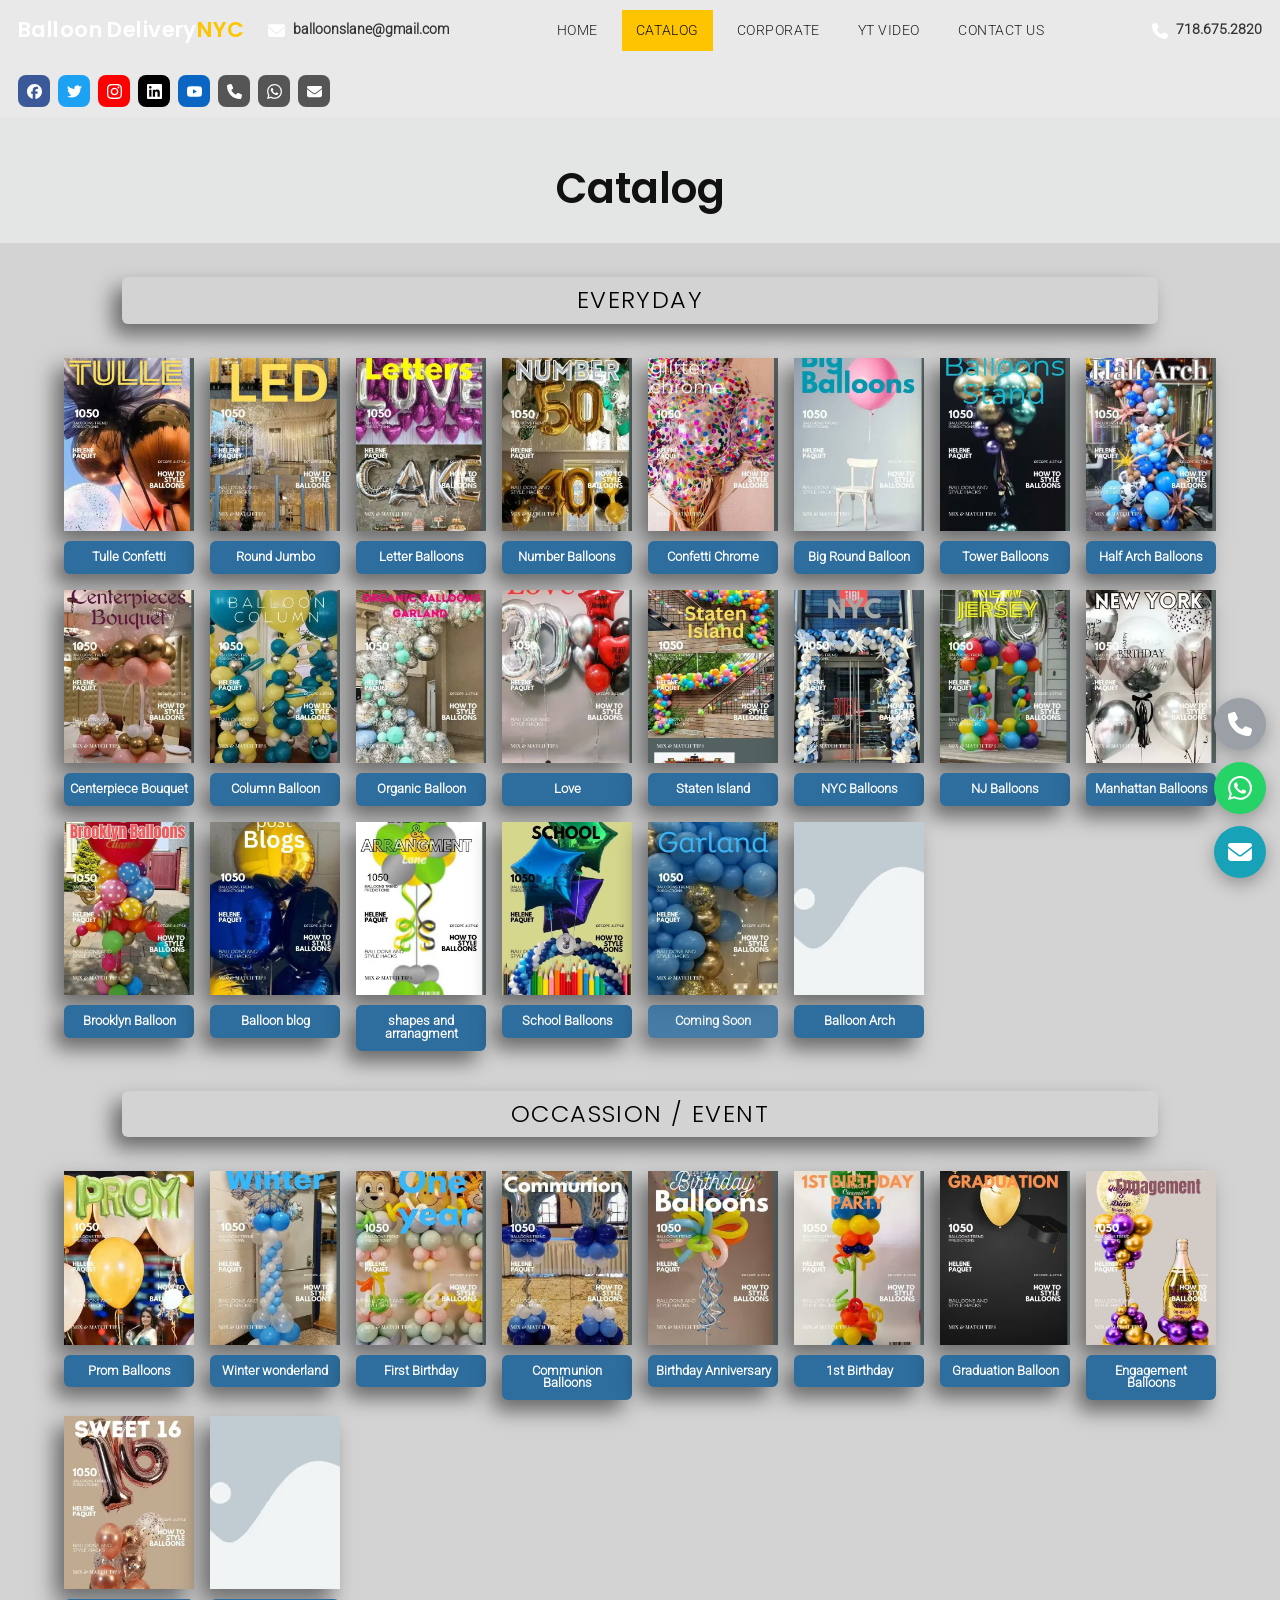
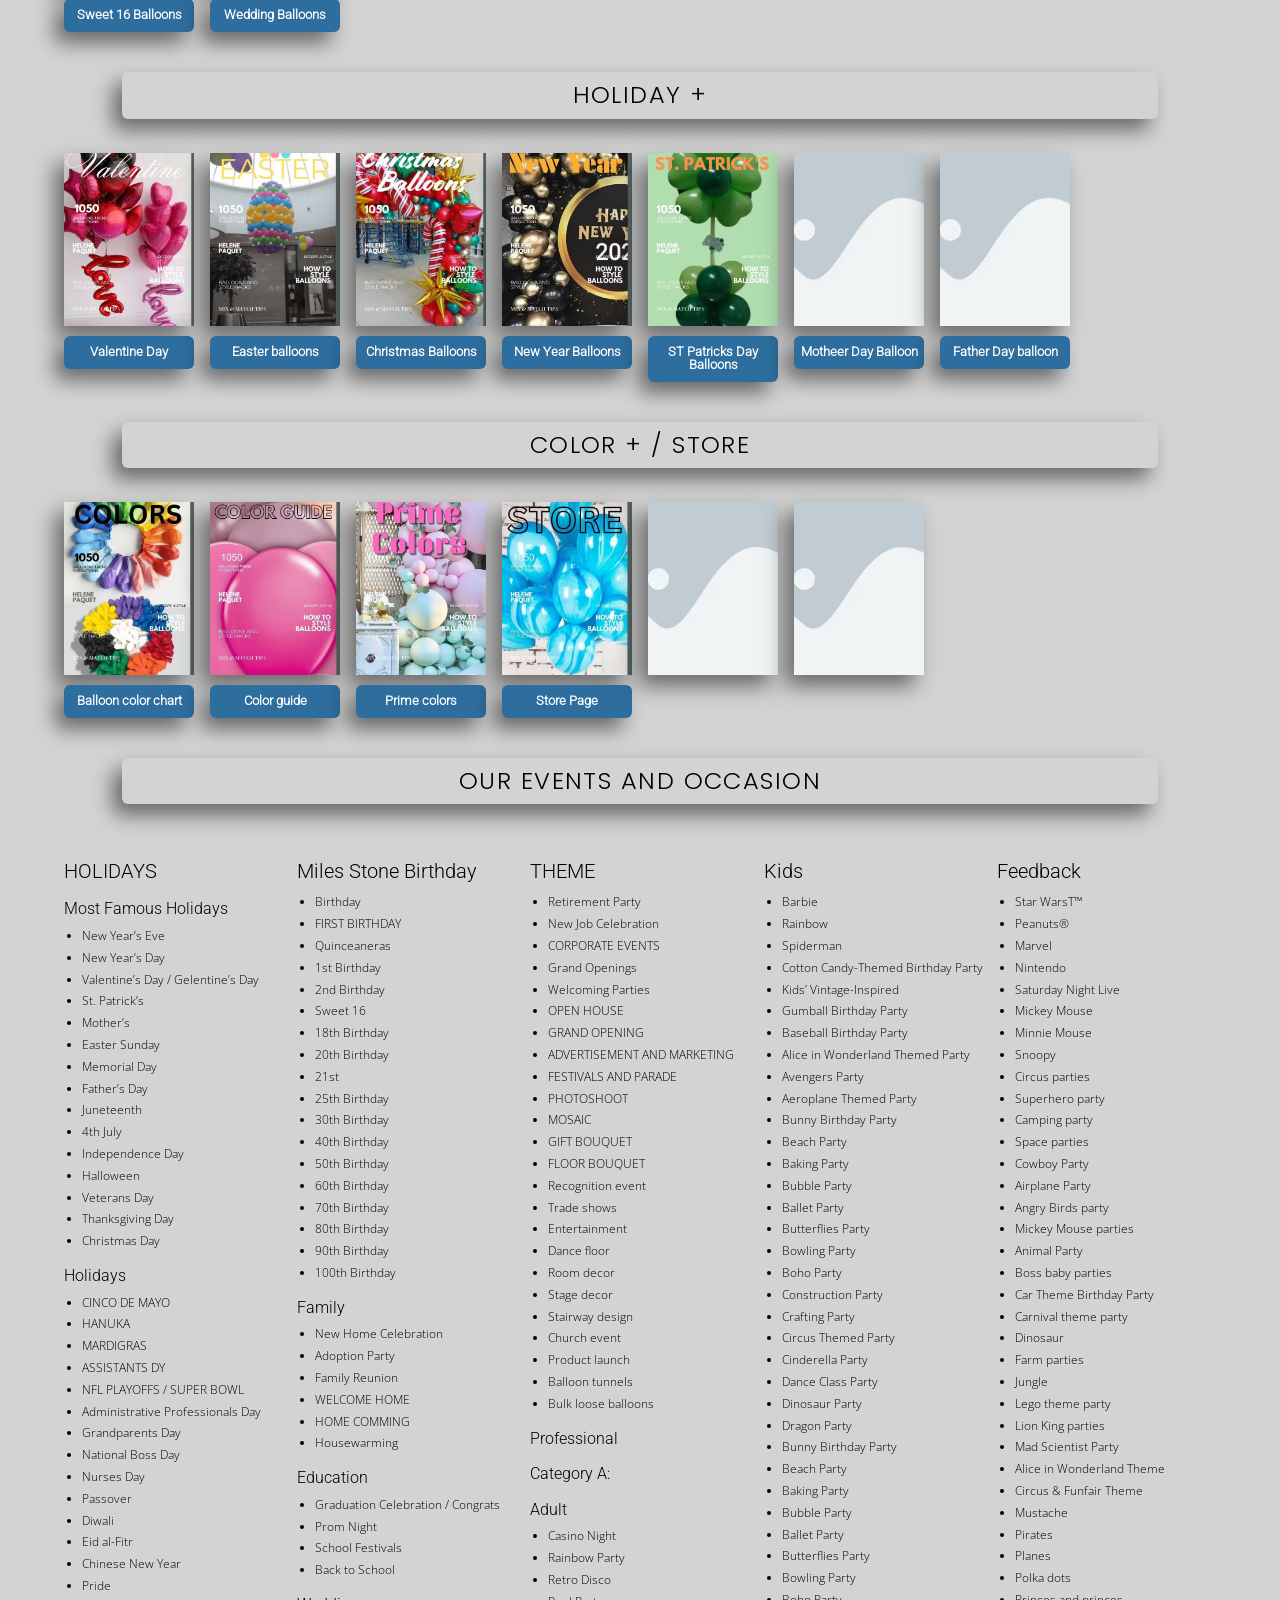
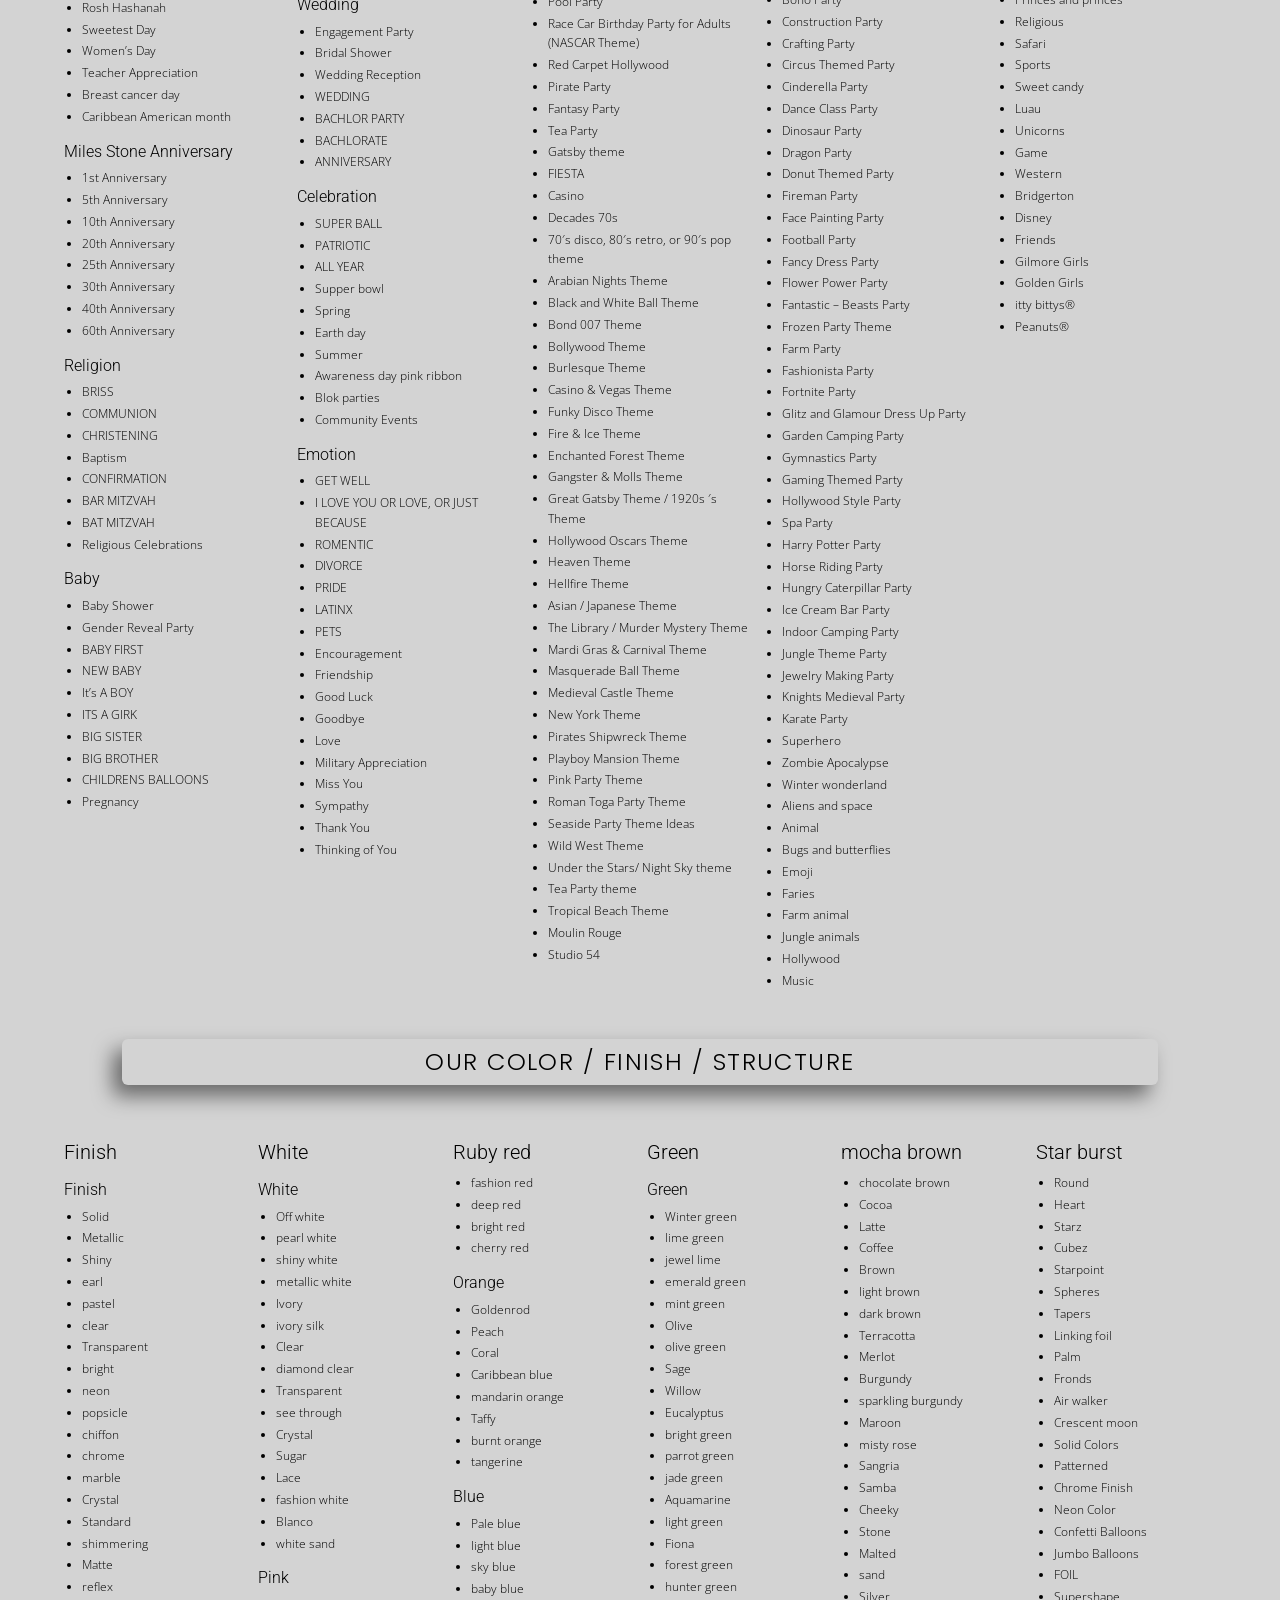
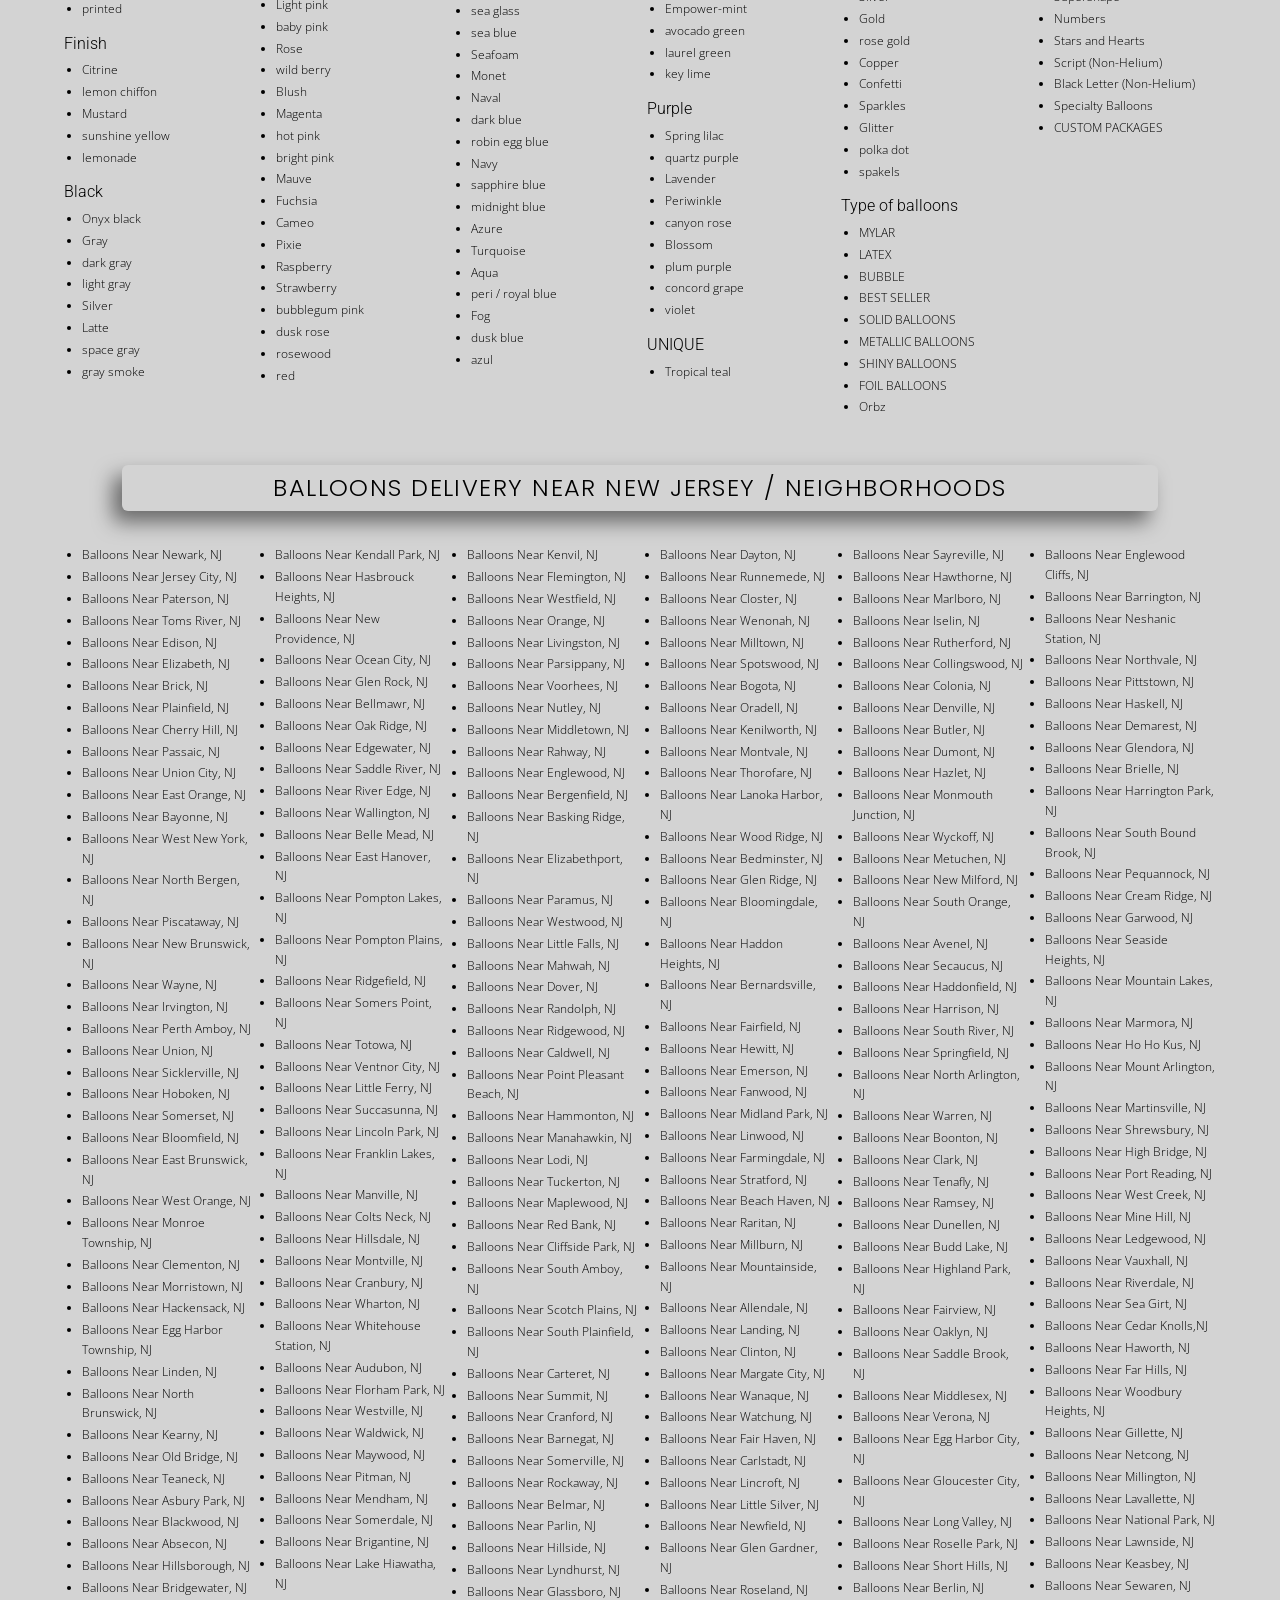
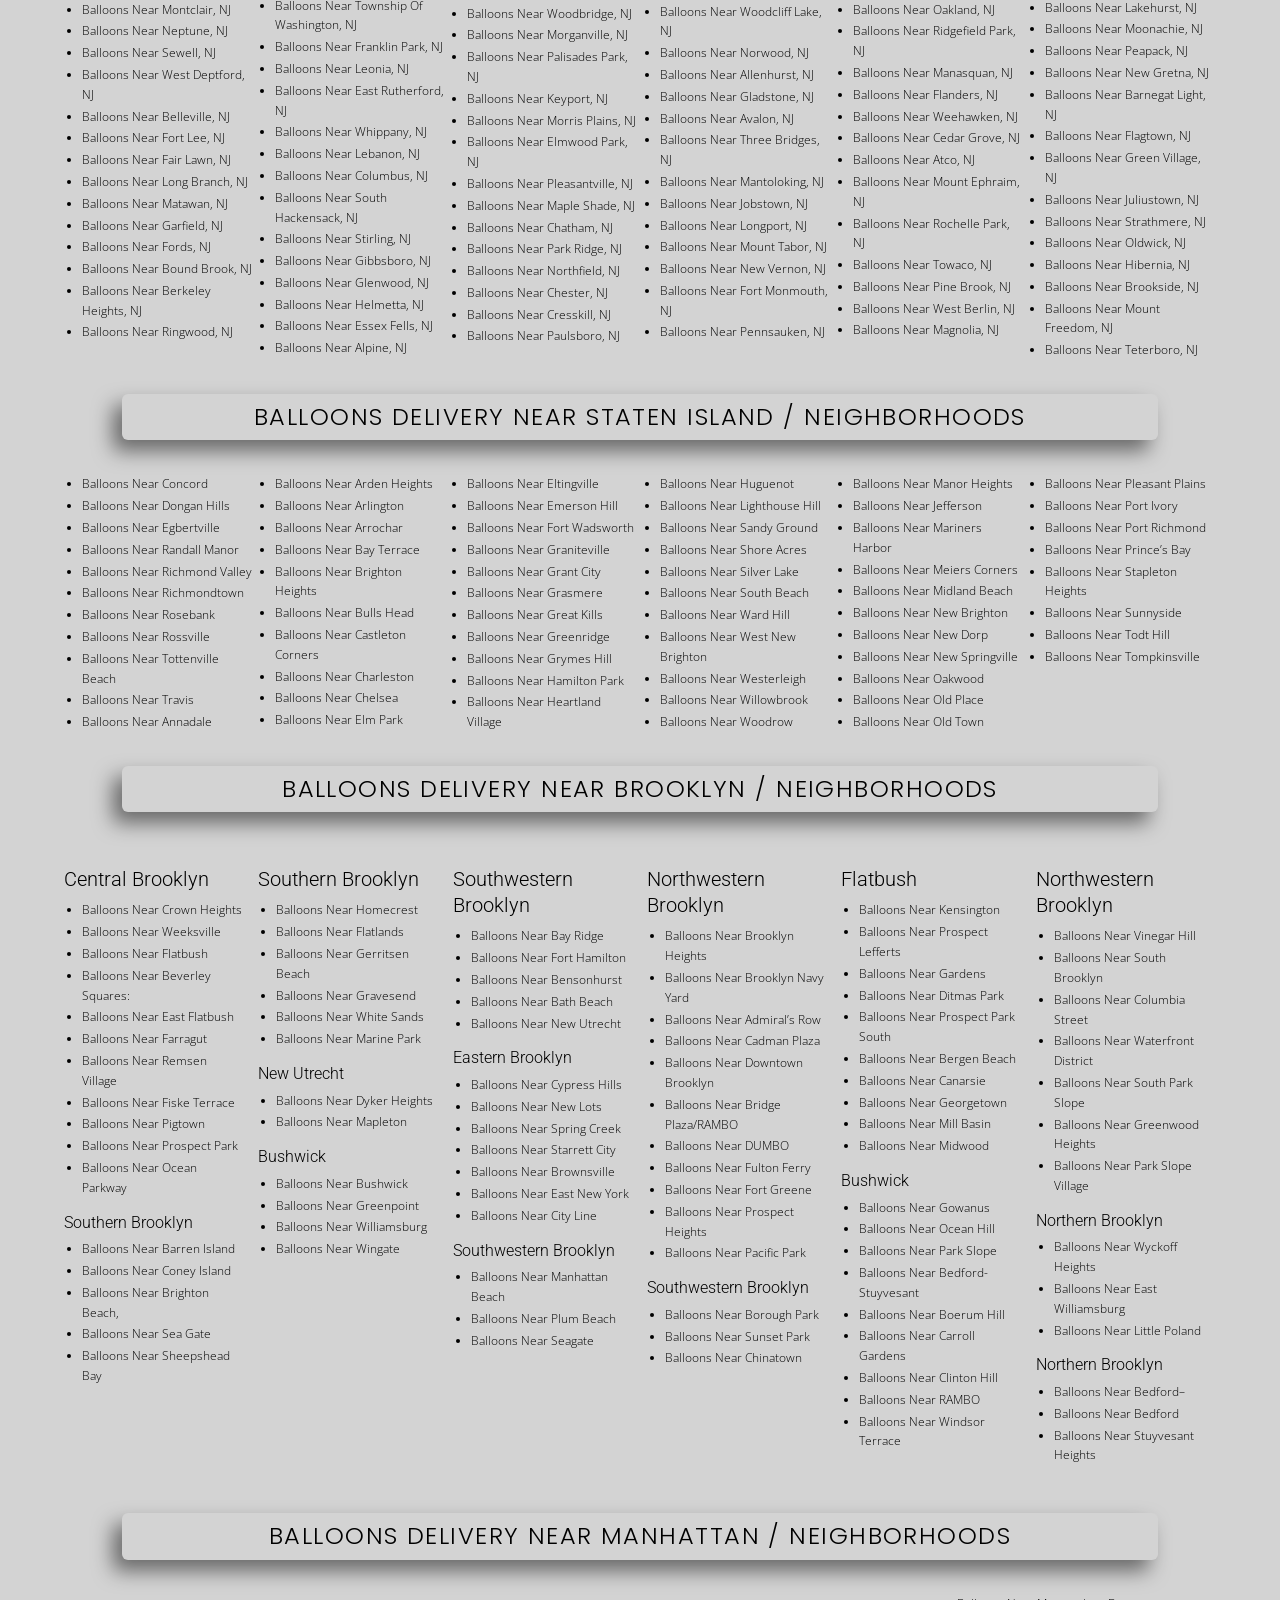
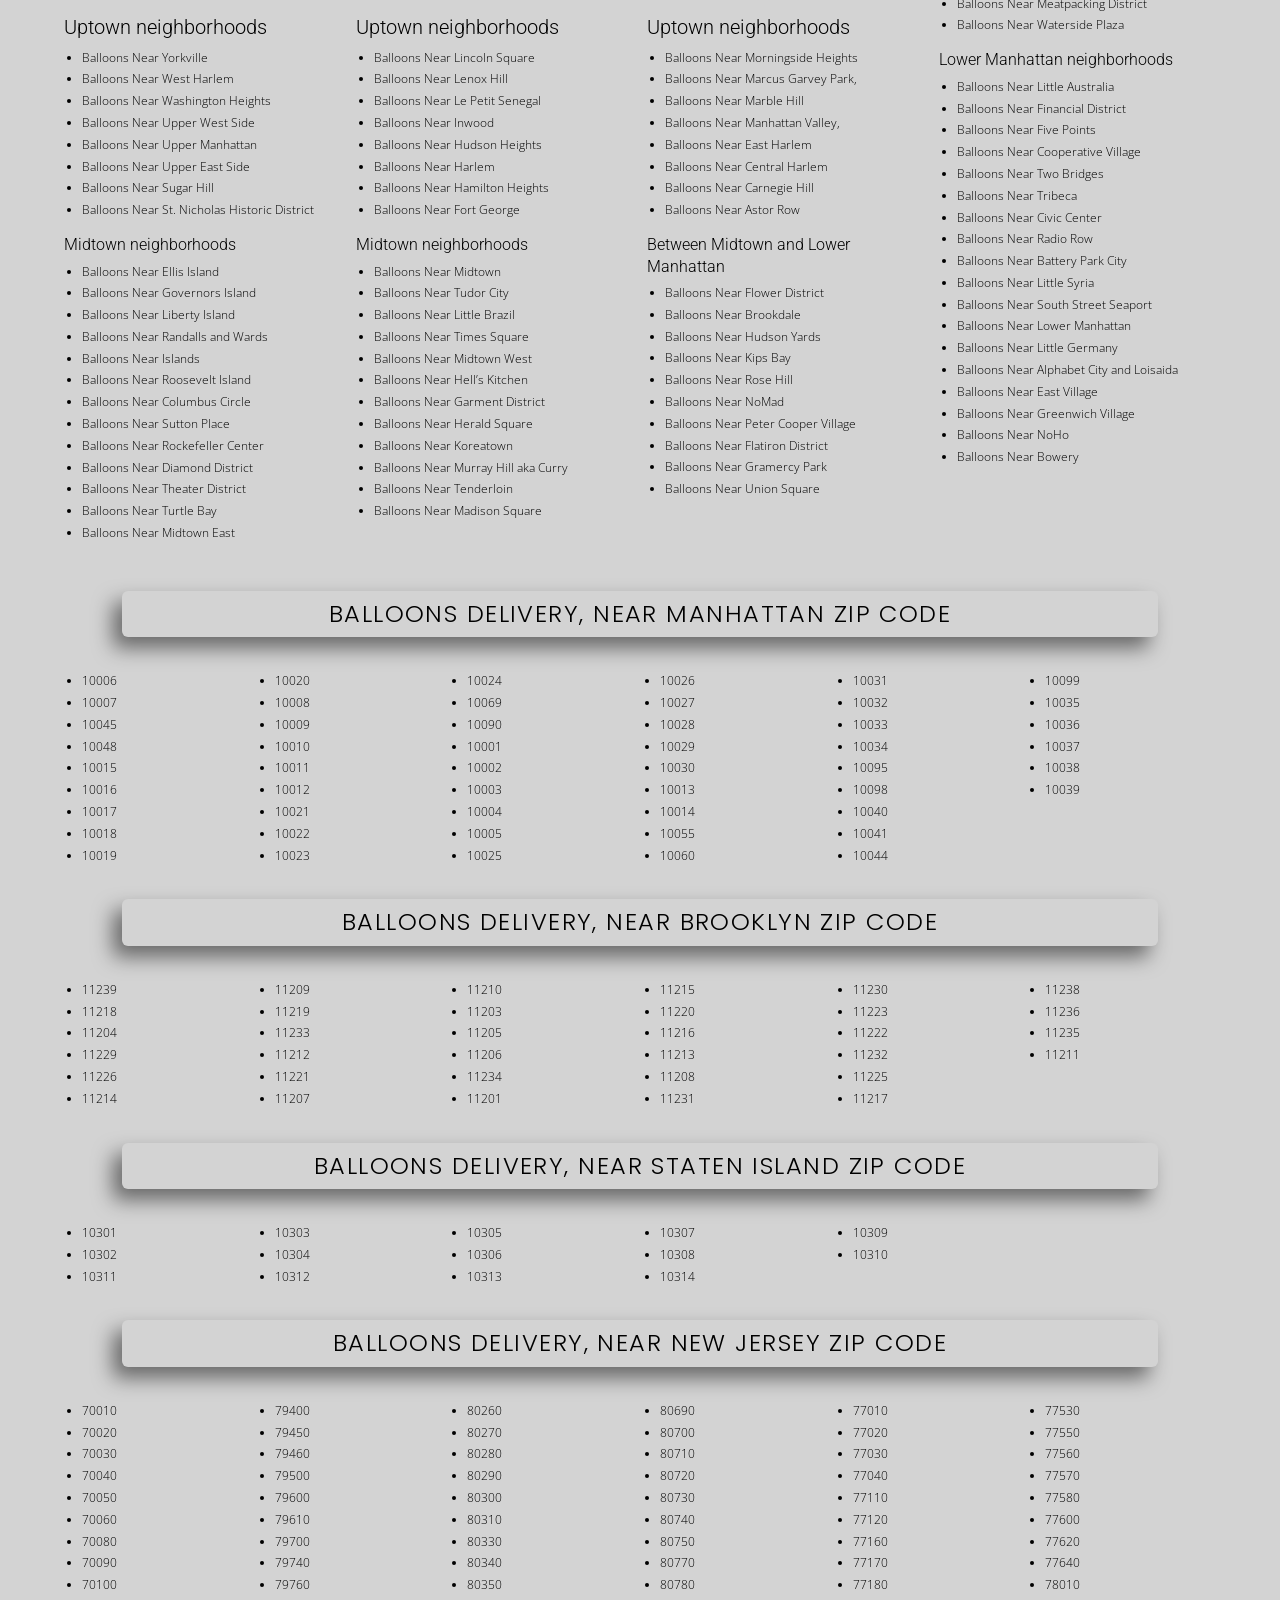
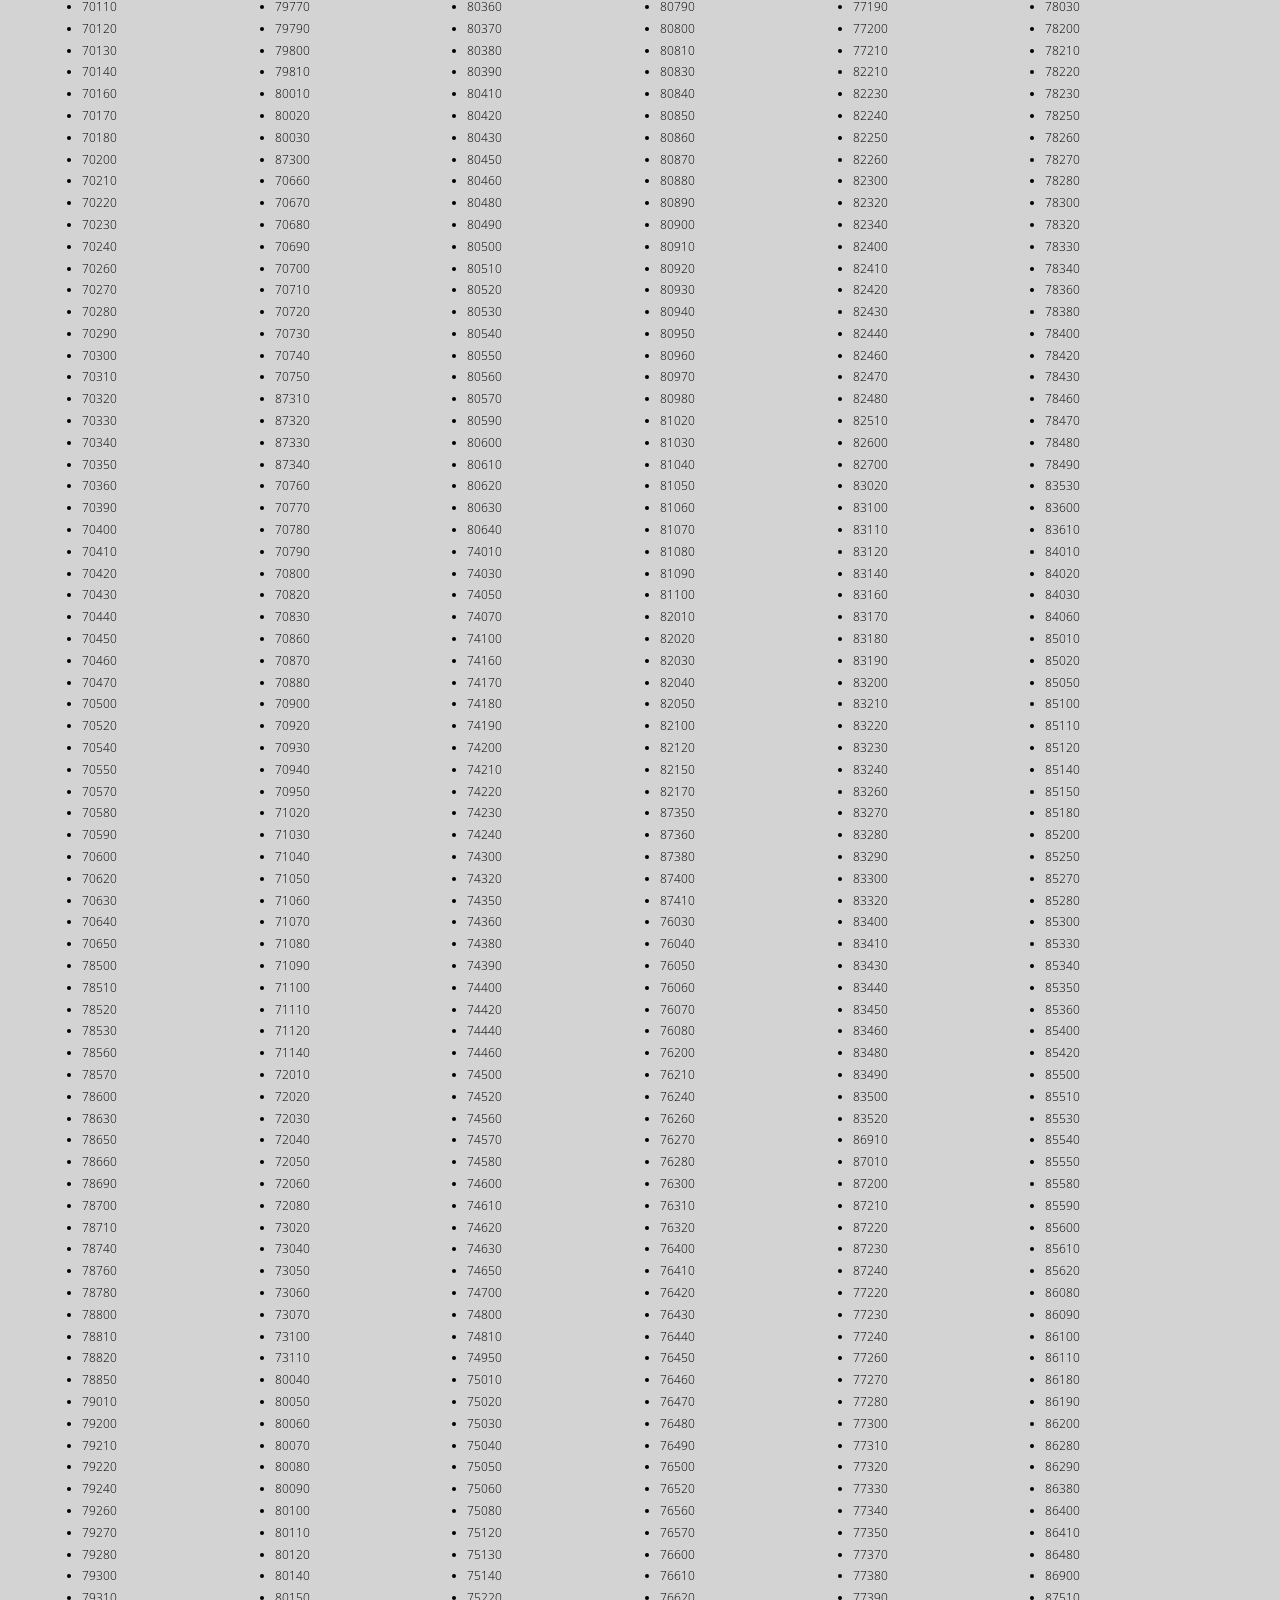
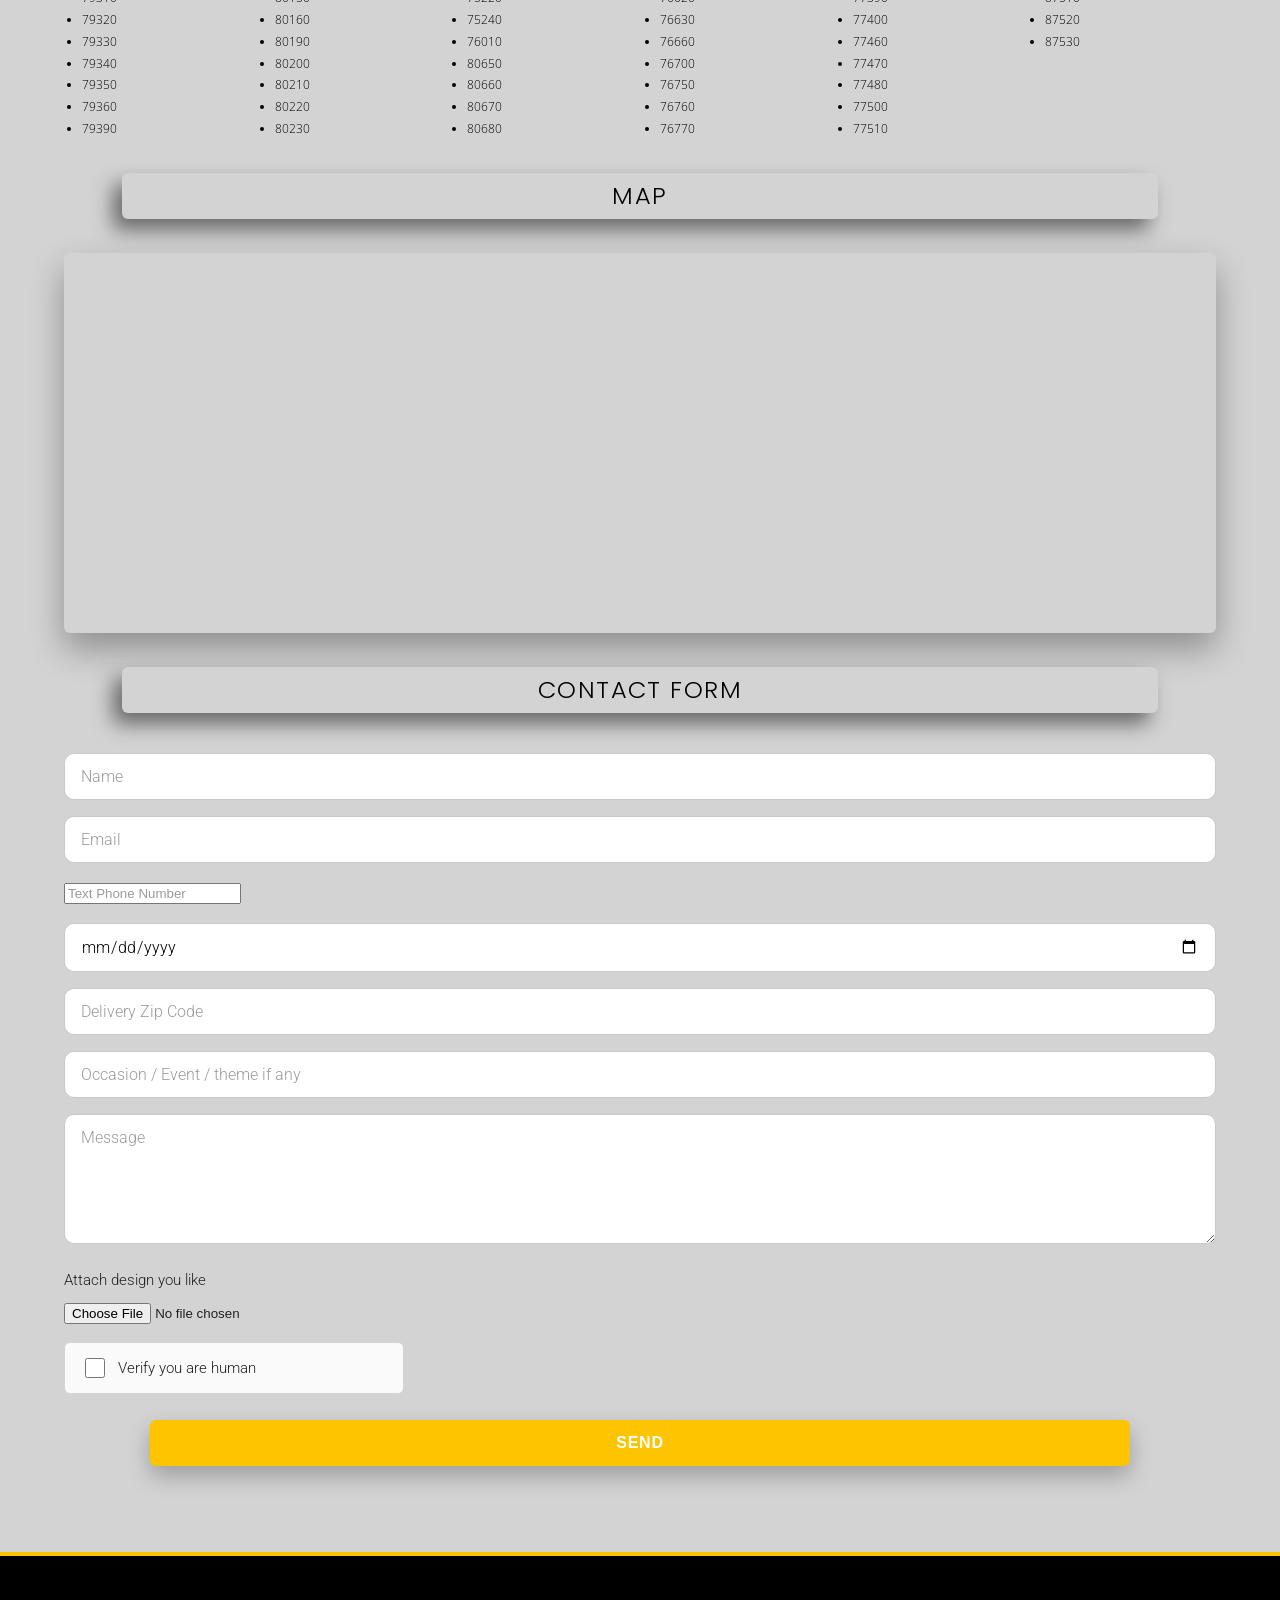
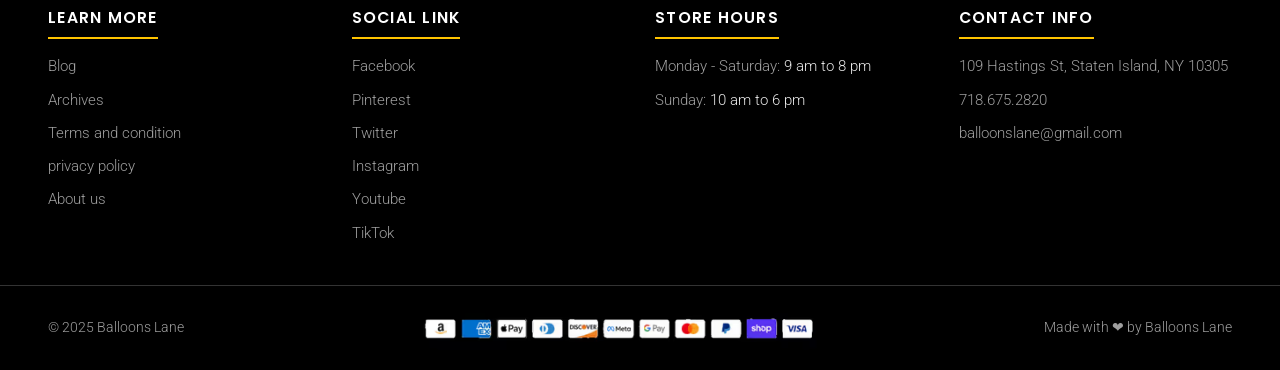
<file: catalog/index.html>
<!DOCTYPE html><html lang="en"> <head><meta charset="utf-8"><meta name="viewport" content="width=device-width, initial-scale=1"><title>Catalog | Balloon Delivery NYC</title><meta name="description" content="Browse the Balloon Delivery NYC catalog: balloon products, occasions, colors and finishes, delivery neighborhoods and zip codes across New Jersey, Staten Island, Brooklyn and Manhattan."><meta name="robots" content="index, follow"><link rel="canonical" href="https://balloondeliverynyc.net/catalog/"><meta property="og:type" content="website"><meta property="og:title" content="Catalog | Balloon Delivery NYC"><meta property="og:description" content="Browse the Balloon Delivery NYC catalog: balloon products, occasions, colors and finishes, delivery neighborhoods and zip codes across New Jersey, Staten Island, Brooklyn and Manhattan."><meta property="og:url" content="https://balloondeliverynyc.net/catalog/"><meta property="og:image" content="https://balloondeliverynyc.net/images/hero-bg.avif"><meta name="twitter:card" content="summary_large_image"><link rel="icon" href="/favicon.ico" sizes="any"><link rel="icon" type="image/png" href="/images/favicon-512.png"><link rel="apple-touch-icon" href="/images/apple-touch-icon.png"><link rel="preload" as="font" type="font/woff2" href="/fonts/roboto-300-latin.woff2" crossorigin fetchpriority="high"><style>@font-face{font-family:Open Sans;font-style:normal;font-weight:300;font-display:swap;src:url(/fonts/open-sans-300-latin-ext.woff2) format("woff2");unicode-range:U+0100-02BA,U+02BD-02C5,U+02C7-02CC,U+02CE-02D7,U+02DD-02FF,U+0304,U+0308,U+0329,U+1D00-1DBF,U+1E00-1E9F,U+1EF2-1EFF,U+2020,U+20A0-20AB,U+20AD-20C4,U+2113,U+2C60-2C7F,U+A720-A7FF}@font-face{font-family:Open Sans;font-style:normal;font-weight:300;font-display:swap;src:url(/fonts/open-sans-300-latin.woff2) format("woff2");unicode-range:U+0000-00FF,U+0131,U+0152-0153,U+02BB-02BC,U+02C6,U+02DA,U+02DC,U+0304,U+0308,U+0329,U+2000-206F,U+20AC,U+2122,U+2191,U+2193,U+2212,U+2215,U+FEFF,U+FFFD}@font-face{font-family:Poppins;font-style:normal;font-weight:300;font-display:swap;src:url(/fonts/poppins-300-latin-ext.woff2) format("woff2");unicode-range:U+0100-02BA,U+02BD-02C5,U+02C7-02CC,U+02CE-02D7,U+02DD-02FF,U+0304,U+0308,U+0329,U+1D00-1DBF,U+1E00-1E9F,U+1EF2-1EFF,U+2020,U+20A0-20AB,U+20AD-20C4,U+2113,U+2C60-2C7F,U+A720-A7FF}@font-face{font-family:Poppins;font-style:normal;font-weight:300;font-display:swap;src:url(/fonts/poppins-300-latin.woff2) format("woff2");unicode-range:U+0000-00FF,U+0131,U+0152-0153,U+02BB-02BC,U+02C6,U+02DA,U+02DC,U+0304,U+0308,U+0329,U+2000-206F,U+20AC,U+2122,U+2191,U+2193,U+2212,U+2215,U+FEFF,U+FFFD}@font-face{font-family:Poppins;font-style:normal;font-weight:400;font-display:swap;src:url(/fonts/poppins-400-latin-ext.woff2) format("woff2");unicode-range:U+0100-02BA,U+02BD-02C5,U+02C7-02CC,U+02CE-02D7,U+02DD-02FF,U+0304,U+0308,U+0329,U+1D00-1DBF,U+1E00-1E9F,U+1EF2-1EFF,U+2020,U+20A0-20AB,U+20AD-20C4,U+2113,U+2C60-2C7F,U+A720-A7FF}@font-face{font-family:Poppins;font-style:normal;font-weight:400;font-display:swap;src:url(/fonts/poppins-400-latin.woff2) format("woff2");unicode-range:U+0000-00FF,U+0131,U+0152-0153,U+02BB-02BC,U+02C6,U+02DA,U+02DC,U+0304,U+0308,U+0329,U+2000-206F,U+20AC,U+2122,U+2191,U+2193,U+2212,U+2215,U+FEFF,U+FFFD}@font-face{font-family:Poppins;font-style:normal;font-weight:500;font-display:swap;src:url(/fonts/poppins-500-latin-ext.woff2) format("woff2");unicode-range:U+0100-02BA,U+02BD-02C5,U+02C7-02CC,U+02CE-02D7,U+02DD-02FF,U+0304,U+0308,U+0329,U+1D00-1DBF,U+1E00-1E9F,U+1EF2-1EFF,U+2020,U+20A0-20AB,U+20AD-20C4,U+2113,U+2C60-2C7F,U+A720-A7FF}@font-face{font-family:Poppins;font-style:normal;font-weight:500;font-display:swap;src:url(/fonts/poppins-500-latin.woff2) format("woff2");unicode-range:U+0000-00FF,U+0131,U+0152-0153,U+02BB-02BC,U+02C6,U+02DA,U+02DC,U+0304,U+0308,U+0329,U+2000-206F,U+20AC,U+2122,U+2191,U+2193,U+2212,U+2215,U+FEFF,U+FFFD}@font-face{font-family:Poppins;font-style:normal;font-weight:600;font-display:swap;src:url(/fonts/poppins-600-latin-ext.woff2) format("woff2");unicode-range:U+0100-02BA,U+02BD-02C5,U+02C7-02CC,U+02CE-02D7,U+02DD-02FF,U+0304,U+0308,U+0329,U+1D00-1DBF,U+1E00-1E9F,U+1EF2-1EFF,U+2020,U+20A0-20AB,U+20AD-20C4,U+2113,U+2C60-2C7F,U+A720-A7FF}@font-face{font-family:Poppins;font-style:normal;font-weight:600;font-display:swap;src:url(/fonts/poppins-600-latin.woff2) format("woff2");unicode-range:U+0000-00FF,U+0131,U+0152-0153,U+02BB-02BC,U+02C6,U+02DA,U+02DC,U+0304,U+0308,U+0329,U+2000-206F,U+20AC,U+2122,U+2191,U+2193,U+2212,U+2215,U+FEFF,U+FFFD}@font-face{font-family:Roboto;font-style:normal;font-weight:300;font-display:swap;src:url(/fonts/roboto-300-latin-ext.woff2) format("woff2");unicode-range:U+0100-02BA,U+02BD-02C5,U+02C7-02CC,U+02CE-02D7,U+02DD-02FF,U+0304,U+0308,U+0329,U+1D00-1DBF,U+1E00-1E9F,U+1EF2-1EFF,U+2020,U+20A0-20AB,U+20AD-20C4,U+2113,U+2C60-2C7F,U+A720-A7FF}@font-face{font-family:Roboto;font-style:normal;font-weight:300;font-display:swap;src:url(/fonts/roboto-300-latin.woff2) format("woff2");unicode-range:U+0000-00FF,U+0131,U+0152-0153,U+02BB-02BC,U+02C6,U+02DA,U+02DC,U+0304,U+0308,U+0329,U+2000-206F,U+20AC,U+2122,U+2191,U+2193,U+2212,U+2215,U+FEFF,U+FFFD}:root{--yellow:#FFC400;--yellow-dark:#E0A800;--header-gray:#E8730C;--body-gray:#E4E6E6;--band-gray:#DCE2E3;--hero-dark:#1E1E1E;--ink:#212121;--muted:#9E9E9E;--card-blue:#2E6E9E;--link-pink:#E91E63;--black:#000000;--wa-green:#25D366;--teal:#17A2B8;--fab-gray:#9AA0A6;--shadow-soft:0 16px 34px rgba(0,0,0,.32);--shadow-card:0 10px 22px rgba(0,0,0,.25);--shadow-product:-9px 11px 20px 0px rgba(0, 0, 0, .5);--shadow-band:-9px 11px 20px 0px rgba(0, 0, 0, .5);--radius:6px}*{box-sizing:border-box}html{scroll-behavior:smooth}body{margin:0;font-family:Segoe UI,Roboto,Helvetica Neue,Arial,sans-serif;color:var(--ink);background:var(--body-gray);line-height:1.7}h1,h2,h3,h4{line-height:1.35;margin:0 0 .6em;font-family:Poppins,Comfortaa,Segoe UI,sans-serif}img{max-width:100%;height:auto;display:block}a{color:var(--link-pink)}.container{max-width:none;width:100%;margin:0 auto;padding:0 clamp(16px,4vw,48px)}.band{background:var(--band-gray);border-radius:var(--radius);box-shadow:var(--shadow-band);text-align:center;padding:22px 18px;margin:34px auto;max-width:none}.band h2,.band h3{font-family:Poppins,Segoe UI,sans-serif;font-weight:300;text-transform:uppercase;letter-spacing:.06em;margin:0;color:#000;font-size:24px;line-height:.1}.band .sub{margin:.4em 0 0;color:#555;font-size:.95rem}.site-header{position:static;top:0;z-index:50;background:var(--header-gray);box-shadow:0 6px 14px #00000059,0 20px 38px #00000080}.header-contact{display:flex;align-items:center;gap:8px;font-size:.9rem;color:#fff}.header-contact a{color:#fff;text-decoration:none;font-weight:600}.main-nav a{text-decoration:none;color:#fff;font-weight:400;font-size:.85rem;text-transform:uppercase;letter-spacing:.04em;padding:9px 14px;border-radius:0;white-space:nowrap;transition:background .2s,color .2s}.main-nav a:hover,.main-nav a.active{background:#000;color:#fff}.nav-toggle{display:none;margin-left:auto;background:none;border:0;cursor:pointer;font-size:1.7rem;line-height:1;color:#fff;padding:6px 10px}.header-social a{width:32px;height:32px;border-radius:8px;background:#555;color:#fff;display:flex;align-items:center;justify-content:center;text-decoration:none;font-size:.8rem;font-weight:700}.hero-split{display:flex;padding:0;background:#5e5e5e;min-height:780px}.hero-pane{position:relative;width:50%}.hero-left{background:url(/images/hero-bg.avif) center 20%/cover no-repeat;display:flex;flex-direction:column;justify-content:center}.hero-left:before{content:"";position:absolute;inset:0;background:#0009}.hero-left-text{position:relative;padding:90px 34px 90px 30px}.hero-left-text h1{font-family:Open Sans,sans-serif;font-size:clamp(25px,1.1rem + 1.6vw,34px);font-weight:300;color:#fff;line-height:1.3;text-wrap:balance;margin:0}.hero-left-text p{font-family:Roboto,sans-serif;font-size:clamp(13.5px,.7rem + .5vw,15.5px);font-weight:300;color:var(--yellow);margin:14px 0 0}.hero-right{overflow:hidden;background:#000}.hero-right video{position:absolute;inset:0;width:100%;height:100%;object-fit:cover;display:block}.video-section{background:#000;padding:40px 20px}.video-single{max-width:none;margin:0 auto;border-radius:18px;overflow:hidden;box-shadow:var(--shadow-soft)}.video-single iframe{width:100%;aspect-ratio:16/9;border:0;display:block}.btn{display:inline-block;border:0;cursor:pointer;text-decoration:none;font-weight:600;line-height:1;text-transform:uppercase;letter-spacing:.05em;border-radius:6px;box-shadow:var(--shadow-card);transition:transform .15s,box-shadow .15s}.btn:hover{transform:translateY(-2px)}.btn-yellow{background:var(--yellow);color:#222;padding:15px 46px;font-size:1rem}.btn-yellow:hover{background:var(--yellow-dark)}.btn-blue{background:var(--card-blue);color:#fff;padding:11px 26px;font-size:.85rem;border-radius:6px;box-shadow:var(--shadow-card)}.btn-wide{display:block;width:85%;margin:26px auto;text-align:center}.inquiry-form{background:transparent;border-radius:0;box-shadow:none;padding:6px 0 10px;max-width:none;margin:0 auto}.inquiry-form .row{display:grid;grid-template-columns:1fr 1fr;gap:16px}.inquiry-form .field{margin-bottom:16px}.inquiry-form label{display:block;font-weight:600;margin-bottom:6px;font-size:.92rem}.inquiry-form ::placeholder{color:#9a9a9a}.inquiry-form input[type=text],.inquiry-form input[type=email],.inquiry-form input[type=tel],.inquiry-form input[type=date],.inquiry-form select,.inquiry-form textarea{width:100%;padding:13px 16px;border:1px solid #c9c9c9;border-radius:10px;font-size:1rem;font-family:inherit;background:#fff}.inquiry-form textarea{border-radius:10px;min-height:130px;resize:vertical}.inquiry-form input:focus,.inquiry-form select:focus,.inquiry-form textarea:focus{outline:2px solid var(--yellow);border-color:var(--yellow)}.form-note{font-size:.85rem;color:#666;text-align:center;margin-top:12px}.card-grid{display:grid;grid-template-columns:repeat(auto-fill,minmax(240px,1fr));gap:26px;margin:26px 0}.cat-card{background:#fff;border-radius:var(--radius);box-shadow:var(--shadow-card);overflow:hidden;text-align:center;padding-bottom:20px;display:flex;flex-direction:column}.cat-card img{width:100%;aspect-ratio:1/1;object-fit:cover}.cat-card h3{font-size:1.05rem;margin:14px 12px 6px;text-transform:uppercase;letter-spacing:.03em}.cat-card p{font-size:.9rem;color:#555;margin:0 14px 14px;flex:1}.cat-card .btn-blue{margin:0 16px}.gallery-grid{display:grid;grid-template-columns:repeat(auto-fill,minmax(200px,1fr));gap:18px;margin:22px 0}.gallery-grid figure{margin:0;background:#fff;border-radius:12px;overflow:hidden;box-shadow:var(--shadow-card)}.gallery-grid img{width:100%;aspect-ratio:1/1;object-fit:cover}.gallery-grid figcaption{padding:10px;font-size:.82rem;text-align:center;color:#444}.corp-wrap{position:relative;max-width:none;margin:0 auto;padding:0;overflow:hidden}.corp-track{display:flex;width:max-content;padding:10px 0;animation:corp-scroll 30s linear infinite}.corp-logo{flex:0 0 280px;background:transparent;border-radius:0;box-shadow:none;height:150px;display:flex;align-items:center;justify-content:center;padding:10px 14px}.corp-logo img{max-width:240px;max-height:125px;width:auto;height:auto;object-fit:contain}@keyframes corp-scroll{0%{transform:translate(0)}to{transform:translate(-50%)}}@media(prefers-reduced-motion:reduce){.corp-track{animation:none}}.video-grid{display:grid;grid-template-columns:1fr 1fr;gap:26px;max-width:none;margin:0 auto}.video-card{border:0;border-radius:20px;overflow:hidden;background:#000;box-shadow:var(--shadow-soft)}.more-video{text-align:center;margin-top:18px}.seo-copy{max-width:1350px;box-sizing:border-box;margin:0 auto;text-align:center;padding:10px clamp(16px,4vw,48px) 30px}.seo-copy h2{font-size:clamp(1.3rem,2.6vw,1.8rem);margin:1.6em 0 .6em}.seo-copy h3{font-size:1.15rem;margin:1.4em 0 .5em}.seo-copy h4{font-size:1.05rem;margin:1.2em 0 .4em}.seo-copy p{margin:0 0 1em}.check-list{list-style:none;padding:0;margin:1em auto;max-width:640px;text-align:center}.check-list li{margin:.45em 0}.check-list li:before{content:"✔ ";color:#2e7d32;font-weight:800}.faq{max-width:none;margin:0 auto}.faq-item{background:#d3d9db;border-radius:8px;box-shadow:var(--shadow-card);margin-bottom:14px;overflow:hidden}.faq-q{width:100%;text-align:left;background:none;border:0;cursor:pointer;padding:18px 20px;font-size:1rem;font-weight:700;color:var(--ink);display:flex;gap:12px;align-items:center;font-family:inherit}.faq-q .marker{color:#000;font-size:.9em}.faq-a{max-height:0;overflow:hidden;transition:max-height .3s ease;padding:0 20px}.faq-item.open .faq-a{max-height:600px;padding:0 20px 18px}.loc-section{max-width:none;margin:0 auto 30px}.loc-grid{columns:6 150px;column-gap:22px;list-style:none;padding:0;margin:0}.loc-grid li{break-inside:avoid;margin-bottom:.4em;font-size:.9rem}.loc-grid a{color:#444;text-decoration:none}.loc-grid a:hover{color:var(--link-pink)}.review-grid{display:grid;grid-template-columns:repeat(auto-fill,minmax(280px,1fr));gap:24px;max-width:none;margin:0 auto}.review-card{background:#fff;border-radius:var(--radius);box-shadow:var(--shadow-card);padding:24px;text-align:center}.review-card img{width:72px;height:72px;border-radius:50%;object-fit:cover;margin:0 auto 12px}.review-card h4{margin:0 0 8px}.review-card p{font-size:.92rem;color:#555;margin:0}.contact-hero{background:var(--hero-dark);color:#fff;text-align:center;padding:60px 20px}.contact-hero h1{font-size:clamp(1.8rem,3.4vw,2.6rem);margin:0}.contact-cards{display:grid;grid-template-columns:repeat(auto-fit,minmax(240px,1fr));gap:22px;max-width:none;margin:34px auto}.contact-card{background:#fff;border-radius:var(--radius);box-shadow:var(--shadow-card);padding:28px;text-align:center}.contact-card h3{margin:0 0 10px;text-transform:uppercase;font-size:1rem;letter-spacing:.05em}.contact-card a{color:var(--ink);font-weight:700;text-decoration:none;font-size:1.05rem}.contact-card a:hover{color:var(--link-pink)}.map-embed{max-width:none;margin:0 auto 34px;border-radius:var(--radius);overflow:hidden;box-shadow:var(--shadow-soft)}.map-embed iframe{width:100%;height:380px;border:0;display:block}.social-row{display:flex;gap:12px;justify-content:center;margin:18px 0 40px}.social-row a{width:48px;height:48px;border-radius:12px;background:#333;color:#fff;display:flex;align-items:center;justify-content:center;text-decoration:none;font-weight:800;font-size:.85rem}.social-row a:hover{background:var(--yellow);color:#222}.site-footer{background:var(--black);color:var(--muted);margin-top:50px;border-top:4px solid var(--yellow)}.footer-grid{max-width:none;margin:0 auto;padding:48px clamp(16px,4vw,48px) 30px;display:grid;grid-template-columns:repeat(auto-fit,minmax(220px,1fr));gap:30px}.footer-grid h4{color:#fff;text-transform:uppercase;letter-spacing:.08em;font-size:.98rem;margin:0 0 16px;padding-bottom:9px;border-bottom:2px solid var(--yellow);display:inline-block}.footer-grid li{margin-bottom:10px;font-size:.94rem;line-height:1.55}.footer-grid a{color:var(--muted);text-decoration:none;transition:color .2s ease}.footer-grid a:hover{color:var(--yellow)}.footer-bottom{border-top:1px solid #333;max-width:none;margin:0 auto;padding:20px clamp(16px,4vw,48px);display:flex;align-items:center;justify-content:space-between;gap:16px;flex-wrap:wrap;font-size:.88rem}.pay-icons{display:flex;gap:8px;flex-wrap:wrap;justify-content:center}.pay-icons span{background:#222;border:1px solid #444;border-radius:6px;color:#ddd;font-size:.68rem;font-weight:700;padding:5px 9px;white-space:nowrap}.contact-hero-banner{position:relative;background:linear-gradient(135deg,#2e6e9e,#5aa0c8,#e8730c);color:#fff;text-align:center;min-height:100vh;min-height:100svh;display:flex;align-items:center;justify-content:center;padding:90px 20px 120px}.contact-hero-inner{width:100%}.contact-hero-inner h1{font-size:clamp(2.9rem,6vw,4.4rem);margin:0 0 .3em;color:#fff;font-weight:700;text-shadow:0 2px 16px rgba(0,0,0,.5)}.contact-hero-inner .order-link{margin:.3em 0}.contact-hero-inner .order-link a{color:#fff;font-size:2rem;font-weight:600;text-decoration:none;text-shadow:0 2px 12px rgba(0,0,0,.5)}.contact-hero-inner .order-link a:hover{text-decoration:underline}.contact-hero-inner .lane-domain{color:#fff;opacity:.85;font-size:1.1rem;margin:.3em 0 0}.wave-divider{display:block;width:100%;height:70px;position:absolute;left:0;bottom:-1px}.wave-divider.top{top:-1px;bottom:auto;transform:scaleY(-1)}.info-bar-section{padding:10px 20px 30px;text-align:center}.info-bar{background:#cd6b2f;border-radius:6px;box-shadow:-16px 17px 17px #00000080;max-width:1250px;margin:36px auto 0;position:relative;z-index:2;display:grid;grid-template-columns:repeat(3,1fr);gap:14px;padding:30px 26px;color:#fff}.info-cell{display:flex;flex-direction:column;align-items:center;gap:10px}.info-icon{display:block;line-height:0}.info-icon svg{width:52px;height:52px;fill:#ffc72f}.info-cell a{color:#fff;text-decoration:none;font-size:1.2rem;font-weight:500}.info-cell a:hover{text-decoration:underline}.designs-section{position:relative;background:#62a9a4;text-align:center;margin:50px 0 0;padding:110px 20px}.designs-inner p{color:#fff;font-size:1.15rem;margin:0 0 18px}.designs-inner .btn{display:block;width:200px;margin:0 auto 14px;border-radius:42px;box-shadow:-15px 11px 19px #00000080}.designs-inner .btn-orange{background:#d3602d;padding:14px 50px}.designs-inner .btn-orange:hover{background:#d3602d}.designs-inner .btn-yellow-sm{background:#f90;color:#fff;padding:15px 30px}.btn-orange{background:#e67e22;color:#fff;padding:12px 30px;font-size:.95rem}.btn-orange:hover{background:#d35400}.btn-yellow-sm{background:var(--yellow);color:#8a6d00;padding:12px 30px;font-size:.95rem}.store-policy{text-align:center;padding:40px 20px 50px}.store-policy h2{font-size:1.6rem;font-weight:400;margin:0 0 .5em}.store-policy p{margin:0;color:#333}@media(max-width:700px){.info-bar{grid-template-columns:1fr;margin-top:-20px}.contact-hero-banner{padding:60px 20px 100px}}.fab-phone{background:var(--fab-gray)}.fab-wa{background:var(--wa-green)}.fab-mail{background:var(--teal)}@media(max-width:860px){.hero-split{flex-direction:column;min-height:0}.hero-pane{width:100%}.hero-right{aspect-ratio:16/9;min-height:0}.hero-left{min-height:560px}@media(max-width:600px){.hero-left{aspect-ratio:9/16;min-height:0}}.hero-left-text{padding:70px 24px 70px 30px}.hero-left{padding:40px 24px}.video-grid,.inquiry-form .row{grid-template-columns:1fr}.inquiry-form{padding:24px 18px}.nav-toggle{display:block}.main-nav{display:none;position:absolute;top:100%;left:0;right:0;z-index:55;flex-direction:column;flex-wrap:nowrap;gap:0;margin:0;background:var(--header-gray);box-shadow:0 18px 24px #00000059;padding:6px 0}.main-nav.open{display:flex}.main-nav a{padding:13px 20px;font-size:.95rem}.header-contact span.hide-m,.header-social{display:none}}.yt-facade{position:relative;width:100%;padding:0;border:0;background:#000;cursor:pointer;display:block}.yt-facade img{width:100%;aspect-ratio:16/9;object-fit:cover;display:block}.yt-facade .yt-play{position:absolute;top:50%;left:50%;transform:translate(-50%,-50%);width:64px;height:64px;border-radius:50%;background:#000000a6;color:#fff;font-size:1.5rem;display:flex;align-items:center;justify-content:center}.yt-facade:hover .yt-play,.yt-facade:focus-visible .yt-play{background:var(--yellow);color:#222}.video-card iframe{width:100%;aspect-ratio:16/9;border:0;display:block}:focus-visible{outline:3px solid var(--card-blue);outline-offset:2px}@media(prefers-reduced-motion:reduce){*,*:before,*:after{animation-duration:.01ms!important;transition-duration:.01ms!important;scroll-behavior:auto!important}}.header-social a{transition:filter .2s ease}.sr-only{position:absolute;width:1px;height:1px;overflow:hidden;clip:rect(0 0 0 0);white-space:nowrap}.cat-row{display:grid;grid-template-columns:repeat(8,1fr);gap:14px;margin:26px 0 6px}.cat-mini{display:block;text-decoration:none}.cat-mini img{width:100%;aspect-ratio:3/4;object-fit:cover;border:0;box-shadow:var(--shadow-product);background:#fff}.cat-mini .mini-btn{display:block;text-decoration:none;margin-top:10px;background:var(--card-blue);color:#fff;text-align:center;font-weight:600;font-size:.8rem;line-height:1;padding:10px 6px;border-radius:6px;box-shadow:var(--shadow-product)}.cat-mini:hover .mini-btn{background:#265d84}@media(max-width:1000px){.cat-row{grid-template-columns:repeat(4,1fr)}}@media(max-width:520px){.cat-row{grid-template-columns:1fr}}.seo-copy h2,.seo-copy h3,.seo-copy h4{font-weight:400}.loc-grid{list-style:disc;padding-left:18px}.loc-grid li{font-size:.88rem}.pay-strip{height:28px;width:auto;max-width:100%;margin:0 auto}@media(max-width:520px){.hero-left{min-height:400px}.hero-left-text{padding:54px 18px 54px 20px}.hero-left-text h1{font-size:27px}.hero-left-text p{font-size:14px}}.prod-grid{display:grid;grid-template-columns:repeat(8,1fr);gap:16px;margin:24px 0 40px}.prod-card{display:flex;flex-direction:column}.prod-card img{width:100%;aspect-ratio:3/4;object-fit:cover;border:0;box-shadow:var(--shadow-product);background:#fff}.prod-btn{display:block;margin-top:10px;background:var(--card-blue);color:#fff;text-align:center;font-weight:600;font-size:.8rem;line-height:1;padding:10px 6px;border-radius:6px;box-shadow:var(--shadow-product);text-decoration:none}a.prod-btn:hover{background:#265d84}.prod-btn.static{cursor:default;opacity:.85}@media(max-width:1000px){.prod-grid{grid-template-columns:repeat(4,1fr)}}@media(max-width:520px){.prod-grid{grid-template-columns:repeat(2,1fr)}}.social-row a:nth-child(1){background:#3b5998}.social-row a:nth-child(2){background:#55acee}.social-row a:nth-child(3){background:#262626}.social-row a:nth-child(4){background:#007bb5}.social-row a:nth-child(5){background:#cb2027}.social-row a:nth-child(6){background:#e62117}@media(max-width:1000px){.corp-logo{flex-basis:220px;height:130px}.corp-logo img{max-height:105px}}@media(max-width:560px){.corp-logo{flex-basis:180px;height:110px}.corp-logo img{max-height:88px}}.header-social a img{width:15px;height:15px;display:block}.social-row a img{width:22px;height:22px;display:block}.fab img{width:26px;height:26px;display:block}.contact-form-card{background:#fff;border-radius:var(--radius);box-shadow:var(--shadow-card);max-width:1000px;margin:0 auto 40px;padding:28px}.contact-form-card .field label{position:absolute;width:1px;height:1px;overflow:hidden;clip:rect(0 0 0 0);white-space:nowrap}.contact-form-card .form-note{margin-top:14px}.contact-hero-inner h1,.contact-hero-inner .order-link a,.contact-hero-inner .lane-domain{text-shadow:0 2px 10px rgba(0,0,0,.55)}.map-embed.tall iframe{height:450px}.map-embed.narrow{max-width:1250px}.fab img{width:24px;height:24px}.elementor-shape{overflow:hidden;position:absolute;left:0;width:100%;line-height:0;direction:ltr;z-index:2}.elementor-shape-bottom{bottom:-1px;transform:rotate(180deg)}.elementor-shape svg{display:block;width:calc(213% + 1.3px);height:169px;position:relative;left:50%;transform:translate(-50%) rotateY(180deg)}.elementor-shape .elementor-shape-fill{fill:#e4e6e6}@media(max-width:768px){.elementor-shape svg{width:calc(300% + 1.3px);height:111px}}.social-row a svg{width:22px;height:22px;fill:#fff}.social-row a:hover svg{fill:#222}.fancy-wave{position:absolute;top:-1px;left:0;width:100%;line-height:0;z-index:2}.fancy-wave svg{display:block;width:100%;height:110px}.fancy-wave .w1{fill:#e4e6e6;opacity:.35}.fancy-wave .w2{fill:#e4e6e6;opacity:.6}.fancy-wave .w3{fill:#e4e6e6;opacity:1}@media(max-width:768px){.fancy-wave svg{height:70px}}@media(max-width:700px){.footer-grid{grid-template-columns:1fr 1fr;gap:26px;padding-top:38px}.footer-bottom{justify-content:center;text-align:center}.pay-strip{max-width:100%;height:auto}}@media(max-width:860px){.header-inner{gap:10px 12px}.brand{order:1}.header-contact-email{order:1;margin-left:auto}.header-contact-email span.hide-m{display:inline}.nav-toggle{order:2;margin-left:0}.header-contact-phone{order:2}.header-social{order:2;display:flex;margin-left:auto;gap:6px}.header-social a{width:27px;height:27px;border-radius:6px}.header-social a img{width:13px;height:13px}.header-contact{font-size:.84rem}.header-contact svg{flex:none}}img,iframe,video{max-width:100%}html,body{overflow-x:clip}@media(max-width:700px){.band h2,.band h3{font-size:20px;line-height:1.3}.seo-copy h2{font-size:1.3rem;line-height:1.32}.seo-copy h3{font-size:1.08rem;line-height:1.38}.seo-copy h4{font-size:1rem;line-height:1.42}.seo-copy p{line-height:1.65}.faq-q{line-height:1.4}.inquiry-form input,.inquiry-form select,.inquiry-form textarea{font-size:16px}}.catalog-wrap .loc-section h3{font-family:Roboto,sans-serif;font-size:20px;font-weight:300;color:#000;text-align:left;line-height:1.3;margin:20px 0 8px}.catalog-wrap .loc-section h4{font-family:Roboto,sans-serif;font-size:16px;font-weight:300;color:#000;text-align:left;line-height:1.35;margin:14px 0 6px}.catalog-wrap .loc-grid{font-family:Open Sans,sans-serif;font-size:12px;font-weight:300;color:#000;line-height:1.65}.catalog-wrap .loc-grid li{font-size:12px;margin-bottom:2px}.blocks-grid{display:grid;grid-template-columns:repeat(auto-fill,minmax(215px,1fr));gap:4px 28px;align-items:start;text-align:left}.cat-block{min-width:0}.mini-list{list-style:disc;padding-left:18px;margin:0 0 14px;text-align:left;font-family:Open Sans,sans-serif;font-size:12px;font-weight:300;color:#000;line-height:1.65}.mini-list li{font-size:12px;margin-bottom:2px}.catalog-hero{background:#e4e6e6;color:#111;text-align:center;padding:44px 20px 26px}.catalog-hero h1{font-size:clamp(1.8rem,3.4vw,2.6rem);margin:0;color:#111}.review-marquee{overflow:hidden;padding:26px 0 8px}.review-track{display:flex;gap:22px;width:max-content;animation:review-scroll 60s linear infinite}.review-card{flex:0 0 350px;background:#fff;border:1px solid #e2e6e6;border-radius:14px;box-shadow:0 6px 18px #00000012;padding:22px;text-align:left}.review-head{display:flex;align-items:center;gap:12px;margin-bottom:10px}.review-ava{flex:none;width:46px;height:46px;border-radius:50%;background:linear-gradient(135deg,#ffc72f,#f39c12);color:#fff;display:flex;align-items:center;justify-content:center;font-family:Poppins,sans-serif;font-weight:600;font-size:1rem}.review-card h4{font-family:Poppins,sans-serif;font-size:.95rem;font-weight:600;margin:0;color:#1d1d1f}.review-stars{color:#e8a100;font-size:.8rem;letter-spacing:2px;line-height:1}.review-card p{font-size:.86rem;line-height:1.65;color:#333;margin:0}@keyframes review-scroll{0%{transform:translate(0)}to{transform:translate(-50%)}}@media(max-width:520px){.review-card{flex-basis:300px}}section[id]{scroll-margin-top:96px}@media(max-width:860px){section[id]{scroll-margin-top:148px}}.catalog-wrap .review-card{text-align:left;margin:0}.catalog-wrap .centered-blocks .cat-block h3,.catalog-wrap .centered-blocks .cat-block h4{text-align:center}.catalog-wrap .centered-blocks .mini-list{text-align:center;list-style-position:inside;padding-left:0}.catalog-wrap .centered-blocks .cat-block h3,.catalog-wrap .centered-blocks .cat-block h4{text-align:left}.catalog-wrap .centered-blocks .mini-list{text-align:left;list-style-position:outside;padding-left:18px}.blocks-grid{grid-template-columns:repeat(auto-fit,minmax(215px,240px));justify-content:center}@media(max-width:600px){.hero-left{background-image:url(/images/hero-bg.avif)}}@media(max-width:600px){.container{padding-left:12px;padding-right:12px}.band{padding:16px 12px;margin:24px auto}.band h2,.band h3{font-size:18px}.catalog-hero{padding:28px 12px 18px}.catalog-hero h1{font-size:1.5rem}.contact-hero{padding:40px 12px}.contact-hero h1{font-size:1.5rem}.contact-hero-banner{padding:60px 12px 90px}.contact-hero-inner h1{font-size:2.1rem}.contact-hero-inner .order-link a{font-size:1.4rem}.contact-hero-inner .lane-domain{font-size:.95rem}.catalog-wrap .loc-section{margin-bottom:22px}.catalog-wrap .loc-section h3{font-size:17px}.catalog-wrap .loc-section h4{font-size:14px}.seo-copy{padding:8px 12px 20px}.seo-copy h2{font-size:1.2rem}.video-section{padding:28px 12px}.card-grid{gap:18px;margin:18px 0}.cat-card{padding-bottom:16px}.cat-card h3{font-size:.98rem}.gallery-grid{gap:14px;margin:16px 0}.video-grid{gap:18px}.review-marquee{padding:18px 0 4px}.review-card{padding:18px 16px}.faq-item{margin-bottom:10px}.faq-q{padding:14px 16px}.faq-item.open .faq-a{padding:0 16px 14px}.inquiry-form{padding:16px 12px}.contact-form-card{padding:20px 16px;margin-bottom:28px}.contact-cards{margin:24px auto;gap:16px}.contact-card{padding:20px 16px}.map-embed{margin-bottom:24px}.map-embed iframe{height:300px}.map-embed.tall iframe{height:360px}.info-bar-section{padding:8px 12px 20px}.info-bar{padding:22px 16px;gap:10px}.info-icon svg{width:40px;height:40px}.info-cell a{font-size:1rem}.designs-section{padding:60px 12px}.designs-inner p{font-size:1rem}.store-policy{padding:28px 12px 36px}.store-policy h2{font-size:1.3rem}.social-row{margin:14px 0 28px}.social-row a{width:44px;height:44px}.footer-grid{padding:32px 12px 20px;gap:20px}.footer-bottom{padding:14px 12px}.header-inner{padding:8px 12px}.brand img{height:52px}.btn-yellow{padding:13px 28px}.btn-blue{padding:10px 20px}}.field-error{color:#b71c1c;font-size:.85rem;margin:6px 0 0}.field-invalid{border-color:#b71c1c!important}.inquiry-form button[type=submit]:disabled{opacity:.7}@media(min-width:1024px){.blocks-grid--5{grid-template-columns:repeat(5,1fr)}.blocks-grid--6{grid-template-columns:repeat(6,1fr)}.blocks-grid--4{grid-template-columns:repeat(4,1fr)}.blocks-grid--5,.blocks-grid--6,.blocks-grid--4{gap:4px 14px}}@media(min-width:700px)and (max-width:1023px){.blocks-grid--5,.blocks-grid--6{grid-template-columns:repeat(3,1fr)}.blocks-grid--4{grid-template-columns:repeat(2,1fr)}}@media(min-width:520px)and (max-width:699px){.blocks-grid--5,.blocks-grid--6,.blocks-grid--4{grid-template-columns:repeat(2,1fr)}}@media(max-width:519px){.blocks-grid--5,.blocks-grid--6,.blocks-grid--4{grid-template-columns:1fr}}.school-logo{display:flex;align-items:flex-end;gap:6px;line-height:1}.school-logo-word{font-family:Poppins,sans-serif;font-weight:600;font-size:34px;letter-spacing:-.02em;color:#fff;text-transform:lowercase}.school-logo-balloons{display:flex;gap:2px;padding-bottom:8px}.school-logo-balloons i{display:block;width:14px;height:18px;border-radius:50%/55% 55% 45% 45%}.school-logo-balloons i:nth-child(1){background:#2e6e9e}.school-logo-balloons i:nth-child(2){background:#ffc400}.school-logo-balloons i:nth-child(3){background:#e91e63}@media(max-width:640px){.school-logo-word{font-size:26px}}.hero-left{background:url(/images/hero-bg.avif) center 20%/cover no-repeat}.corp-text-logo{font-family:Poppins,sans-serif;font-weight:600;font-size:28px;color:#111;white-space:nowrap}:root{--header-gray:#5E6B73;--body-gray:#D3D3D3;--band-gray:#D3D3D3}html,body{overflow-x:hidden;max-width:100%}.container{width:90%;max-width:1350px;padding-left:0;padding-right:0}.band,.seo-copy{width:90%;max-width:1350px}.legal-copy{width:90%;max-width:1350px;margin:0 auto;padding:10px 0 40px}.legal-copy h1{font-size:clamp(1.7rem,3vw,2.4rem);font-weight:400;text-align:center;margin:28px 0 18px}.legal-copy h2{font-size:1.25rem;font-weight:500;margin:1.5em 0 .5em}.legal-copy p,.legal-copy li{font-size:1rem}.brand-text{color:#fff;font-family:Poppins,Segoe UI,sans-serif;font-size:1.35rem;font-weight:600;letter-spacing:.02em;white-space:nowrap}.brand-text span{color:var(--yellow)}.brand-text:hover{color:#fff}.hero-split{background:#5e5e5e}.hero-left-text h2{font-family:Roboto,sans-serif;font-size:30px;font-weight:400;color:#fff;line-height:1.3;margin:0}.hero-left-text p{color:#fff;font-weight:200}.btn,.btn-yellow,.btn-yellow-sm,.btn:link,.btn:visited,.btn:hover,.btn:active,.btn-yellow:link,.btn-yellow:visited,.btn-yellow:hover,.btn-yellow:active,.btn-yellow-sm:link,.btn-yellow-sm:visited,.btn-yellow-sm:hover,.btn-yellow-sm:active{color:#fff!important}.form-note-ok{color:#1b7a2e;font-weight:600}.form-note-error{color:#b00020;font-weight:600}.catalog-grid,.gallery-grid,.footer-grid,.blocks-grid,.contact-grid,.video-grid{grid-template-columns:repeat(4,minmax(0,1fr))}.blocks-grid--5{grid-template-columns:repeat(5,minmax(0,1fr))}.blocks-grid--6{grid-template-columns:repeat(6,minmax(0,1fr))}.blocks-grid--4{grid-template-columns:repeat(4,minmax(0,1fr))}.video-grid{grid-template-columns:repeat(2,minmax(0,1fr))}.contact-grid{grid-template-columns:repeat(3,minmax(0,1fr))}.waves-divider{display:block;width:100%;height:70px;margin-top:-1px}.contact-hero{position:relative;background:#5e5e5e;color:#fff;text-align:center;padding:70px 5% 30px;overflow:hidden}.contact-hero h1{color:#fff;font-weight:400;margin:0}.contact-hero p{max-width:90%;margin:12px auto 0}@media(max-width:1024px){.catalog-grid,.gallery-grid,.blocks-grid--5,.blocks-grid--6{grid-template-columns:repeat(3,minmax(0,1fr))}.footer-grid{grid-template-columns:repeat(2,minmax(0,1fr))}}@media(max-width:899px){.header-inner{justify-content:center}.catalog-grid,.gallery-grid,.blocks-grid,.blocks-grid--4,.blocks-grid--5,.blocks-grid--6{grid-template-columns:repeat(2,minmax(0,1fr))}.contact-grid,.video-grid{grid-template-columns:minmax(0,1fr)}.hero-split{flex-direction:column;min-height:0}.hero-left{min-height:520px}}@media(max-width:779px){.hero-right{display:none}.hero-left{min-height:460px}.hero-left-text{padding:60px 22px}.hero-left-text h2{font-size:25px}.brand-text{font-size:1.1rem}.main-nav{flex-wrap:wrap}}@media(max-width:480px){.catalog-grid,.gallery-grid,.blocks-grid,.blocks-grid--4,.blocks-grid--5,.blocks-grid--6,.footer-grid{grid-template-columns:minmax(0,1fr)}.hero-left{min-height:400px}.hero-left-text h2{font-size:22px}.container,.band,.seo-copy,.legal-copy{width:90%}}.site-header{position:static;top:0;z-index:50;background:#e9e9e9;box-shadow:0 6px 14px #00000059,0 20px 38px #00000080}.header-inner{position:relative;max-width:1280px;margin:0 auto;padding:10px 18px;display:flex;align-items:center;gap:24px;flex-wrap:wrap}.brand{display:flex;align-items:center;text-decoration:none}.brand img{height:64px;width:auto;display:block}.header-contact{display:flex;align-items:center;gap:8px;font-size:.9rem;color:#333}.header-contact a{color:#333;text-decoration:none;font-weight:600}.main-nav{margin:0 auto;display:flex;gap:10px;flex-wrap:nowrap;justify-content:center}.main-nav a,.main-nav a:link,.main-nav a:visited{color:#212121;text-decoration:none;font-weight:400;font-size:.85rem;text-transform:uppercase;letter-spacing:.04em;padding:9px 14px;border-radius:0;white-space:nowrap;transition:background .2s,color .2s}.main-nav a:hover{background:#000;color:#fff}.main-nav a.active{background:#ffc400;color:#111}.nav-toggle{display:none;margin-left:auto;background:none;border:0;cursor:pointer;font-size:1.7rem;line-height:1;color:#111;padding:6px 10px}.header-social{display:flex;gap:8px}.header-social a{width:32px;height:32px;border-radius:8px;background:#555;color:#fff;display:flex;align-items:center;justify-content:center;text-decoration:none;font-size:.8rem;font-weight:700;transition:filter .2s ease}.header-social a:hover{filter:brightness(1.35)}.header-social a:nth-child(1){background:#3b5998}.header-social a:nth-child(2){background:#1da1f2}.header-social a:nth-child(3){background:red}.header-social a:nth-child(4){background:#000}.header-social a:nth-child(5){background:#0a66c2}.site-footer{background:#000;color:#9e9e9e;margin-top:50px;border-top:4px solid #FFC400}.footer-grid{max-width:none;margin:0 auto;padding:48px clamp(16px,4vw,48px) 30px;display:grid;grid-template-columns:repeat(auto-fit,minmax(220px,1fr));gap:30px;border-bottom:1px solid #333}.footer-grid h4{color:#fff;text-transform:uppercase;letter-spacing:.08em;font-size:.98rem;margin:0 0 16px;padding-bottom:9px;border-bottom:2px solid #FFC400;display:inline-block}.footer-grid ul{list-style:none;padding:0;margin:0}.footer-grid li{margin-bottom:10px;font-size:.94rem;line-height:1.55;color:#9e9e9e}.footer-grid li span{color:#e8e8e8}.footer-grid a{color:#9e9e9e;text-decoration:none;transition:color .2s ease}.footer-grid a:hover{color:#ffc400}.footer-bottom{border-top:0;max-width:1350px;margin:0 auto;padding:20px clamp(16px,4vw,48px);display:flex;align-items:center;justify-content:space-between;gap:16px;flex-wrap:wrap;font-size:.88rem}@media(min-width:701px){.pay-strip{height:44px}}.fab-stack{position:fixed;right:14px;bottom:22px;display:flex;flex-direction:column;gap:12px;z-index:60}.fab{width:52px;height:52px;border-radius:50%;display:flex;align-items:center;justify-content:center;color:#fff;text-decoration:none;font-size:1.3rem;box-shadow:0 6px 18px #0000004d}.fab-phone{background:#9aa0a6}.fab-wa{background:#25d366}.fab-mail{background:#17a2b8}@media(max-width:860px){.nav-toggle{display:block}.main-nav{display:none;position:absolute;top:100%;left:0;right:0;z-index:55;flex-direction:column;flex-wrap:nowrap;gap:0;margin:0;background:#e9e9e9;box-shadow:0 18px 24px #00000059;padding:6px 0}.main-nav.open{display:flex}.main-nav a{padding:13px 20px;font-size:.95rem}.header-inner{gap:10px 12px}.brand{order:1}.header-contact-email{order:1;margin-left:auto}.header-contact-email span.hide-m{display:inline}.nav-toggle{order:2;margin-left:0}.header-contact-phone{order:2}.header-social{order:2;display:flex;margin-left:auto;gap:6px}.header-social a{width:27px;height:27px;border-radius:6px}.header-social a img{width:13px;height:13px}.header-contact{font-size:.84rem}.header-contact svg{flex:none}}@media(max-width:700px){.footer-grid{grid-template-columns:1fr 1fr;gap:26px;padding:38px 12px 20px}.footer-bottom{justify-content:center;text-align:center;padding:14px 12px}.pay-strip{max-width:100%;height:auto}.header-inner{padding:8px 12px}.brand img{height:52px}}@media(max-width:460px){.footer-grid{grid-template-columns:1fr}}@media(max-width:767px){.hero-left{background-image:url(/images/hero-bg-mobile.avif)}}
.verify-row[data-astro-cid-v56yoci2]{display:flex;align-items:center;border:1px solid #d3d3d3;border-radius:6px;background:#fafafa;padding:12px 16px;margin:6px 0 20px;max-width:340px}.verify-row[data-astro-cid-v56yoci2] label[data-astro-cid-v56yoci2]{display:flex;align-items:center;gap:10px;font-weight:400;margin:0;cursor:pointer}.verify-row[data-astro-cid-v56yoci2] input[data-astro-cid-v56yoci2]{width:20px;height:20px}.formsubmit-frame[data-astro-cid-v56yoci2]{position:absolute;width:1px;height:1px;border:0;opacity:0;pointer-events:none}
</style></head><body> <header class="site-header"> <div class="header-inner"> <a class="brand brand-text" href="/" aria-label="Balloon Delivery NYC home">Balloon Delivery <span>NYC</span></a> <div class="header-contact header-contact-email"> <img src="/images/social/mail.svg" alt="" width="17" height="17" aria-hidden="true"> <a href="mailto:balloonslane@gmail.com"><span class="hide-m">balloonslane@gmail.com</span></a> </div> <button class="nav-toggle" type="button" aria-label="Open menu" aria-expanded="false" aria-controls="mainNav">☰</button> <nav class="main-nav" id="mainNav" aria-label="Main navigation"> <a href="/" class="" >Home</a> <a href="/catalog/" class="active" >Catalog</a> <a href="/#corporate" class="" data-spy-link>Corporate</a> <a href="/#ytvideo" class="" data-spy-link>Yt video</a> <a href="/contact-us/" class="" >Contact us</a> </nav> <div class="header-contact header-contact-phone"> <img src="/images/social/phone.svg" alt="" width="16" height="16" aria-hidden="true"> <a href="tel:7186752820">718.675.2820</a> </div> <div class="header-social" aria-label="Social and quick contact links"> <a href="https://www.facebook.com/balloonslane/" target="_blank" rel="noopener" aria-label="Facebook"><img src="/images/social/facebook.svg" alt="" width="15" height="15" aria-hidden="true"></a> <a href="https://twitter.com/balloonslane" target="_blank" rel="noopener" aria-label="Twitter"><img src="/images/social/twitter.svg" alt="" width="15" height="15" aria-hidden="true"></a> <a href="https://www.instagram.com/balloonslane2/" target="_blank" rel="noopener" aria-label="Instagram"><img src="/images/social/instagram.svg" alt="" width="15" height="15" aria-hidden="true"></a> <a href="https://www.linkedin.com/in/balloonslane/" target="_blank" rel="noopener" aria-label="LinkedIn"><img src="/images/social/linkedin.svg" alt="" width="15" height="15" aria-hidden="true"></a> <a href="https://www.youtube.com/@BalloonsLane?sub_confirmation=1" target="_blank" rel="noopener" aria-label="YouTube"><img src="/images/social/youtube.svg" alt="" width="15" height="15" aria-hidden="true"></a> <a href="tel:7184270968" aria-label="Phone"><img src="/images/social/phone.svg" alt="" width="15" height="15" aria-hidden="true"></a> <a href="https://api.whatsapp.com/send/?phone=%2B17184270968&text&app_absent=0" target="_blank" rel="noopener" aria-label="Whatsapp"><img src="/images/social/whatsapp.svg" alt="" width="15" height="15" aria-hidden="true"></a> <a href="/contact-us/" aria-label="Envelope"><img src="/images/social/mail.svg" alt="" width="15" height="15" aria-hidden="true"></a> </div> </div> </header>  <main> <section class="catalog-hero"> <div class="container"> <h1>Catalog</h1> </div> </section> <div class="container catalog-wrap"> <section aria-label="EveryDay"><div class="band"><h2>EveryDay</h2></div><div class="prod-grid"><div class="prod-card"><img src="/_astro/tulle-confetti-glitter-sparkle-balloons.CuqDko1o_1UJXu0.avif" alt="Tulle confetti glitter sparkle balloons" loading="eager" fetchpriority="high" decoding="async" width="450" height="750"><a class="prod-btn" href="https://balloonsnumber.com/tulle-confetti" target="_blank" rel="noopener">Tulle Confetti</a></div><div class="prod-card"><img src="/_astro/round-jumbo-led-clear-personalized-balloons.6edvoJrn_2lbOF4.avif" alt="Round jumbo LED clear personalized balloons" loading="eager" fetchpriority="high" decoding="async" width="450" height="750"><a class="prod-btn" href="https://balloonsnumber.com/round-jumbo-led-clear-personalize-balloons/" target="_blank" rel="noopener">Round Jumbo</a></div><div class="prod-card"><img src="/_astro/number-name-letters-age-milestone-balloons.DC4IvL2U_Z1P2npV.avif" alt="Number name letters age milestone balloons" loading="eager" fetchpriority="high" decoding="async" width="450" height="750"><a class="prod-btn" href="https://balloonsnumber.com/letter-balloons/" target="_blank" rel="noopener">Letter Balloons</a></div><div class="prod-card"><img src="/_astro/gold-number-balloons.DS-7ARxe_1fPqzp.avif" alt="Gold number balloons" loading="eager" fetchpriority="high" decoding="async" width="450" height="750"><a class="prod-btn" href="https://balloonsnumber.com/number-balloons/" target="_blank" rel="noopener">Number Balloons</a></div><div class="prod-card"><img src="/_astro/confetti-chrome-glitter-balloons.BuYRMmFq_Z2dsh77.avif" alt="Confetti chrome glitter balloons" loading="eager" fetchpriority="high" decoding="async" width="450" height="750"><a class="prod-btn" href="https://balloonsnumber.com/confetti-chrome/" target="_blank" rel="noopener">Confetti Chrome</a></div><div class="prod-card"><img src="/_astro/big-giant-large-round-jumbo-balloons.CLma638L_Z2vIyao.avif" alt="Big giant large round jumbo balloons" loading="eager" fetchpriority="high" decoding="async" width="450" height="750"><a class="prod-btn" href="https://balloonsnumber.com/big-round-balloons/" target="_blank" rel="noopener">Big Round Balloon</a></div><div class="prod-card"><img src="/_astro/balloons-tower-stand.slnlv2Zr_Z2o2fwO.avif" alt="Balloons tower stand" loading="eager" fetchpriority="high" decoding="async" width="450" height="750"><a class="prod-btn" href="https://balloonsnumber.com/tower-balloons/" target="_blank" rel="noopener">Tower Balloons</a></div><div class="prod-card"><img src="/_astro/balloons-half-arch.BlRz5_Hq_1xQcx.avif" alt="Balloons half arch" loading="eager" fetchpriority="high" decoding="async" width="450" height="750"><a class="prod-btn" href="https://balloonsnumber.com/half-arch-balloons" target="_blank" rel="noopener">Half Arch Balloons</a></div><div class="prod-card"><img src="/_astro/balloons-centerpiece-bouquet-bunch-set.BNwekz1A_ZPA0GH.avif" alt="Balloons centerpiece bouquet bunch set" loading="lazy" fetchpriority="auto" decoding="async" width="450" height="750"><a class="prod-btn" href="https://balloonsnumber.com/centerpiece-bouquet/" target="_blank" rel="noopener">Centerpiece Bouquet</a></div><div class="prod-card"><img src="/_astro/balloon-column.7RLNofEM_ZgQQsr.avif" alt="Balloon column" loading="lazy" fetchpriority="auto" decoding="async" width="450" height="750"><a class="prod-btn" href="https://balloonsnumber.com/column-balloon" target="_blank" rel="noopener">Column Balloon</a></div><div class="prod-card"><img src="/_astro/arch-balloon-organic-garland.CaR74eRD_1LgQO9.avif" alt="Arch balloon organic garland" loading="lazy" fetchpriority="auto" decoding="async" width="450" height="750"><a class="prod-btn" href="https://balloonsnumber.com/organic-balloon" target="_blank" rel="noopener">Organic Balloon</a></div><div class="prod-card"><img src="/_astro/love-valentine-balloons.pwE7SO-F_1kzXYQ.avif" alt="Love balloons" loading="lazy" fetchpriority="auto" decoding="async" width="450" height="750"><a class="prod-btn" href="https://balloonsnumber.com/love" target="_blank" rel="noopener">Love</a></div><div class="prod-card"><img src="/_astro/staten-island-balloon.CLWT4lL3_11YTIQ.avif" alt="Staten Island balloons" loading="lazy" fetchpriority="auto" decoding="async" width="450" height="750"><a class="prod-btn" href="https://balloonsnumber.com/staten-island" target="_blank" rel="noopener">Staten Island</a></div><div class="prod-card"><img src="/_astro/nyc-balloons.SWB0HPsd_Z24SSah.avif" alt="NYC balloons" loading="lazy" fetchpriority="auto" decoding="async" width="450" height="750"><a class="prod-btn" href="https://balloonsnumber.com/nyc-balloons" target="_blank" rel="noopener">NYC Balloons</a></div><div class="prod-card"><img src="/_astro/nj-balloons.DLe3WPP4_1HzrK9.avif" alt="NJ balloons" loading="lazy" fetchpriority="auto" decoding="async" width="450" height="750"><a class="prod-btn" href="https://balloonsnumber.com/nj-balloons" target="_blank" rel="noopener">NJ Balloons</a></div><div class="prod-card"><img src="/_astro/manhattan-balloons.D-kaCyfB_ZM63D3.avif" alt="Manhattan balloons" loading="lazy" fetchpriority="auto" decoding="async" width="450" height="750"><a class="prod-btn" href="https://balloonsnumber.com/manhattan-balloons" target="_blank" rel="noopener">Manhattan Balloons</a></div><div class="prod-card"><img src="/_astro/brooklyn-balloon.9febpdSL_1oRkxp.avif" alt="Brooklyn balloon" loading="lazy" fetchpriority="auto" decoding="async" width="450" height="750"><a class="prod-btn" href="https://balloonsnumber.com/brooklyn-balloons" target="_blank" rel="noopener">Brooklyn Balloon</a></div><div class="prod-card"><img src="/_astro/balloon-blog.CwIH6uWb_2tM5l1.avif" alt="Balloon blog" loading="lazy" fetchpriority="auto" decoding="async" width="450" height="750"><a class="prod-btn" href="https://wordpress-520906-1667119.cloudwaysapps.com/balloon-blog/" target="_blank" rel="noopener">Balloon blog</a></div><div class="prod-card"><img src="/_astro/shapes-and-arrangement-balloons.jNJMDKPd_1wYyrX.avif" alt="Balloon shapes and arrangement" loading="lazy" fetchpriority="auto" decoding="async" width="450" height="750"><a class="prod-btn" href="https://balloonsnumber.com/colors-chart" target="_blank" rel="noopener">shapes and arranagment</a></div><div class="prod-card"><img src="/_astro/red-white-blue-balloon-arch-decoration.C0Pk_Kjt_2o9ssa.avif" alt="School balloons" loading="lazy" fetchpriority="auto" decoding="async" width="450" height="750"><a class="prod-btn" href="https://balloonsnumber.com/school-balloons" target="_blank" rel="noopener">School Balloons</a></div><div class="prod-card"><img src="/_astro/balloon-garland.BeNskk79_1tfCQh.avif" alt="Balloon garland" loading="lazy" fetchpriority="auto" decoding="async" width="450" height="750"><span class="prod-btn static">Coming Soon</span></div><div class="prod-card"><img src="/_astro/wedding-balloons.CU7tMF_L_TxI0d.avif" alt="Balloon arch" loading="lazy" fetchpriority="auto" decoding="async" width="450" height="300"><a class="prod-btn" href="https://balloonsnumber.com/balloon-arch" target="_blank" rel="noopener">Balloon Arch</a></div></div></section><section aria-label="Occassion / Event"><div class="band"><h2>Occassion / Event</h2></div><div class="prod-grid"><div class="prod-card"><img src="/_astro/prom-balloons.CJEyh_9-_Z1pfA6d.avif" alt="Prom balloons" loading="lazy" fetchpriority="auto" decoding="async" width="450" height="750"><a class="prod-btn" href="https://balloonsnumber.com/prom-balloons" target="_blank" rel="noopener">Prom Balloons</a></div><div class="prod-card"><img src="/_astro/winter-wonderland-balloons.DmseYHjA_1Yyajj.avif" alt="Winter wonderland balloons" loading="lazy" fetchpriority="auto" decoding="async" width="450" height="750"><a class="prod-btn" href="https://balloonsnumber.com/winter-wonderland" target="_blank" rel="noopener">Winter wonderland</a></div><div class="prod-card"><img src="/_astro/first-birthday-balloon.DRupGhCd_ZHywMj.avif" alt="First birthday balloon" loading="lazy" fetchpriority="auto" decoding="async" width="450" height="750"><a class="prod-btn" href="https://balloonsnumber.com/first-birthday-balloon" target="_blank" rel="noopener">First Birthday</a></div><div class="prod-card"><img src="/_astro/communion-balloons.V97r98pS_1yjbUi.avif" alt="Communion balloons" loading="lazy" fetchpriority="auto" decoding="async" width="450" height="750"><a class="prod-btn" href="https://balloonsnumber.com/communion-balloons" target="_blank" rel="noopener">Communion Balloons</a></div><div class="prod-card"><img src="/_astro/birthday-anniversary-christening-balloons.nbkfWqHC_2qHqjN.avif" alt="Birthday anniversary christening balloons" loading="lazy" fetchpriority="auto" decoding="async" width="450" height="750"><a class="prod-btn" href="https://balloonsnumber.com/birthday-anniversary" target="_blank" rel="noopener">Birthday Anniversary</a></div><div class="prod-card"><img src="/_astro/first-birthday-balloon-arch-decoration.B-Mhj5AC_ZFCLz5.avif" alt="1st birthday balloons" loading="lazy" fetchpriority="auto" decoding="async" width="450" height="750"><a class="prod-btn" href="https://balloonsnumber.com/1st-birthday" target="_blank" rel="noopener">1st Birthday</a></div><div class="prod-card"><img src="/_astro/graduation-balloons.FPZw1v7v_Z2bDquB.avif" alt="Graduation balloon" loading="lazy" fetchpriority="auto" decoding="async" width="450" height="750"><a class="prod-btn" href="https://balloonsnumber.com/graduation-balloon/" target="_blank" rel="noopener">Graduation Balloon</a></div><div class="prod-card"><img src="/_astro/engagement-balloons.BSMlKgLV_Z1nnzi5.avif" alt="Engagement balloons" loading="lazy" fetchpriority="auto" decoding="async" width="450" height="750"><a class="prod-btn" href="https://balloonsnumber.com/engagement-balloons/" target="_blank" rel="noopener">Engagement Balloons</a></div><div class="prod-card"><img src="/_astro/sweet-16-balloons.DRJwQbhj_2j2atw.avif" alt="Sweet 16 balloons" loading="lazy" fetchpriority="auto" decoding="async" width="450" height="750"><a class="prod-btn" href="https://balloonsnumber.com/sweet-16-balloons" target="_blank" rel="noopener">Sweet 16 Balloons</a></div><div class="prod-card"><img src="/_astro/wedding-balloons.CU7tMF_L_TxI0d.avif" alt="Wedding balloons" loading="lazy" fetchpriority="auto" decoding="async" width="450" height="300"><a class="prod-btn" href="https://balloonsnumber.com/wedding-balloons" target="_blank" rel="noopener">Wedding Balloons</a></div></div></section><section aria-label="Holiday +"><div class="band"><h2>Holiday +</h2></div><div class="prod-grid"><div class="prod-card"><img src="/_astro/valentines-day-balloons.hqCrswXF_21YeV6.avif" alt="Valentines Day balloons" loading="lazy" fetchpriority="auto" decoding="async" width="450" height="750"><a class="prod-btn" href="https://balloonsnumber.com/engagement-balloons/" target="_blank" rel="noopener">Valentine Day</a></div><div class="prod-card"><img src="/_astro/easter-balloons.C-ruHpU1_1e5UQ5.avif" alt="Easter balloons" loading="lazy" fetchpriority="auto" decoding="async" width="450" height="750"><a class="prod-btn" href="https://balloonsnumber.com/easter-balloons-2/" target="_blank" rel="noopener">Easter balloons</a></div><div class="prod-card"><img src="/_astro/christmas-balloons.BJqlpJlI_Z2vyNyC.avif" alt="Christmas balloons" loading="lazy" fetchpriority="auto" decoding="async" width="450" height="750"><a class="prod-btn" href="https://balloonsnumber.com/christmas-balloons" target="_blank" rel="noopener">Christmas Balloons</a></div><div class="prod-card"><img src="/_astro/new-year-balloons.Q-4bTJll_ZuToh6.avif" alt="New Year balloons" loading="lazy" fetchpriority="auto" decoding="async" width="450" height="750"><a class="prod-btn" href="https://balloonsnumber.com/new-year-balloons-2" target="_blank" rel="noopener">New Year Balloons</a></div><div class="prod-card"><img src="/_astro/st-patricks-day-balloons.CD0fERxJ_Z1Wzy5d.avif" alt="St Patricks Day balloons" loading="lazy" fetchpriority="auto" decoding="async" width="450" height="750"><a class="prod-btn" href="https://balloonsnumber.com/st-patricks-day-balloons" target="_blank" rel="noopener">ST Patricks Day Balloons</a></div><div class="prod-card"><img src="/_astro/wedding-balloons.CU7tMF_L_TxI0d.avif" alt="Mother Day balloon" loading="lazy" fetchpriority="auto" decoding="async" width="450" height="300"><a class="prod-btn" href="https://balloonsnumber.com/motheer-day-balloon" target="_blank" rel="noopener">Motheer Day Balloon</a></div><div class="prod-card"><img src="/_astro/wedding-balloons.CU7tMF_L_TxI0d.avif" alt="Father Day balloon" loading="lazy" fetchpriority="auto" decoding="async" width="450" height="300"><a class="prod-btn" href="https://balloonsnumber.com/father-day-balloon" target="_blank" rel="noopener">Father Day balloon</a></div></div></section><section aria-label="Color + / Store"><div class="band"><h2>Color + / Store</h2></div><div class="prod-grid"><div class="prod-card"><img src="/_astro/balloons-color-chart.BUyOkeEW_Z1bGgT8.avif" alt="Balloons color chart" loading="lazy" fetchpriority="auto" decoding="async" width="450" height="750"><a class="prod-btn" href="https://balloonsnumber.com/colors-chart" target="_blank" rel="noopener">Balloon color chart</a></div><div class="prod-card"><img src="/_astro/color-guide.C15mphg0_Z16PP4f.avif" alt="Color guide" loading="lazy" fetchpriority="auto" decoding="async" width="450" height="750"><a class="prod-btn" href="https://balloonsnumber.com/color-guide" target="_blank" rel="noopener">Color guide</a></div><div class="prod-card"><img src="/_astro/prime-colors.D1DkEDrE_Z143sAv.avif" alt="Prime colors" loading="lazy" fetchpriority="auto" decoding="async" width="450" height="750"><a class="prod-btn" href="https://balloonsnumber.com/prime-colors" target="_blank" rel="noopener">Prime colors</a></div><div class="prod-card"><img src="/_astro/store-line.FvB0fqyf_1VgQUd.avif" alt="Balloons Lane store" loading="lazy" fetchpriority="auto" decoding="async" width="450" height="750"><a class="prod-btn" href="https://stores.balloonslane.com/" target="_blank" rel="noopener">Store Page</a></div><div class="prod-card"><img src="/_astro/balloon-decoration-review-avatar.6ZDsv9Er_9rbzm.avif" alt="Balloon decoration" loading="lazy" decoding="async" fetchpriority="auto" width="450" height="300"></div><div class="prod-card"><img src="/_astro/balloon-decoration-review-avatar.6ZDsv9Er_9rbzm.avif" alt="Balloon decoration" loading="lazy" decoding="async" fetchpriority="auto" width="450" height="300"></div></div></section> <section class="loc-section centered-blocks" aria-label="Our events and occasion"> <div class="band"><h2>Our events and OCCASION</h2></div> <div class="blocks-grid blocks-grid--5"> <div class="cat-block"> <h3>HOLIDAYS</h3> <div> <h4>Most Famous Holidays</h4> <ul class="mini-list"> <li>New Year’s Eve</li><li>New Year’s Day</li><li>Valentine’s Day / Gelentine’s Day</li><li>St. Patrick’s</li><li>Mother’s</li><li>Easter Sunday</li><li>Memorial Day</li><li>Father’s Day</li><li>Juneteenth</li><li>4th July</li><li>Independence Day</li><li>Halloween</li><li>Veterans Day</li><li>Thanksgiving Day</li><li>Christmas Day</li> </ul> </div><div> <h4>Holidays</h4> <ul class="mini-list"> <li>CINCO DE MAYO</li><li>HANUKA</li><li>MARDIGRAS</li><li>ASSISTANTS DY</li><li>NFL PLAYOFFS / SUPER BOWL</li><li>Administrative Professionals Day</li><li>Grandparents Day</li><li>National Boss Day</li><li>Nurses Day</li><li>Passover</li><li>Diwali</li><li>Eid al-Fitr</li><li>Chinese New Year</li><li>Pride</li><li>Rosh Hashanah</li><li>Sweetest Day</li><li>Women’s Day</li><li>Teacher Appreciation</li><li>Breast cancer day</li><li>Caribbean American month</li> </ul> </div><div> <h4>Miles Stone Anniversary</h4> <ul class="mini-list"> <li>1st Anniversary</li><li>5th Anniversary</li><li>10th Anniversary</li><li>20th Anniversary</li><li>25th Anniversary</li><li>30th Anniversary</li><li>40th Anniversary</li><li>60th Anniversary</li> </ul> </div><div> <h4>Religion</h4> <ul class="mini-list"> <li>BRISS</li><li>COMMUNION</li><li>CHRISTENING</li><li>Baptism</li><li>CONFIRMATION</li><li>BAR MITZVAH</li><li>BAT MITZVAH</li><li>Religious Celebrations</li> </ul> </div><div> <h4>Baby</h4> <ul class="mini-list"> <li>Baby Shower</li><li>Gender Reveal Party</li><li>BABY FIRST</li><li>NEW BABY</li><li>It’s A BOY</li><li>ITS A GIRK</li><li>BIG SISTER</li><li>BIG BROTHER</li><li>CHILDRENS BALLOONS</li><li>Pregnancy</li> </ul> </div> </div><div class="cat-block"> <h3>Miles Stone Birthday</h3> <div>  <ul class="mini-list"> <li>Birthday</li><li>FIRST BIRTHDAY</li><li>Quinceaneras</li><li>1st Birthday</li><li>2nd Birthday</li><li>Sweet 16</li><li>18th Birthday</li><li>20th Birthday</li><li>21st</li><li>25th Birthday</li><li>30th Birthday</li><li>40th Birthday</li><li>50th Birthday</li><li>60th Birthday</li><li>70th Birthday</li><li>80th Birthday</li><li>90th Birthday</li><li>100th Birthday</li> </ul> </div><div> <h4>Family</h4> <ul class="mini-list"> <li>New Home Celebration</li><li>Adoption Party</li><li>Family Reunion</li><li>WELCOME HOME</li><li>HOME COMMING</li><li>Housewarming</li> </ul> </div><div> <h4>Education</h4> <ul class="mini-list"> <li>Graduation Celebration / Congrats</li><li>Prom Night</li><li>School Festivals</li><li>Back to School</li> </ul> </div><div> <h4>Wedding</h4> <ul class="mini-list"> <li>Engagement Party</li><li>Bridal Shower</li><li>Wedding Reception</li><li>WEDDING</li><li>BACHLOR PARTY</li><li>BACHLORATE</li><li>ANNIVERSARY</li> </ul> </div><div> <h4>Celebration</h4> <ul class="mini-list"> <li>SUPER BALL</li><li>PATRIOTIC</li><li>ALL YEAR</li><li>Supper bowl</li><li>Spring</li><li>Earth day</li><li>Summer</li><li>Awareness day pink ribbon</li><li>Blok parties</li><li>Community Events</li> </ul> </div><div> <h4>Emotion</h4> <ul class="mini-list"> <li>GET WELL</li><li>I LOVE YOU OR LOVE, OR JUST BECAUSE</li><li>ROMENTIC</li><li>DIVORCE</li><li>PRIDE</li><li>LATINX</li><li>PETS</li><li>Encouragement</li><li>Friendship</li><li>Good Luck</li><li>Goodbye</li><li>Love</li><li>Military Appreciation</li><li>Miss You</li><li>Sympathy</li><li>Thank You</li><li>Thinking of You</li> </ul> </div> </div><div class="cat-block"> <h3>THEME</h3> <div>  <ul class="mini-list"> <li>Retirement Party</li><li>New Job Celebration</li><li>CORPORATE EVENTS</li><li>Grand Openings</li><li>Welcoming Parties</li><li>OPEN HOUSE</li><li>GRAND OPENING</li><li>ADVERTISEMENT AND MARKETING</li><li>FESTIVALS AND PARADE</li><li>PHOTOSHOOT</li><li>MOSAIC</li><li>GIFT BOUQUET</li><li>FLOOR BOUQUET</li><li>Recognition event</li><li>Trade shows</li><li>Entertainment</li><li>Dance floor</li><li>Room decor</li><li>Stage decor</li><li>Stairway design</li><li>Church event</li><li>Product launch</li><li>Balloon tunnels</li><li>Bulk loose balloons</li> </ul> </div><div> <h4>Professional</h4>  </div><div> <h4>Category A:</h4>  </div><div> <h4>Adult</h4> <ul class="mini-list"> <li>Casino Night</li><li>Rainbow Party</li><li>Retro Disco</li><li>Pool Party</li><li>Race Car Birthday Party for Adults (NASCAR Theme)</li><li>Red Carpet Hollywood</li><li>Pirate Party</li><li>Fantasy Party</li><li>Tea Party</li><li>Gatsby theme</li><li>FIESTA</li><li>Casino</li><li>Decades 70s</li><li>70′s disco, 80′s retro, or 90′s pop theme</li><li>Arabian Nights Theme</li><li>Black and White Ball Theme</li><li>Bond 007 Theme</li><li>Bollywood Theme</li><li>Burlesque Theme</li><li>Casino &amp; Vegas Theme</li><li>Funky Disco Theme</li><li>Fire &amp; Ice Theme</li><li>Enchanted Forest Theme</li><li>Gangster &amp; Molls Theme</li><li>Great Gatsby Theme / 1920s ′s Theme</li><li>Hollywood Oscars Theme</li><li>Heaven Theme</li><li>Hellfire Theme</li><li>Asian / Japanese Theme</li><li>The Library / Murder Mystery Theme</li><li>Mardi Gras &amp; Carnival Theme</li><li>Masquerade Ball Theme</li><li>Medieval Castle Theme</li><li>New York Theme</li><li>Pirates Shipwreck Theme</li><li>Playboy Mansion Theme</li><li>Pink Party Theme</li><li>Roman Toga Party Theme</li><li>Seaside Party Theme Ideas</li><li>Wild West Theme</li><li>Under the Stars/ Night Sky theme</li><li>Tea Party theme</li><li>Tropical Beach Theme</li><li>Moulin Rouge</li><li>Studio 54</li> </ul> </div> </div><div class="cat-block"> <h3>Kids</h3> <div>  <ul class="mini-list"> <li>Barbie</li><li>Rainbow</li><li>Spiderman</li><li>Cotton Candy-Themed Birthday Party</li><li>Kids’ Vintage-Inspired</li><li>Gumball Birthday Party</li><li>Baseball Birthday Party</li><li>Alice in Wonderland Themed Party</li><li>Avengers Party</li><li>Aeroplane Themed Party</li><li>Bunny Birthday Party</li><li>Beach Party</li><li>Baking Party</li><li>Bubble Party</li><li>Ballet Party</li><li>Butterflies Party</li><li>Bowling Party</li><li>Boho Party</li><li>Construction Party</li><li>Crafting Party</li><li>Circus Themed Party</li><li>Cinderella Party</li><li>Dance Class Party</li><li>Dinosaur Party</li><li>Dragon Party</li><li>Bunny Birthday Party</li><li>Beach Party</li><li>Baking Party</li><li>Bubble Party</li><li>Ballet Party</li><li>Butterflies Party</li><li>Bowling Party</li><li>Boho Party</li><li>Construction Party</li><li>Crafting Party</li><li>Circus Themed Party</li><li>Cinderella Party</li><li>Dance Class Party</li><li>Dinosaur Party</li><li>Dragon Party</li><li>Donut Themed Party</li><li>Fireman Party</li><li>Face Painting Party</li><li>Football Party</li><li>Fancy Dress Party</li><li>Flower Power Party</li><li>Fantastic – Beasts Party</li><li>Frozen Party Theme</li><li>Farm Party</li><li>Fashionista Party</li><li>Fortnite Party</li><li>Glitz and Glamour Dress Up Party</li><li>Garden Camping Party</li><li>Gymnastics Party</li><li>Gaming Themed Party</li><li>Hollywood Style Party</li><li>Spa Party</li><li>Harry Potter Party</li><li>Horse Riding Party</li><li>Hungry Caterpillar Party</li><li>Ice Cream Bar Party</li><li>Indoor Camping Party</li><li>Jungle Theme Party</li><li>Jewelry Making Party</li><li>Knights Medieval Party</li><li>Karate Party</li><li>Superhero</li><li>Zombie Apocalypse</li><li>Winter wonderland</li><li>Aliens and space</li><li>Animal</li><li>Bugs and butterflies</li><li>Emoji</li><li>Faries</li><li>Farm animal</li><li>Jungle animals</li><li>Hollywood</li><li>Music</li> </ul> </div> </div><div class="cat-block"> <h3>Feedback</h3> <div>  <ul class="mini-list"> <li>Star WarsT™</li><li>Peanuts®</li><li>Marvel</li><li>Nintendo</li><li>Saturday Night Live</li><li>Mickey Mouse</li><li>Minnie Mouse</li><li>Snoopy</li><li>Circus parties</li><li>Superhero party</li><li>Camping party</li><li>Space parties</li><li>Cowboy Party</li><li>Airplane Party</li><li>Angry Birds party</li><li>Mickey Mouse parties</li><li>Animal Party</li><li>Boss baby parties</li><li>Car Theme Birthday Party</li><li>Carnival theme party</li><li>Dinosaur</li><li>Farm parties</li><li>Jungle</li><li>Lego theme party</li><li>Lion King parties</li><li>Mad Scientist Party</li><li>Alice in Wonderland Theme</li><li>Circus &amp; Funfair Theme</li><li>Mustache</li><li>Pirates</li><li>Planes</li><li>Polka dots</li><li>Princes and princes</li><li>Religious</li><li>Safari</li><li>Sports</li><li>Sweet candy</li><li>Luau</li><li>Unicorns</li><li>Game</li><li>Western</li><li>Bridgerton</li><li>Disney</li><li>Friends</li><li>Gilmore Girls</li><li>Golden Girls</li><li>itty bittys®</li><li>Peanuts®</li> </ul> </div> </div> </div> </section> <section class="loc-section centered-blocks" aria-label="Our color, finish and structure"> <div class="band"><h2>Our Color / FINISH / structure</h2></div> <div class="blocks-grid blocks-grid--6"> <div class="cat-block"> <h3>Finish</h3> <div> <h4>Finish</h4> <ul class="mini-list"> <li>Solid</li><li>Metallic</li><li>Shiny</li><li>earl</li><li>pastel</li><li>clear</li><li>Transparent</li><li>bright</li><li>neon</li><li>popsicle</li><li>chiffon</li><li>chrome</li><li>marble</li><li>Crystal</li><li>Standard</li><li>shimmering</li><li>Matte</li><li>reflex</li><li>printed</li> </ul> </div><div> <h4>Finish</h4> <ul class="mini-list"> <li>Citrine</li><li>lemon chiffon</li><li>Mustard</li><li>sunshine yellow</li><li>lemonade</li> </ul> </div><div> <h4>Black</h4> <ul class="mini-list"> <li>Onyx black</li><li>Gray</li><li>dark gray</li><li>light gray</li><li>Silver</li><li>Latte</li><li>space gray</li><li>gray smoke</li> </ul> </div> </div><div class="cat-block"> <h3>White</h3> <div> <h4>White</h4> <ul class="mini-list"> <li>Off white</li><li>pearl white</li><li>shiny white</li><li>metallic white</li><li>Ivory</li><li>ivory silk</li><li>Clear</li><li>diamond clear</li><li>Transparent</li><li>see through</li><li>Crystal</li><li>Sugar</li><li>Lace</li><li>fashion white</li><li>Blanco</li><li>white sand</li> </ul> </div><div> <h4>Pink</h4> <ul class="mini-list"> <li>Light pink</li><li>baby pink</li><li>Rose</li><li>wild berry</li><li>Blush</li><li>Magenta</li><li>hot pink</li><li>bright pink</li><li>Mauve</li><li>Fuchsia</li><li>Cameo</li><li>Pixie</li><li>Raspberry</li><li>Strawberry</li><li>bubblegum pink</li><li>dusk rose</li><li>rosewood</li><li>red</li> </ul> </div> </div><div class="cat-block"> <h3>Ruby red</h3> <div>  <ul class="mini-list"> <li>fashion red</li><li>deep red</li><li>bright red</li><li>cherry red</li> </ul> </div><div> <h4>Orange</h4> <ul class="mini-list"> <li>Goldenrod</li><li>Peach</li><li>Coral</li><li>Caribbean blue</li><li>mandarin orange</li><li>Taffy</li><li>burnt orange</li><li>tangerine</li> </ul> </div><div> <h4>Blue</h4> <ul class="mini-list"> <li>Pale blue</li><li>light blue</li><li>sky blue</li><li>baby blue</li><li>sea glass</li><li>sea blue</li><li>Seafoam</li><li>Monet</li><li>Naval</li><li>dark blue</li><li>robin egg blue</li><li>Navy</li><li>sapphire blue</li><li>midnight blue</li><li>Azure</li><li>Turquoise</li><li>Aqua</li><li>peri / royal blue</li><li>Fog</li><li>dusk blue</li><li>azul</li> </ul> </div> </div><div class="cat-block"> <h3>Green</h3> <div> <h4>Green</h4> <ul class="mini-list"> <li>Winter green</li><li>lime green</li><li>jewel lime</li><li>emerald green</li><li>mint green</li><li>Olive</li><li>olive green</li><li>Sage</li><li>Willow</li><li>Eucalyptus</li><li>bright green</li><li>parrot green</li><li>jade green</li><li>Aquamarine</li><li>light green</li><li>Fiona</li><li>forest green</li><li>hunter green</li><li>Empower-mint</li><li>avocado green</li><li>laurel green</li><li>key lime</li> </ul> </div><div> <h4>Purple</h4> <ul class="mini-list"> <li>Spring lilac</li><li>quartz purple</li><li>Lavender</li><li>Periwinkle</li><li>canyon rose</li><li>Blossom</li><li>plum purple</li><li>concord grape</li><li>violet</li> </ul> </div><div> <h4>UNIQUE</h4> <ul class="mini-list"> <li>Tropical teal</li> </ul> </div> </div><div class="cat-block"> <h3>mocha brown</h3> <div>  <ul class="mini-list"> <li>chocolate brown</li><li>Cocoa</li><li>Latte</li><li>Coffee</li><li>Brown</li><li>light brown</li><li>dark brown</li><li>Terracotta</li><li>Merlot</li><li>Burgundy</li><li>sparkling burgundy</li><li>Maroon</li><li>misty rose</li><li>Sangria</li><li>Samba</li><li>Cheeky</li><li>Stone</li><li>Malted</li><li>sand</li><li>Silver</li><li>Gold</li><li>rose gold</li><li>Copper</li><li>Confetti</li><li>Sparkles</li><li>Glitter</li><li>polka dot</li><li>spakels</li> </ul> </div><div> <h4>Type of balloons</h4> <ul class="mini-list"> <li>MYLAR</li><li>LATEX</li><li>BUBBLE</li><li>BEST SELLER</li><li>SOLID BALLOONS</li><li>METALLIC BALLOONS</li><li>SHINY BALLOONS</li><li>FOIL BALLOONS</li><li>Orbz</li> </ul> </div> </div><div class="cat-block"> <h3>Star burst</h3> <div>  <ul class="mini-list"> <li>Round</li><li>Heart</li><li>Starz</li><li>Cubez</li><li>Starpoint</li><li>Spheres</li><li>Tapers</li><li>Linking foil</li><li>Palm</li><li>Fronds</li><li>Air walker</li><li>Crescent moon</li><li>Solid Colors</li><li>Patterned</li><li>Chrome Finish</li><li>Neon Color</li><li>Confetti Balloons</li><li>Jumbo Balloons</li><li>FOIL</li><li>Supershape</li><li>Numbers</li><li>Stars and Hearts</li><li>Script (Non-Helium)</li><li>Black Letter (Non-Helium)</li><li>Specialty Balloons</li><li>CUSTOM PACKAGES</li> </ul> </div> </div> </div> </section> <section class="loc-section" aria-label="Balloons delivery near New Jersey neighborhoods"> <div class="band"><h2>Balloons Delivery Near New Jersey / Neighborhoods</h2></div> <ul class="loc-grid"> <li>Balloons Near Newark, NJ</li><li>Balloons Near Jersey City, NJ</li><li>Balloons Near Paterson, NJ</li><li>Balloons Near Toms River, NJ</li><li>Balloons Near Edison, NJ</li><li>Balloons Near Elizabeth, NJ</li><li>Balloons Near Brick, NJ</li><li>Balloons Near Plainfield, NJ</li><li>Balloons Near Cherry Hill, NJ</li><li>Balloons Near Passaic, NJ</li><li>Balloons Near Union City, NJ</li><li>Balloons Near East Orange, NJ</li><li>Balloons Near Bayonne, NJ</li><li>Balloons Near West New York, NJ</li><li>Balloons Near North Bergen, NJ</li><li>Balloons Near Piscataway, NJ</li><li>Balloons Near New Brunswick, NJ</li><li>Balloons Near Wayne, NJ</li><li>Balloons Near Irvington, NJ</li><li>Balloons Near Perth Amboy, NJ</li><li>Balloons Near Union, NJ</li><li>Balloons Near Sicklerville, NJ</li><li>Balloons Near Hoboken, NJ</li><li>Balloons Near Somerset, NJ</li><li>Balloons Near Bloomfield, NJ</li><li>Balloons Near East Brunswick, NJ</li><li>Balloons Near West Orange, NJ</li><li>Balloons Near Monroe Township, NJ</li><li>Balloons Near Clementon, NJ</li><li>Balloons Near Morristown, NJ</li><li>Balloons Near Hackensack, NJ</li><li>Balloons Near Egg Harbor Township, NJ</li><li>Balloons Near Linden, NJ</li><li>Balloons Near North Brunswick, NJ</li><li>Balloons Near Kearny, NJ</li><li>Balloons Near Old Bridge, NJ</li><li>Balloons Near Teaneck, NJ</li><li>Balloons Near Asbury Park, NJ</li><li>Balloons Near Blackwood, NJ</li><li>Balloons Near Absecon, NJ</li><li>Balloons Near Hillsborough, NJ</li><li>Balloons Near Bridgewater, NJ</li><li>Balloons Near Montclair, NJ</li><li>Balloons Near Neptune, NJ</li><li>Balloons Near Sewell, NJ</li><li>Balloons Near West Deptford, NJ</li><li>Balloons Near Belleville, NJ</li><li>Balloons Near Fort Lee, NJ</li><li>Balloons Near Fair Lawn, NJ</li><li>Balloons Near Long Branch, NJ</li><li>Balloons Near Matawan, NJ</li><li>Balloons Near Garfield, NJ</li><li>Balloons Near Fords, NJ</li><li>Balloons Near Bound Brook, NJ</li><li>Balloons Near Berkeley Heights, NJ</li><li>Balloons Near Ringwood, NJ</li><li>Balloons Near Kendall Park, NJ</li><li>Balloons Near Hasbrouck Heights, NJ</li><li>Balloons Near New Providence, NJ</li><li>Balloons Near Ocean City, NJ</li><li>Balloons Near Glen Rock, NJ</li><li>Balloons Near Bellmawr, NJ</li><li>Balloons Near Oak Ridge, NJ</li><li>Balloons Near Edgewater, NJ</li><li>Balloons Near Saddle River, NJ</li><li>Balloons Near River Edge, NJ</li><li>Balloons Near Wallington, NJ</li><li>Balloons Near Belle Mead, NJ</li><li>Balloons Near East Hanover, NJ</li><li>Balloons Near Pompton Lakes, NJ</li><li>Balloons Near Pompton Plains, NJ</li><li>Balloons Near Ridgefield, NJ</li><li>Balloons Near Somers Point, NJ</li><li>Balloons Near Totowa, NJ</li><li>Balloons Near Ventnor City, NJ</li><li>Balloons Near Little Ferry, NJ</li><li>Balloons Near Succasunna, NJ</li><li>Balloons Near Lincoln Park, NJ</li><li>Balloons Near Franklin Lakes, NJ</li><li>Balloons Near Manville, NJ</li><li>Balloons Near Colts Neck, NJ</li><li>Balloons Near Hillsdale, NJ</li><li>Balloons Near Montville, NJ</li><li>Balloons Near Cranbury, NJ</li><li>Balloons Near Wharton, NJ</li><li>Balloons Near Whitehouse Station, NJ</li><li>Balloons Near Audubon, NJ</li><li>Balloons Near Florham Park, NJ</li><li>Balloons Near Westville, NJ</li><li>Balloons Near Waldwick, NJ</li><li>Balloons Near Maywood, NJ</li><li>Balloons Near Pitman, NJ</li><li>Balloons Near Mendham, NJ</li><li>Balloons Near Somerdale, NJ</li><li>Balloons Near Brigantine, NJ</li><li>Balloons Near Lake Hiawatha, NJ</li><li>Balloons Near Township Of Washington, NJ</li><li>Balloons Near Franklin Park, NJ</li><li>Balloons Near Leonia, NJ</li><li>Balloons Near East Rutherford, NJ</li><li>Balloons Near Whippany, NJ</li><li>Balloons Near Lebanon, NJ</li><li>Balloons Near Columbus, NJ</li><li>Balloons Near South Hackensack, NJ</li><li>Balloons Near Stirling, NJ</li><li>Balloons Near Gibbsboro, NJ</li><li>Balloons Near Glenwood, NJ</li><li>Balloons Near Helmetta, NJ</li><li>Balloons Near Essex Fells, NJ</li><li>Balloons Near Alpine, NJ</li><li>Balloons Near Kenvil, NJ</li><li>Balloons Near Flemington, NJ</li><li>Balloons Near Westfield, NJ</li><li>Balloons Near Orange, NJ</li><li>Balloons Near Livingston, NJ</li><li>Balloons Near Parsippany, NJ</li><li>Balloons Near Voorhees, NJ</li><li>Balloons Near Nutley, NJ</li><li>Balloons Near Middletown, NJ</li><li>Balloons Near Rahway, NJ</li><li>Balloons Near Englewood, NJ</li><li>Balloons Near Bergenfield, NJ</li><li>Balloons Near Basking Ridge, NJ</li><li>Balloons Near Elizabethport, NJ</li><li>Balloons Near Paramus, NJ</li><li>Balloons Near Westwood, NJ</li><li>Balloons Near Little Falls, NJ</li><li>Balloons Near Mahwah, NJ</li><li>Balloons Near Dover, NJ</li><li>Balloons Near Randolph, NJ</li><li>Balloons Near Ridgewood, NJ</li><li>Balloons Near Caldwell, NJ</li><li>Balloons Near Point Pleasant Beach, NJ</li><li>Balloons Near Hammonton, NJ</li><li>Balloons Near Manahawkin, NJ</li><li>Balloons Near Lodi, NJ</li><li>Balloons Near Tuckerton, NJ</li><li>Balloons Near Maplewood, NJ</li><li>Balloons Near Red Bank, NJ</li><li>Balloons Near Cliffside Park, NJ</li><li>Balloons Near South Amboy, NJ</li><li>Balloons Near Scotch Plains, NJ</li><li>Balloons Near South Plainfield, NJ</li><li>Balloons Near Carteret, NJ</li><li>Balloons Near Summit, NJ</li><li>Balloons Near Cranford, NJ</li><li>Balloons Near Barnegat, NJ</li><li>Balloons Near Somerville, NJ</li><li>Balloons Near Rockaway, NJ</li><li>Balloons Near Belmar, NJ</li><li>Balloons Near Parlin, NJ</li><li>Balloons Near Hillside, NJ</li><li>Balloons Near Lyndhurst, NJ</li><li>Balloons Near Glassboro, NJ</li><li>Balloons Near Woodbridge, NJ</li><li>Balloons Near Morganville, NJ</li><li>Balloons Near Palisades Park, NJ</li><li>Balloons Near Keyport, NJ</li><li>Balloons Near Morris Plains, NJ</li><li>Balloons Near Elmwood Park, NJ</li><li>Balloons Near Pleasantville, NJ</li><li>Balloons Near Maple Shade, NJ</li><li>Balloons Near Chatham, NJ</li><li>Balloons Near Park Ridge, NJ</li><li>Balloons Near Northfield, NJ</li><li>Balloons Near Chester, NJ</li><li>Balloons Near Cresskill, NJ</li><li>Balloons Near Paulsboro, NJ</li><li>Balloons Near Dayton, NJ</li><li>Balloons Near Runnemede, NJ</li><li>Balloons Near Closter, NJ</li><li>Balloons Near Wenonah, NJ</li><li>Balloons Near Milltown, NJ</li><li>Balloons Near Spotswood, NJ</li><li>Balloons Near Bogota, NJ</li><li>Balloons Near Oradell, NJ</li><li>Balloons Near Kenilworth, NJ</li><li>Balloons Near Montvale, NJ</li><li>Balloons Near Thorofare, NJ</li><li>Balloons Near Lanoka Harbor, NJ</li><li>Balloons Near Wood Ridge, NJ</li><li>Balloons Near Bedminster, NJ</li><li>Balloons Near Glen Ridge, NJ</li><li>Balloons Near Bloomingdale, NJ</li><li>Balloons Near Haddon Heights, NJ</li><li>Balloons Near Bernardsville, NJ</li><li>Balloons Near Fairfield, NJ</li><li>Balloons Near Hewitt, NJ</li><li>Balloons Near Emerson, NJ</li><li>Balloons Near Fanwood, NJ</li><li>Balloons Near Midland Park, NJ</li><li>Balloons Near Linwood, NJ</li><li>Balloons Near Farmingdale, NJ</li><li>Balloons Near Stratford, NJ</li><li>Balloons Near Beach Haven, NJ</li><li>Balloons Near Raritan, NJ</li><li>Balloons Near Millburn, NJ</li><li>Balloons Near Mountainside, NJ</li><li>Balloons Near Allendale, NJ</li><li>Balloons Near Landing, NJ</li><li>Balloons Near Clinton, NJ</li><li>Balloons Near Margate City, NJ</li><li>Balloons Near Wanaque, NJ</li><li>Balloons Near Watchung, NJ</li><li>Balloons Near Fair Haven, NJ</li><li>Balloons Near Carlstadt, NJ</li><li>Balloons Near Lincroft, NJ</li><li>Balloons Near Little Silver, NJ</li><li>Balloons Near Newfield, NJ</li><li>Balloons Near Glen Gardner, NJ</li><li>Balloons Near Roseland, NJ</li><li>Balloons Near Woodcliff Lake, NJ</li><li>Balloons Near Norwood, NJ</li><li>Balloons Near Allenhurst, NJ</li><li>Balloons Near Gladstone, NJ</li><li>Balloons Near Avalon, NJ</li><li>Balloons Near Three Bridges, NJ</li><li>Balloons Near Mantoloking, NJ</li><li>Balloons Near Jobstown, NJ</li><li>Balloons Near Longport, NJ</li><li>Balloons Near Mount Tabor, NJ</li><li>Balloons Near New Vernon, NJ</li><li>Balloons Near Fort Monmouth, NJ</li><li>Balloons Near Pennsauken, NJ</li><li>Balloons Near Sayreville, NJ</li><li>Balloons Near Hawthorne, NJ</li><li>Balloons Near Marlboro, NJ</li><li>Balloons Near Iselin, NJ</li><li>Balloons Near Rutherford, NJ</li><li>Balloons Near Collingswood, NJ</li><li>Balloons Near Colonia, NJ</li><li>Balloons Near Denville, NJ</li><li>Balloons Near Butler, NJ</li><li>Balloons Near Dumont, NJ</li><li>Balloons Near Hazlet, NJ</li><li>Balloons Near Monmouth Junction, NJ</li><li>Balloons Near Wyckoff, NJ</li><li>Balloons Near Metuchen, NJ</li><li>Balloons Near New Milford, NJ</li><li>Balloons Near South Orange, NJ</li><li>Balloons Near Avenel, NJ</li><li>Balloons Near Secaucus, NJ</li><li>Balloons Near Haddonfield, NJ</li><li>Balloons Near Harrison, NJ</li><li>Balloons Near South River, NJ</li><li>Balloons Near Springfield, NJ</li><li>Balloons Near North Arlington, NJ</li><li>Balloons Near Warren, NJ</li><li>Balloons Near Boonton, NJ</li><li>Balloons Near Clark, NJ</li><li>Balloons Near Tenafly, NJ</li><li>Balloons Near Ramsey, NJ</li><li>Balloons Near Dunellen, NJ</li><li>Balloons Near Budd Lake, NJ</li><li>Balloons Near Highland Park, NJ</li><li>Balloons Near Fairview, NJ</li><li>Balloons Near Oaklyn, NJ</li><li>Balloons Near Saddle Brook, NJ</li><li>Balloons Near Middlesex, NJ</li><li>Balloons Near Verona, NJ</li><li>Balloons Near Egg Harbor City, NJ</li><li>Balloons Near Gloucester City, NJ</li><li>Balloons Near Long Valley, NJ</li><li>Balloons Near Roselle Park, NJ</li><li>Balloons Near Short Hills, NJ</li><li>Balloons Near Berlin, NJ</li><li>Balloons Near Oakland, NJ</li><li>Balloons Near Ridgefield Park, NJ</li><li>Balloons Near Manasquan, NJ</li><li>Balloons Near Flanders, NJ</li><li>Balloons Near Weehawken, NJ</li><li>Balloons Near Cedar Grove, NJ</li><li>Balloons Near Atco, NJ</li><li>Balloons Near Mount Ephraim, NJ</li><li>Balloons Near Rochelle Park, NJ</li><li>Balloons Near Towaco, NJ</li><li>Balloons Near Pine Brook, NJ</li><li>Balloons Near West Berlin, NJ</li><li>Balloons Near Magnolia, NJ</li><li>Balloons Near Englewood Cliffs, NJ</li><li>Balloons Near Barrington, NJ</li><li>Balloons Near Neshanic Station, NJ</li><li>Balloons Near Northvale, NJ</li><li>Balloons Near Pittstown, NJ</li><li>Balloons Near Haskell, NJ</li><li>Balloons Near Demarest, NJ</li><li>Balloons Near Glendora, NJ</li><li>Balloons Near Brielle, NJ</li><li>Balloons Near Harrington Park, NJ</li><li>Balloons Near South Bound Brook, NJ</li><li>Balloons Near Pequannock, NJ</li><li>Balloons Near Cream Ridge, NJ</li><li>Balloons Near Garwood, NJ</li><li>Balloons Near Seaside Heights, NJ</li><li>Balloons Near Mountain Lakes, NJ</li><li>Balloons Near Marmora, NJ</li><li>Balloons Near Ho Ho Kus, NJ</li><li>Balloons Near Mount Arlington, NJ</li><li>Balloons Near Martinsville, NJ</li><li>Balloons Near Shrewsbury, NJ</li><li>Balloons Near High Bridge, NJ</li><li>Balloons Near Port Reading, NJ</li><li>Balloons Near West Creek, NJ</li><li>Balloons Near Mine Hill, NJ</li><li>Balloons Near Ledgewood, NJ</li><li>Balloons Near Vauxhall, NJ</li><li>Balloons Near Riverdale, NJ</li><li>Balloons Near Sea Girt, NJ</li><li>Balloons Near Cedar Knolls,NJ</li><li>Balloons Near Haworth, NJ</li><li>Balloons Near Far Hills, NJ</li><li>Balloons Near Woodbury Heights, NJ</li><li>Balloons Near Gillette, NJ</li><li>Balloons Near Netcong, NJ</li><li>Balloons Near Millington, NJ</li><li>Balloons Near Lavallette, NJ</li><li>Balloons Near National Park, NJ</li><li>Balloons Near Lawnside, NJ</li><li>Balloons Near Keasbey, NJ</li><li>Balloons Near Sewaren, NJ</li><li>Balloons Near Lakehurst, NJ</li><li>Balloons Near Moonachie, NJ</li><li>Balloons Near Peapack, NJ</li><li>Balloons Near New Gretna, NJ</li><li>Balloons Near Barnegat Light, NJ</li><li>Balloons Near Flagtown, NJ</li><li>Balloons Near Green Village, NJ</li><li>Balloons Near Juliustown, NJ</li><li>Balloons Near Strathmere, NJ</li><li>Balloons Near Oldwick, NJ</li><li>Balloons Near Hibernia, NJ</li><li>Balloons Near Brookside, NJ</li><li>Balloons Near Mount Freedom, NJ</li><li>Balloons Near Teterboro, NJ</li> </ul> </section> <section class="loc-section" aria-label="Balloons delivery near Staten Island neighborhoods"> <div class="band"><h2>Balloons Delivery near Staten Island / Neighborhoods</h2></div> <ul class="loc-grid"> <li>Balloons Near Concord</li><li>Balloons Near Dongan Hills</li><li>Balloons Near Egbertville</li><li>Balloons Near Randall Manor</li><li>Balloons Near Richmond Valley</li><li>Balloons Near Richmondtown</li><li>Balloons Near Rosebank</li><li>Balloons Near Rossville</li><li>Balloons Near Tottenville Beach</li><li>Balloons Near Travis</li><li>Balloons Near Annadale</li><li>Balloons Near Arden Heights</li><li>Balloons Near Arlington</li><li>Balloons Near Arrochar</li><li>Balloons Near Bay Terrace</li><li>Balloons Near Brighton Heights</li><li>Balloons Near Bulls Head</li><li>Balloons Near Castleton Corners</li><li>Balloons Near Charleston</li><li>Balloons Near Chelsea</li><li>Balloons Near Elm Park</li><li>Balloons Near Eltingville</li><li>Balloons Near Emerson Hill</li><li>Balloons Near Fort Wadsworth</li><li>Balloons Near Graniteville</li><li>Balloons Near Grant City</li><li>Balloons Near Grasmere</li><li>Balloons Near Great Kills</li><li>Balloons Near Greenridge</li><li>Balloons Near Grymes Hill</li><li>Balloons Near Hamilton Park</li><li>Balloons Near Heartland Village</li><li>Balloons Near Huguenot</li><li>Balloons Near Lighthouse Hill</li><li>Balloons Near Sandy Ground</li><li>Balloons Near Shore Acres</li><li>Balloons Near Silver Lake</li><li>Balloons Near South Beach</li><li>Balloons Near Ward Hill</li><li>Balloons Near West New Brighton</li><li>Balloons Near Westerleigh</li><li>Balloons Near Willowbrook</li><li>Balloons Near Woodrow</li><li>Balloons Near Manor Heights</li><li>Balloons Near Jefferson</li><li>Balloons Near Mariners Harbor</li><li>Balloons Near Meiers Corners</li><li>Balloons Near Midland Beach</li><li>Balloons Near New Brighton</li><li>Balloons Near New Dorp</li><li>Balloons Near New Springville</li><li>Balloons Near Oakwood</li><li>Balloons Near Old Place</li><li>Balloons Near Old Town</li><li>Balloons Near Pleasant Plains</li><li>Balloons Near Port Ivory</li><li>Balloons Near Port Richmond</li><li>Balloons Near Prince’s Bay</li><li>Balloons Near Stapleton Heights</li><li>Balloons Near Sunnyside</li><li>Balloons Near Todt Hill</li><li>Balloons Near Tompkinsville</li> </ul> </section> <section class="loc-section" aria-label="Balloons delivery near Brooklyn neighborhoods"> <div class="band"><h2>Balloons Delivery Near Brooklyn / Neighborhoods</h2></div> <div class="blocks-grid blocks-grid--6"> <div class="cat-block"> <h3>Central Brooklyn</h3> <div>  <ul class="mini-list"> <li>Balloons Near Crown Heights</li><li>Balloons Near Weeksville</li><li>Balloons Near Flatbush</li><li>Balloons Near Beverley Squares:</li><li>Balloons Near East Flatbush</li><li>Balloons Near Farragut</li><li>Balloons Near Remsen Village</li><li>Balloons Near Fiske Terrace</li><li>Balloons Near Pigtown</li><li>Balloons Near Prospect Park</li><li>Balloons Near Ocean Parkway</li> </ul> </div><div> <h4>Southern Brooklyn</h4> <ul class="mini-list"> <li>Balloons Near Barren Island</li><li>Balloons Near Coney Island</li><li>Balloons Near Brighton Beach,</li><li>Balloons Near Sea Gate</li><li>Balloons Near Sheepshead Bay</li> </ul> </div> </div><div class="cat-block"> <h3>Southern Brooklyn</h3> <div>  <ul class="mini-list"> <li>Balloons Near Homecrest</li><li>Balloons Near Flatlands</li><li>Balloons Near Gerritsen Beach</li><li>Balloons Near Gravesend</li><li>Balloons Near White Sands</li><li>Balloons Near Marine Park</li> </ul> </div><div> <h4>New Utrecht</h4> <ul class="mini-list"> <li>Balloons Near Dyker Heights</li><li>Balloons Near Mapleton</li> </ul> </div><div> <h4>Bushwick</h4> <ul class="mini-list"> <li>Balloons Near Bushwick</li><li>Balloons Near Greenpoint</li><li>Balloons Near Williamsburg</li><li>Balloons Near Wingate</li> </ul> </div> </div><div class="cat-block"> <h3>Southwestern Brooklyn</h3> <div>  <ul class="mini-list"> <li>Balloons Near Bay Ridge</li><li>Balloons Near Fort Hamilton</li><li>Balloons Near Bensonhurst</li><li>Balloons Near Bath Beach</li><li>Balloons Near New Utrecht</li> </ul> </div><div> <h4>Eastern Brooklyn</h4> <ul class="mini-list"> <li>Balloons Near Cypress Hills</li><li>Balloons Near New Lots</li><li>Balloons Near Spring Creek</li><li>Balloons Near Starrett City</li><li>Balloons Near Brownsville</li><li>Balloons Near East New York</li><li>Balloons Near City Line</li> </ul> </div><div> <h4>Southwestern Brooklyn</h4> <ul class="mini-list"> <li>Balloons Near Manhattan Beach</li><li>Balloons Near Plum Beach</li><li>Balloons Near Seagate</li> </ul> </div> </div><div class="cat-block"> <h3>Northwestern Brooklyn</h3> <div>  <ul class="mini-list"> <li>Balloons Near Brooklyn Heights</li><li>Balloons Near Brooklyn Navy Yard</li><li>Balloons Near Admiral’s Row</li><li>Balloons Near Cadman Plaza</li><li>Balloons Near Downtown Brooklyn</li><li>Balloons Near Bridge Plaza/RAMBO</li><li>Balloons Near DUMBO</li><li>Balloons Near Fulton Ferry</li><li>Balloons Near Fort Greene</li><li>Balloons Near Prospect Heights</li><li>Balloons Near Pacific Park</li> </ul> </div><div> <h4>Southwestern Brooklyn</h4> <ul class="mini-list"> <li>Balloons Near Borough Park</li><li>Balloons Near Sunset Park</li><li>Balloons Near Chinatown</li> </ul> </div> </div><div class="cat-block"> <h3>Flatbush</h3> <div>  <ul class="mini-list"> <li>Balloons Near Kensington</li><li>Balloons Near Prospect Lefferts</li><li>Balloons Near Gardens</li><li>Balloons Near Ditmas Park</li><li>Balloons Near Prospect Park South</li><li>Balloons Near Bergen Beach</li><li>Balloons Near Canarsie</li><li>Balloons Near Georgetown</li><li>Balloons Near Mill Basin</li><li>Balloons Near Midwood</li> </ul> </div><div> <h4>Bushwick</h4> <ul class="mini-list"> <li>Balloons Near Gowanus</li><li>Balloons Near Ocean Hill</li><li>Balloons Near Park Slope</li><li>Balloons Near Bedford-Stuyvesant</li><li>Balloons Near Boerum Hill</li><li>Balloons Near Carroll Gardens</li><li>Balloons Near Clinton Hill</li><li>Balloons Near RAMBO</li><li>Balloons Near Windsor Terrace</li> </ul> </div> </div><div class="cat-block"> <h3>Northwestern Brooklyn</h3> <div>  <ul class="mini-list"> <li>Balloons Near Vinegar Hill</li><li>Balloons Near South Brooklyn</li><li>Balloons Near Columbia Street</li><li>Balloons Near Waterfront District</li><li>Balloons Near South Park Slope</li><li>Balloons Near Greenwood Heights</li><li>Balloons Near Park Slope Village</li> </ul> </div><div> <h4>Northern Brooklyn</h4> <ul class="mini-list"> <li>Balloons Near Wyckoff Heights</li><li>Balloons Near East Williamsburg</li><li>Balloons Near Little Poland</li> </ul> </div><div> <h4>Northern Brooklyn</h4> <ul class="mini-list"> <li>Balloons Near Bedford–</li><li>Balloons Near Bedford</li><li>Balloons Near Stuyvesant Heights</li> </ul> </div> </div> </div> </section> <section class="loc-section" aria-label="Balloons delivery near Manhattan neighborhoods"> <div class="band"><h2>Balloons Delivery Near Manhattan / Neighborhoods</h2></div> <div class="blocks-grid blocks-grid--4"> <div class="cat-block"> <h3>Uptown neighborhoods</h3> <div>  <ul class="mini-list"> <li>Balloons Near Yorkville</li><li>Balloons Near West Harlem</li><li>Balloons Near Washington Heights</li><li>Balloons Near Upper West Side</li><li>Balloons Near Upper Manhattan</li><li>Balloons Near Upper East Side</li><li>Balloons Near Sugar Hill</li><li>Balloons Near St. Nicholas Historic District</li> </ul> </div><div> <h4>Midtown neighborhoods</h4> <ul class="mini-list"> <li>Balloons Near Ellis Island</li><li>Balloons Near Governors Island</li><li>Balloons Near Liberty Island</li><li>Balloons Near Randalls and Wards</li><li>Balloons Near Islands</li><li>Balloons Near Roosevelt Island</li><li>Balloons Near Columbus Circle</li><li>Balloons Near Sutton Place</li><li>Balloons Near Rockefeller Center</li><li>Balloons Near Diamond District</li><li>Balloons Near Theater District</li><li>Balloons Near Turtle Bay</li><li>Balloons Near Midtown East</li> </ul> </div> </div><div class="cat-block"> <h3>Uptown neighborhoods</h3> <div>  <ul class="mini-list"> <li>Balloons Near Lincoln Square</li><li>Balloons Near Lenox Hill</li><li>Balloons Near Le Petit Senegal</li><li>Balloons Near Inwood</li><li>Balloons Near Hudson Heights</li><li>Balloons Near Harlem</li><li>Balloons Near Hamilton Heights</li><li>Balloons Near Fort George</li> </ul> </div><div> <h4>Midtown neighborhoods</h4> <ul class="mini-list"> <li>Balloons Near Midtown</li><li>Balloons Near Tudor City</li><li>Balloons Near Little Brazil</li><li>Balloons Near Times Square</li><li>Balloons Near Midtown West</li><li>Balloons Near Hell’s Kitchen</li><li>Balloons Near Garment District</li><li>Balloons Near Herald Square</li><li>Balloons Near Koreatown</li><li>Balloons Near Murray Hill aka Curry</li><li>Balloons Near Tenderloin</li><li>Balloons Near Madison Square</li> </ul> </div> </div><div class="cat-block"> <h3>Uptown neighborhoods</h3> <div>  <ul class="mini-list"> <li>Balloons Near Morningside Heights</li><li>Balloons Near Marcus Garvey Park,</li><li>Balloons Near Marble Hill</li><li>Balloons Near Manhattan Valley,</li><li>Balloons Near East Harlem</li><li>Balloons Near Central Harlem</li><li>Balloons Near Carnegie Hill</li><li>Balloons Near Astor Row</li> </ul> </div><div> <h4>Between Midtown and Lower Manhattan</h4> <ul class="mini-list"> <li>Balloons Near Flower District</li><li>Balloons Near Brookdale</li><li>Balloons Near Hudson Yards</li><li>Balloons Near Kips Bay</li><li>Balloons Near Rose Hill</li><li>Balloons Near NoMad</li><li>Balloons Near Peter Cooper Village</li><li>Balloons Near Flatiron District</li><li>Balloons Near Gramercy Park</li><li>Balloons Near Union Square</li> </ul> </div> </div><div class="cat-block">  <div>  <ul class="mini-list"> <li>Balloons Near Meatpacking District</li><li>Balloons Near Waterside Plaza</li> </ul> </div><div> <h4>Lower Manhattan neighborhoods</h4> <ul class="mini-list"> <li>Balloons Near Little Australia</li><li>Balloons Near Financial District</li><li>Balloons Near Five Points</li><li>Balloons Near Cooperative Village</li><li>Balloons Near Two Bridges</li><li>Balloons Near Tribeca</li><li>Balloons Near Civic Center</li><li>Balloons Near Radio Row</li><li>Balloons Near Battery Park City</li><li>Balloons Near Little Syria</li><li>Balloons Near South Street Seaport</li><li>Balloons Near Lower Manhattan</li><li>Balloons Near Little Germany</li><li>Balloons Near Alphabet City and Loisaida</li><li>Balloons Near East Village</li><li>Balloons Near Greenwich Village</li><li>Balloons Near NoHo</li><li>Balloons Near Bowery</li> </ul> </div> </div> </div> </section> <section class="loc-section" aria-label="Balloons Delivery, Near Manhattan Zip Code"> <div class="band"><h2>Balloons Delivery, Near Manhattan Zip Code</h2></div> <ul class="loc-grid"> <li>10006</li><li>10007</li><li>10045</li><li>10048</li><li>10015</li><li>10016</li><li>10017</li><li>10018</li><li>10019</li><li>10020</li><li>10008</li><li>10009</li><li>10010</li><li>10011</li><li>10012</li><li>10021</li><li>10022</li><li>10023</li><li>10024</li><li>10069</li><li>10090</li><li>10001</li><li>10002</li><li>10003</li><li>10004</li><li>10005</li><li>10025</li><li>10026</li><li>10027</li><li>10028</li><li>10029</li><li>10030</li><li>10013</li><li>10014</li><li>10055</li><li>10060</li><li>10031</li><li>10032</li><li>10033</li><li>10034</li><li>10095</li><li>10098</li><li>10040</li><li>10041</li><li>10044</li><li>10099</li><li>10035</li><li>10036</li><li>10037</li><li>10038</li><li>10039</li> </ul> </section><section class="loc-section" aria-label="Balloons Delivery, Near Brooklyn Zip Code"> <div class="band"><h2>Balloons Delivery, Near Brooklyn Zip Code</h2></div> <ul class="loc-grid"> <li>11239</li><li>11218</li><li>11204</li><li>11229</li><li>11226</li><li>11214</li><li>11209</li><li>11219</li><li>11233</li><li>11212</li><li>11221</li><li>11207</li><li>11210</li><li>11203</li><li>11205</li><li>11206</li><li>11234</li><li>11201</li><li>11215</li><li>11220</li><li>11216</li><li>11213</li><li>11208</li><li>11231</li><li>11230</li><li>11223</li><li>11222</li><li>11232</li><li>11225</li><li>11217</li><li>11238</li><li>11236</li><li>11235</li><li>11211</li> </ul> </section><section class="loc-section" aria-label="Balloons Delivery, near Staten Island Zip Code"> <div class="band"><h2>Balloons Delivery, near Staten Island Zip Code</h2></div> <ul class="loc-grid"> <li>10301</li><li>10302</li><li>10311</li><li>10303</li><li>10304</li><li>10312</li><li>10305</li><li>10306</li><li>10313</li><li>10307</li><li>10308</li><li>10314</li><li>10309</li><li>10310</li> </ul> </section><section class="loc-section" aria-label="Balloons Delivery, Near New Jersey Zip Code"> <div class="band"><h2>Balloons Delivery, Near New Jersey Zip Code</h2></div> <ul class="loc-grid"> <li>70010</li><li>70020</li><li>70030</li><li>70040</li><li>70050</li><li>70060</li><li>70080</li><li>70090</li><li>70100</li><li>70110</li><li>70120</li><li>70130</li><li>70140</li><li>70160</li><li>70170</li><li>70180</li><li>70200</li><li>70210</li><li>70220</li><li>70230</li><li>70240</li><li>70260</li><li>70270</li><li>70280</li><li>70290</li><li>70300</li><li>70310</li><li>70320</li><li>70330</li><li>70340</li><li>70350</li><li>70360</li><li>70390</li><li>70400</li><li>70410</li><li>70420</li><li>70430</li><li>70440</li><li>70450</li><li>70460</li><li>70470</li><li>70500</li><li>70520</li><li>70540</li><li>70550</li><li>70570</li><li>70580</li><li>70590</li><li>70600</li><li>70620</li><li>70630</li><li>70640</li><li>70650</li><li>78500</li><li>78510</li><li>78520</li><li>78530</li><li>78560</li><li>78570</li><li>78600</li><li>78630</li><li>78650</li><li>78660</li><li>78690</li><li>78700</li><li>78710</li><li>78740</li><li>78760</li><li>78780</li><li>78800</li><li>78810</li><li>78820</li><li>78850</li><li>79010</li><li>79200</li><li>79210</li><li>79220</li><li>79240</li><li>79260</li><li>79270</li><li>79280</li><li>79300</li><li>79310</li><li>79320</li><li>79330</li><li>79340</li><li>79350</li><li>79360</li><li>79390</li><li>79400</li><li>79450</li><li>79460</li><li>79500</li><li>79600</li><li>79610</li><li>79700</li><li>79740</li><li>79760</li><li>79770</li><li>79790</li><li>79800</li><li>79810</li><li>80010</li><li>80020</li><li>80030</li><li>87300</li><li>70660</li><li>70670</li><li>70680</li><li>70690</li><li>70700</li><li>70710</li><li>70720</li><li>70730</li><li>70740</li><li>70750</li><li>87310</li><li>87320</li><li>87330</li><li>87340</li><li>70760</li><li>70770</li><li>70780</li><li>70790</li><li>70800</li><li>70820</li><li>70830</li><li>70860</li><li>70870</li><li>70880</li><li>70900</li><li>70920</li><li>70930</li><li>70940</li><li>70950</li><li>71020</li><li>71030</li><li>71040</li><li>71050</li><li>71060</li><li>71070</li><li>71080</li><li>71090</li><li>71100</li><li>71110</li><li>71120</li><li>71140</li><li>72010</li><li>72020</li><li>72030</li><li>72040</li><li>72050</li><li>72060</li><li>72080</li><li>73020</li><li>73040</li><li>73050</li><li>73060</li><li>73070</li><li>73100</li><li>73110</li><li>80040</li><li>80050</li><li>80060</li><li>80070</li><li>80080</li><li>80090</li><li>80100</li><li>80110</li><li>80120</li><li>80140</li><li>80150</li><li>80160</li><li>80190</li><li>80200</li><li>80210</li><li>80220</li><li>80230</li><li>80260</li><li>80270</li><li>80280</li><li>80290</li><li>80300</li><li>80310</li><li>80330</li><li>80340</li><li>80350</li><li>80360</li><li>80370</li><li>80380</li><li>80390</li><li>80410</li><li>80420</li><li>80430</li><li>80450</li><li>80460</li><li>80480</li><li>80490</li><li>80500</li><li>80510</li><li>80520</li><li>80530</li><li>80540</li><li>80550</li><li>80560</li><li>80570</li><li>80590</li><li>80600</li><li>80610</li><li>80620</li><li>80630</li><li>80640</li><li>74010</li><li>74030</li><li>74050</li><li>74070</li><li>74100</li><li>74160</li><li>74170</li><li>74180</li><li>74190</li><li>74200</li><li>74210</li><li>74220</li><li>74230</li><li>74240</li><li>74300</li><li>74320</li><li>74350</li><li>74360</li><li>74380</li><li>74390</li><li>74400</li><li>74420</li><li>74440</li><li>74460</li><li>74500</li><li>74520</li><li>74560</li><li>74570</li><li>74580</li><li>74600</li><li>74610</li><li>74620</li><li>74630</li><li>74650</li><li>74700</li><li>74800</li><li>74810</li><li>74950</li><li>75010</li><li>75020</li><li>75030</li><li>75040</li><li>75050</li><li>75060</li><li>75080</li><li>75120</li><li>75130</li><li>75140</li><li>75220</li><li>75240</li><li>76010</li><li>80650</li><li>80660</li><li>80670</li><li>80680</li><li>80690</li><li>80700</li><li>80710</li><li>80720</li><li>80730</li><li>80740</li><li>80750</li><li>80770</li><li>80780</li><li>80790</li><li>80800</li><li>80810</li><li>80830</li><li>80840</li><li>80850</li><li>80860</li><li>80870</li><li>80880</li><li>80890</li><li>80900</li><li>80910</li><li>80920</li><li>80930</li><li>80940</li><li>80950</li><li>80960</li><li>80970</li><li>80980</li><li>81020</li><li>81030</li><li>81040</li><li>81050</li><li>81060</li><li>81070</li><li>81080</li><li>81090</li><li>81100</li><li>82010</li><li>82020</li><li>82030</li><li>82040</li><li>82050</li><li>82100</li><li>82120</li><li>82150</li><li>82170</li><li>87350</li><li>87360</li><li>87380</li><li>87400</li><li>87410</li><li>76030</li><li>76040</li><li>76050</li><li>76060</li><li>76070</li><li>76080</li><li>76200</li><li>76210</li><li>76240</li><li>76260</li><li>76270</li><li>76280</li><li>76300</li><li>76310</li><li>76320</li><li>76400</li><li>76410</li><li>76420</li><li>76430</li><li>76440</li><li>76450</li><li>76460</li><li>76470</li><li>76480</li><li>76490</li><li>76500</li><li>76520</li><li>76560</li><li>76570</li><li>76600</li><li>76610</li><li>76620</li><li>76630</li><li>76660</li><li>76700</li><li>76750</li><li>76760</li><li>76770</li><li>77010</li><li>77020</li><li>77030</li><li>77040</li><li>77110</li><li>77120</li><li>77160</li><li>77170</li><li>77180</li><li>77190</li><li>77200</li><li>77210</li><li>82210</li><li>82230</li><li>82240</li><li>82250</li><li>82260</li><li>82300</li><li>82320</li><li>82340</li><li>82400</li><li>82410</li><li>82420</li><li>82430</li><li>82440</li><li>82460</li><li>82470</li><li>82480</li><li>82510</li><li>82600</li><li>82700</li><li>83020</li><li>83100</li><li>83110</li><li>83120</li><li>83140</li><li>83160</li><li>83170</li><li>83180</li><li>83190</li><li>83200</li><li>83210</li><li>83220</li><li>83230</li><li>83240</li><li>83260</li><li>83270</li><li>83280</li><li>83290</li><li>83300</li><li>83320</li><li>83400</li><li>83410</li><li>83430</li><li>83440</li><li>83450</li><li>83460</li><li>83480</li><li>83490</li><li>83500</li><li>83520</li><li>86910</li><li>87010</li><li>87200</li><li>87210</li><li>87220</li><li>87230</li><li>87240</li><li>77220</li><li>77230</li><li>77240</li><li>77260</li><li>77270</li><li>77280</li><li>77300</li><li>77310</li><li>77320</li><li>77330</li><li>77340</li><li>77350</li><li>77370</li><li>77380</li><li>77390</li><li>77400</li><li>77460</li><li>77470</li><li>77480</li><li>77500</li><li>77510</li><li>77530</li><li>77550</li><li>77560</li><li>77570</li><li>77580</li><li>77600</li><li>77620</li><li>77640</li><li>78010</li><li>78030</li><li>78200</li><li>78210</li><li>78220</li><li>78230</li><li>78250</li><li>78260</li><li>78270</li><li>78280</li><li>78300</li><li>78320</li><li>78330</li><li>78340</li><li>78360</li><li>78380</li><li>78400</li><li>78420</li><li>78430</li><li>78460</li><li>78470</li><li>78480</li><li>78490</li><li>83530</li><li>83600</li><li>83610</li><li>84010</li><li>84020</li><li>84030</li><li>84060</li><li>85010</li><li>85020</li><li>85050</li><li>85100</li><li>85110</li><li>85120</li><li>85140</li><li>85150</li><li>85180</li><li>85200</li><li>85250</li><li>85270</li><li>85280</li><li>85300</li><li>85330</li><li>85340</li><li>85350</li><li>85360</li><li>85400</li><li>85420</li><li>85500</li><li>85510</li><li>85530</li><li>85540</li><li>85550</li><li>85580</li><li>85590</li><li>85600</li><li>85610</li><li>85620</li><li>86080</li><li>86090</li><li>86100</li><li>86110</li><li>86180</li><li>86190</li><li>86200</li><li>86280</li><li>86290</li><li>86380</li><li>86400</li><li>86410</li><li>86480</li><li>86900</li><li>87510</li><li>87520</li><li>87530</li> </ul> </section> <section class="loc-section" aria-label="Map"> <div class="band"><h2>Map</h2></div> <div class="map-embed" style="margin-top:24px"> <iframe title="Balloons Lane location map" src="https://www.google.com/maps?q=109+Hastings+St,+Staten+Island,+NY+10306&output=embed" loading="lazy" referrerpolicy="no-referrer-when-downgrade"></iframe> </div> </section> <section aria-label="Contact form"> <div class="band"><h2>Contact Form</h2></div> <form class="inquiry-form" method="post" enctype="multipart/form-data" action="https://formsubmit.co/seooptimizeragency@gmail.com" target="ct-cf-formsubmit-frame" novalidate data-astro-cid-v56yoci2> <input type="hidden" name="_subject" value="New Order Inquiry - Balloon Delivery NYC" data-astro-cid-v56yoci2> <input type="hidden" name="_template" value="table" data-astro-cid-v56yoci2> <input type="hidden" name="_next" value="https://balloondeliverynyc.net/form-sent/" data-astro-cid-v56yoci2> <input type="text" name="_honey" style="display:none" tabindex="-1" autocomplete="off" data-astro-cid-v56yoci2> <div class="field" data-astro-cid-v56yoci2> <label class="sr-only" for="ct-cf-name" data-astro-cid-v56yoci2>Name</label> <input type="text" id="ct-cf-name" name="name" autocomplete="name" placeholder="Name" data-astro-cid-v56yoci2> </div> <div class="field" data-astro-cid-v56yoci2> <label class="sr-only" for="ct-cf-email" data-astro-cid-v56yoci2>Email</label> <input type="email" id="ct-cf-email" name="email" autocomplete="email" placeholder="Email" required data-astro-cid-v56yoci2> </div> <div class="field" data-astro-cid-v56yoci2> <label class="sr-only" for="ct-cf-phone" data-astro-cid-v56yoci2>Text Phone Number</label> <input type="number" id="ct-cf-phone" name="phone" autocomplete="tel" placeholder="Text Phone Number" data-astro-cid-v56yoci2> </div> <div class="field" data-astro-cid-v56yoci2> <label class="sr-only" for="ct-cf-date" data-astro-cid-v56yoci2>Event Date</label> <input type="date" id="ct-cf-date" name="event_date" placeholder="Event Date" data-astro-cid-v56yoci2> </div> <div class="field" data-astro-cid-v56yoci2> <label class="sr-only" for="ct-cf-zip" data-astro-cid-v56yoci2>Delivery Zip Code</label> <input type="text" id="ct-cf-zip" name="delivery_zip" inputmode="numeric" placeholder="Delivery Zip Code" required data-astro-cid-v56yoci2> </div> <div class="field" data-astro-cid-v56yoci2> <label class="sr-only" for="ct-cf-occasion" data-astro-cid-v56yoci2>Occasion / Event / theme if any</label> <input type="text" id="ct-cf-occasion" name="occasion" placeholder="Occasion / Event / theme if any" data-astro-cid-v56yoci2> </div> <div class="field" data-astro-cid-v56yoci2> <label class="sr-only" for="ct-cf-msg" data-astro-cid-v56yoci2>Message</label> <textarea id="ct-cf-msg" name="message" required placeholder="Message" data-astro-cid-v56yoci2></textarea> </div> <div class="field" data-astro-cid-v56yoci2> <label for="ct-cf-file" style="font-weight:400" data-astro-cid-v56yoci2>Attach design you like</label> <input type="file" id="ct-cf-file" name="attachment" data-astro-cid-v56yoci2> </div> <div class="verify-row" data-astro-cid-v56yoci2> <label data-astro-cid-v56yoci2><input type="checkbox" name="human_verified" value="yes" required data-astro-cid-v56yoci2> Verify you are human</label> </div> <button type="submit" class="btn btn-yellow btn-wide" data-astro-cid-v56yoci2>Send</button> <p class="form-note" aria-live="polite" data-astro-cid-v56yoci2></p> <iframe class="formsubmit-frame" name="ct-cf-formsubmit-frame" title="Form submission" aria-hidden="true" tabindex="-1" data-astro-cid-v56yoci2></iframe> </form>  </section> </div> </main>  <footer class="site-footer"> <div class="footer-grid"> <div> <h4>LEARN MORE</h4> <ul> <li><a href="https://wordpress-520906-1667119.cloudwaysapps.com/balloon-blog/" target="_blank" rel="noopener">Blog</a></li> <li>Archives</li> <li><a href="/terms-and-conditions/">Terms and condition</a></li> <li><a href="/privacy-policy/">privacy policy</a></li> <li><a href="https://wordpress-520906-1667119.cloudwaysapps.com/about-us" target="_blank" rel="noopener">About us</a></li> </ul> </div> <div> <h4>Social link</h4> <ul> <li><a href="https://www.facebook.com/balloonslane/" target="_blank" rel="noopener">Facebook</a></li> <li><a href="https://www.pinterest.com/balloonslane/" target="_blank" rel="noopener">Pinterest</a></li> <li><a href="https://twitter.com/balloonslane" target="_blank" rel="noopener">Twitter</a></li> <li><a href="https://www.instagram.com/balloonslane2/" target="_blank" rel="noopener">Instagram</a></li> <li><a href="https://www.youtube.com/@BalloonsLane?sub_confirmation=1" target="_blank" rel="noopener">Youtube</a></li> <li><a href="https://www.tiktok.com/@balloons_lane" target="_blank" rel="noopener">TikTok</a></li> </ul> </div> <div> <h4>STORE HOURS</h4> <ul> <li>Monday - Saturday: <span>9 am to 8 pm</span></li> <li>Sunday: <span>10 am to 6 pm</span></li> </ul> </div> <div> <h4>CONTACT INFO</h4> <ul> <li>109 Hastings St, Staten Island, NY 10305</li> <li><a href="tel:7184270968">718.675.2820</a></li> <li><a href="mailto:balloonslane@gmail.com">balloonslane@gmail.com</a></li> </ul> </div> </div> <div class="footer-bottom"> <span>© 2025 Balloons Lane</span> <img src="/_astro/payment-methods.DEKx41-Y_ZcHXcI.avif" alt="Payment method icons including Amazon, American Express, Apple Pay, Diners Club, Discover, JCB, Google Pay, Mastercard, PayPal, Shop Pay and Visa" loading="lazy" decoding="async" fetchpriority="auto" width="500" height="60" class="pay-strip"> <span>Made with ❤ by Balloons Lane</span> </div> </footer> <div class="fab-stack" aria-label="Quick contact"> <a class="fab fab-phone" href="tel:+17184270968" aria-label="Phone"><img src="/images/social/phone.svg" alt="" width="24" height="24" aria-hidden="true"></a> <a class="fab fab-wa" href="https://api.whatsapp.com/send?phone=17184270968" target="_blank" rel="noopener" aria-label="Whatsapp"><img src="/images/social/whatsapp.svg" alt="" width="26" height="26" aria-hidden="true"></a> <a class="fab fab-mail" href="mailto:balloonslane@gmail.com" aria-label="Email us"><img src="/images/social/mail.svg" alt="" width="24" height="24" aria-hidden="true"></a> </div> <script defer src="/js/main.js"></script> </body> </html>
</file>
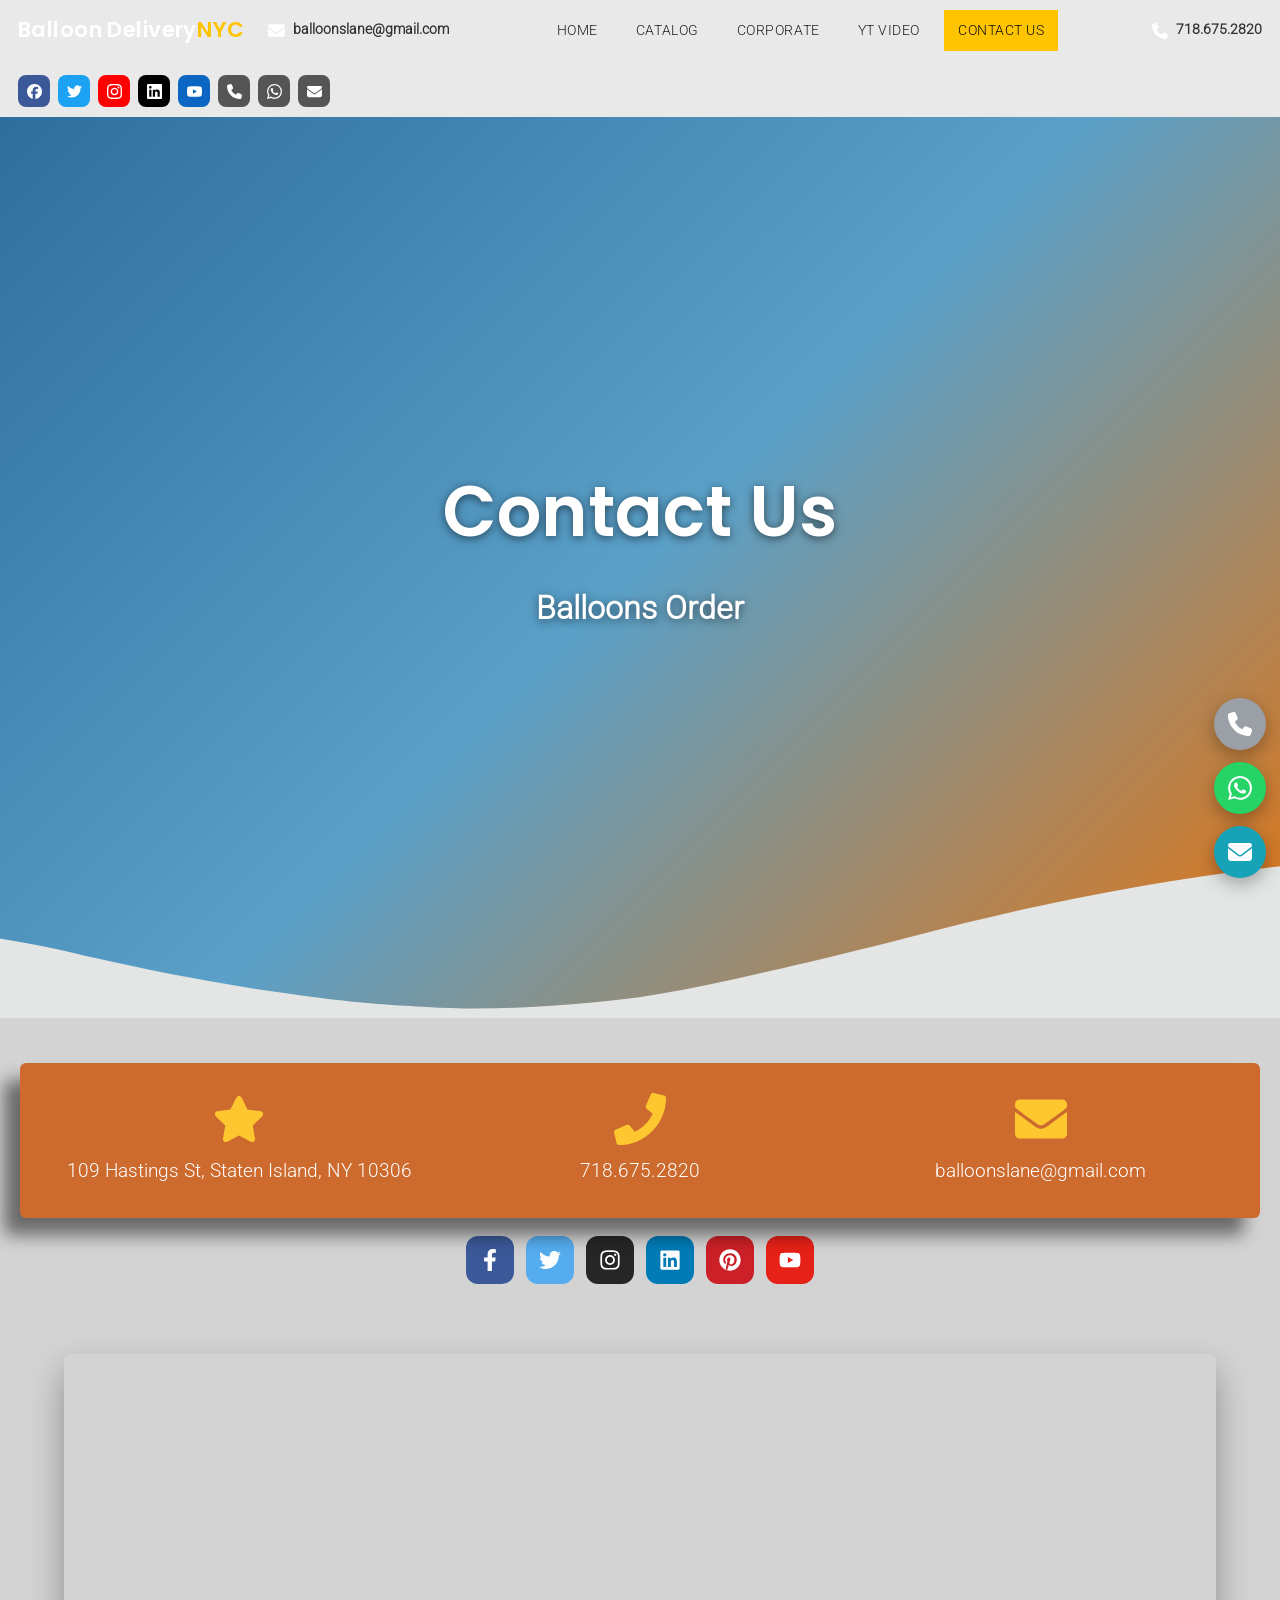
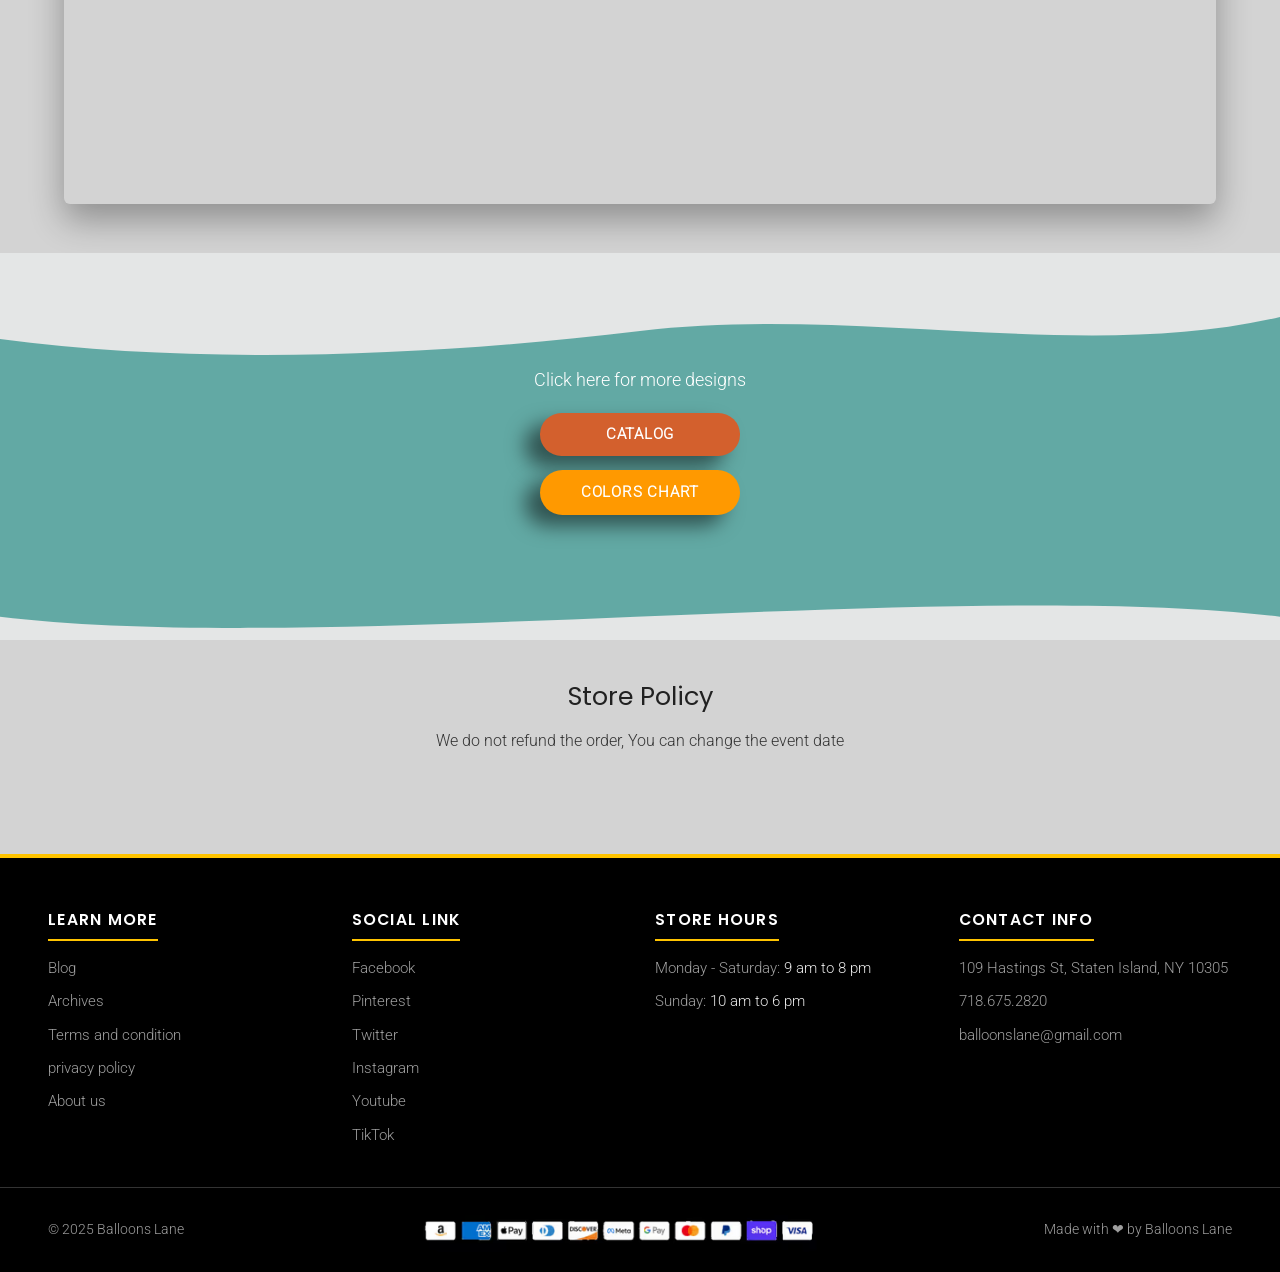
<file: contact-us/index.html>
<!DOCTYPE html><html lang="en"> <head><meta charset="utf-8"><meta name="viewport" content="width=device-width, initial-scale=1"><title>Contact Us | Balloon Delivery NYC</title><meta name="description" content="Contact Balloon Delivery NYC for custom balloon orders. Call 718.675.2820 or email balloonslane@gmail.com. Located at 109 Hastings St, Staten Island, NY 10306."><meta name="robots" content="index, follow"><link rel="canonical" href="https://balloondeliverynyc.net/contact-us/"><meta property="og:type" content="website"><meta property="og:title" content="Contact Us | Balloon Delivery NYC"><meta property="og:description" content="Contact Balloon Delivery NYC for custom balloon orders. Call 718.675.2820 or email balloonslane@gmail.com. Located at 109 Hastings St, Staten Island, NY 10306."><meta property="og:url" content="https://balloondeliverynyc.net/contact-us/"><meta property="og:image" content="https://balloondeliverynyc.net/images/hero-bg.avif"><meta name="twitter:card" content="summary_large_image"><link rel="icon" href="/favicon.ico" sizes="any"><link rel="icon" type="image/png" href="/images/favicon-512.png"><link rel="apple-touch-icon" href="/images/apple-touch-icon.png"><link rel="preload" as="font" type="font/woff2" href="/fonts/roboto-300-latin.woff2" crossorigin fetchpriority="high"><style>@font-face{font-family:Open Sans;font-style:normal;font-weight:300;font-display:swap;src:url(/fonts/open-sans-300-latin-ext.woff2) format("woff2");unicode-range:U+0100-02BA,U+02BD-02C5,U+02C7-02CC,U+02CE-02D7,U+02DD-02FF,U+0304,U+0308,U+0329,U+1D00-1DBF,U+1E00-1E9F,U+1EF2-1EFF,U+2020,U+20A0-20AB,U+20AD-20C4,U+2113,U+2C60-2C7F,U+A720-A7FF}@font-face{font-family:Open Sans;font-style:normal;font-weight:300;font-display:swap;src:url(/fonts/open-sans-300-latin.woff2) format("woff2");unicode-range:U+0000-00FF,U+0131,U+0152-0153,U+02BB-02BC,U+02C6,U+02DA,U+02DC,U+0304,U+0308,U+0329,U+2000-206F,U+20AC,U+2122,U+2191,U+2193,U+2212,U+2215,U+FEFF,U+FFFD}@font-face{font-family:Poppins;font-style:normal;font-weight:300;font-display:swap;src:url(/fonts/poppins-300-latin-ext.woff2) format("woff2");unicode-range:U+0100-02BA,U+02BD-02C5,U+02C7-02CC,U+02CE-02D7,U+02DD-02FF,U+0304,U+0308,U+0329,U+1D00-1DBF,U+1E00-1E9F,U+1EF2-1EFF,U+2020,U+20A0-20AB,U+20AD-20C4,U+2113,U+2C60-2C7F,U+A720-A7FF}@font-face{font-family:Poppins;font-style:normal;font-weight:300;font-display:swap;src:url(/fonts/poppins-300-latin.woff2) format("woff2");unicode-range:U+0000-00FF,U+0131,U+0152-0153,U+02BB-02BC,U+02C6,U+02DA,U+02DC,U+0304,U+0308,U+0329,U+2000-206F,U+20AC,U+2122,U+2191,U+2193,U+2212,U+2215,U+FEFF,U+FFFD}@font-face{font-family:Poppins;font-style:normal;font-weight:400;font-display:swap;src:url(/fonts/poppins-400-latin-ext.woff2) format("woff2");unicode-range:U+0100-02BA,U+02BD-02C5,U+02C7-02CC,U+02CE-02D7,U+02DD-02FF,U+0304,U+0308,U+0329,U+1D00-1DBF,U+1E00-1E9F,U+1EF2-1EFF,U+2020,U+20A0-20AB,U+20AD-20C4,U+2113,U+2C60-2C7F,U+A720-A7FF}@font-face{font-family:Poppins;font-style:normal;font-weight:400;font-display:swap;src:url(/fonts/poppins-400-latin.woff2) format("woff2");unicode-range:U+0000-00FF,U+0131,U+0152-0153,U+02BB-02BC,U+02C6,U+02DA,U+02DC,U+0304,U+0308,U+0329,U+2000-206F,U+20AC,U+2122,U+2191,U+2193,U+2212,U+2215,U+FEFF,U+FFFD}@font-face{font-family:Poppins;font-style:normal;font-weight:500;font-display:swap;src:url(/fonts/poppins-500-latin-ext.woff2) format("woff2");unicode-range:U+0100-02BA,U+02BD-02C5,U+02C7-02CC,U+02CE-02D7,U+02DD-02FF,U+0304,U+0308,U+0329,U+1D00-1DBF,U+1E00-1E9F,U+1EF2-1EFF,U+2020,U+20A0-20AB,U+20AD-20C4,U+2113,U+2C60-2C7F,U+A720-A7FF}@font-face{font-family:Poppins;font-style:normal;font-weight:500;font-display:swap;src:url(/fonts/poppins-500-latin.woff2) format("woff2");unicode-range:U+0000-00FF,U+0131,U+0152-0153,U+02BB-02BC,U+02C6,U+02DA,U+02DC,U+0304,U+0308,U+0329,U+2000-206F,U+20AC,U+2122,U+2191,U+2193,U+2212,U+2215,U+FEFF,U+FFFD}@font-face{font-family:Poppins;font-style:normal;font-weight:600;font-display:swap;src:url(/fonts/poppins-600-latin-ext.woff2) format("woff2");unicode-range:U+0100-02BA,U+02BD-02C5,U+02C7-02CC,U+02CE-02D7,U+02DD-02FF,U+0304,U+0308,U+0329,U+1D00-1DBF,U+1E00-1E9F,U+1EF2-1EFF,U+2020,U+20A0-20AB,U+20AD-20C4,U+2113,U+2C60-2C7F,U+A720-A7FF}@font-face{font-family:Poppins;font-style:normal;font-weight:600;font-display:swap;src:url(/fonts/poppins-600-latin.woff2) format("woff2");unicode-range:U+0000-00FF,U+0131,U+0152-0153,U+02BB-02BC,U+02C6,U+02DA,U+02DC,U+0304,U+0308,U+0329,U+2000-206F,U+20AC,U+2122,U+2191,U+2193,U+2212,U+2215,U+FEFF,U+FFFD}@font-face{font-family:Roboto;font-style:normal;font-weight:300;font-display:swap;src:url(/fonts/roboto-300-latin-ext.woff2) format("woff2");unicode-range:U+0100-02BA,U+02BD-02C5,U+02C7-02CC,U+02CE-02D7,U+02DD-02FF,U+0304,U+0308,U+0329,U+1D00-1DBF,U+1E00-1E9F,U+1EF2-1EFF,U+2020,U+20A0-20AB,U+20AD-20C4,U+2113,U+2C60-2C7F,U+A720-A7FF}@font-face{font-family:Roboto;font-style:normal;font-weight:300;font-display:swap;src:url(/fonts/roboto-300-latin.woff2) format("woff2");unicode-range:U+0000-00FF,U+0131,U+0152-0153,U+02BB-02BC,U+02C6,U+02DA,U+02DC,U+0304,U+0308,U+0329,U+2000-206F,U+20AC,U+2122,U+2191,U+2193,U+2212,U+2215,U+FEFF,U+FFFD}:root{--yellow:#FFC400;--yellow-dark:#E0A800;--header-gray:#E8730C;--body-gray:#E4E6E6;--band-gray:#DCE2E3;--hero-dark:#1E1E1E;--ink:#212121;--muted:#9E9E9E;--card-blue:#2E6E9E;--link-pink:#E91E63;--black:#000000;--wa-green:#25D366;--teal:#17A2B8;--fab-gray:#9AA0A6;--shadow-soft:0 16px 34px rgba(0,0,0,.32);--shadow-card:0 10px 22px rgba(0,0,0,.25);--shadow-product:-9px 11px 20px 0px rgba(0, 0, 0, .5);--shadow-band:-9px 11px 20px 0px rgba(0, 0, 0, .5);--radius:6px}*{box-sizing:border-box}html{scroll-behavior:smooth}body{margin:0;font-family:Segoe UI,Roboto,Helvetica Neue,Arial,sans-serif;color:var(--ink);background:var(--body-gray);line-height:1.7}h1,h2,h3,h4{line-height:1.35;margin:0 0 .6em;font-family:Poppins,Comfortaa,Segoe UI,sans-serif}img{max-width:100%;height:auto;display:block}a{color:var(--link-pink)}.container{max-width:none;width:100%;margin:0 auto;padding:0 clamp(16px,4vw,48px)}.band{background:var(--band-gray);border-radius:var(--radius);box-shadow:var(--shadow-band);text-align:center;padding:22px 18px;margin:34px auto;max-width:none}.band h2,.band h3{font-family:Poppins,Segoe UI,sans-serif;font-weight:300;text-transform:uppercase;letter-spacing:.06em;margin:0;color:#000;font-size:24px;line-height:.1}.band .sub{margin:.4em 0 0;color:#555;font-size:.95rem}.site-header{position:static;top:0;z-index:50;background:var(--header-gray);box-shadow:0 6px 14px #00000059,0 20px 38px #00000080}.header-contact{display:flex;align-items:center;gap:8px;font-size:.9rem;color:#fff}.header-contact a{color:#fff;text-decoration:none;font-weight:600}.main-nav a{text-decoration:none;color:#fff;font-weight:400;font-size:.85rem;text-transform:uppercase;letter-spacing:.04em;padding:9px 14px;border-radius:0;white-space:nowrap;transition:background .2s,color .2s}.main-nav a:hover,.main-nav a.active{background:#000;color:#fff}.nav-toggle{display:none;margin-left:auto;background:none;border:0;cursor:pointer;font-size:1.7rem;line-height:1;color:#fff;padding:6px 10px}.header-social a{width:32px;height:32px;border-radius:8px;background:#555;color:#fff;display:flex;align-items:center;justify-content:center;text-decoration:none;font-size:.8rem;font-weight:700}.hero-split{display:flex;padding:0;background:#5e5e5e;min-height:780px}.hero-pane{position:relative;width:50%}.hero-left{background:url(/images/hero-bg.avif) center 20%/cover no-repeat;display:flex;flex-direction:column;justify-content:center}.hero-left:before{content:"";position:absolute;inset:0;background:#0009}.hero-left-text{position:relative;padding:90px 34px 90px 30px}.hero-left-text h1{font-family:Open Sans,sans-serif;font-size:clamp(25px,1.1rem + 1.6vw,34px);font-weight:300;color:#fff;line-height:1.3;text-wrap:balance;margin:0}.hero-left-text p{font-family:Roboto,sans-serif;font-size:clamp(13.5px,.7rem + .5vw,15.5px);font-weight:300;color:var(--yellow);margin:14px 0 0}.hero-right{overflow:hidden;background:#000}.hero-right video{position:absolute;inset:0;width:100%;height:100%;object-fit:cover;display:block}.video-section{background:#000;padding:40px 20px}.video-single{max-width:none;margin:0 auto;border-radius:18px;overflow:hidden;box-shadow:var(--shadow-soft)}.video-single iframe{width:100%;aspect-ratio:16/9;border:0;display:block}.btn{display:inline-block;border:0;cursor:pointer;text-decoration:none;font-weight:600;line-height:1;text-transform:uppercase;letter-spacing:.05em;border-radius:6px;box-shadow:var(--shadow-card);transition:transform .15s,box-shadow .15s}.btn:hover{transform:translateY(-2px)}.btn-yellow{background:var(--yellow);color:#222;padding:15px 46px;font-size:1rem}.btn-yellow:hover{background:var(--yellow-dark)}.btn-blue{background:var(--card-blue);color:#fff;padding:11px 26px;font-size:.85rem;border-radius:6px;box-shadow:var(--shadow-card)}.btn-wide{display:block;width:85%;margin:26px auto;text-align:center}.inquiry-form{background:transparent;border-radius:0;box-shadow:none;padding:6px 0 10px;max-width:none;margin:0 auto}.inquiry-form .row{display:grid;grid-template-columns:1fr 1fr;gap:16px}.inquiry-form .field{margin-bottom:16px}.inquiry-form label{display:block;font-weight:600;margin-bottom:6px;font-size:.92rem}.inquiry-form ::placeholder{color:#9a9a9a}.inquiry-form input[type=text],.inquiry-form input[type=email],.inquiry-form input[type=tel],.inquiry-form input[type=date],.inquiry-form select,.inquiry-form textarea{width:100%;padding:13px 16px;border:1px solid #c9c9c9;border-radius:10px;font-size:1rem;font-family:inherit;background:#fff}.inquiry-form textarea{border-radius:10px;min-height:130px;resize:vertical}.inquiry-form input:focus,.inquiry-form select:focus,.inquiry-form textarea:focus{outline:2px solid var(--yellow);border-color:var(--yellow)}.form-note{font-size:.85rem;color:#666;text-align:center;margin-top:12px}.card-grid{display:grid;grid-template-columns:repeat(auto-fill,minmax(240px,1fr));gap:26px;margin:26px 0}.cat-card{background:#fff;border-radius:var(--radius);box-shadow:var(--shadow-card);overflow:hidden;text-align:center;padding-bottom:20px;display:flex;flex-direction:column}.cat-card img{width:100%;aspect-ratio:1/1;object-fit:cover}.cat-card h3{font-size:1.05rem;margin:14px 12px 6px;text-transform:uppercase;letter-spacing:.03em}.cat-card p{font-size:.9rem;color:#555;margin:0 14px 14px;flex:1}.cat-card .btn-blue{margin:0 16px}.gallery-grid{display:grid;grid-template-columns:repeat(auto-fill,minmax(200px,1fr));gap:18px;margin:22px 0}.gallery-grid figure{margin:0;background:#fff;border-radius:12px;overflow:hidden;box-shadow:var(--shadow-card)}.gallery-grid img{width:100%;aspect-ratio:1/1;object-fit:cover}.gallery-grid figcaption{padding:10px;font-size:.82rem;text-align:center;color:#444}.corp-wrap{position:relative;max-width:none;margin:0 auto;padding:0;overflow:hidden}.corp-track{display:flex;width:max-content;padding:10px 0;animation:corp-scroll 30s linear infinite}.corp-logo{flex:0 0 280px;background:transparent;border-radius:0;box-shadow:none;height:150px;display:flex;align-items:center;justify-content:center;padding:10px 14px}.corp-logo img{max-width:240px;max-height:125px;width:auto;height:auto;object-fit:contain}@keyframes corp-scroll{0%{transform:translate(0)}to{transform:translate(-50%)}}@media(prefers-reduced-motion:reduce){.corp-track{animation:none}}.video-grid{display:grid;grid-template-columns:1fr 1fr;gap:26px;max-width:none;margin:0 auto}.video-card{border:0;border-radius:20px;overflow:hidden;background:#000;box-shadow:var(--shadow-soft)}.more-video{text-align:center;margin-top:18px}.seo-copy{max-width:1350px;box-sizing:border-box;margin:0 auto;text-align:center;padding:10px clamp(16px,4vw,48px) 30px}.seo-copy h2{font-size:clamp(1.3rem,2.6vw,1.8rem);margin:1.6em 0 .6em}.seo-copy h3{font-size:1.15rem;margin:1.4em 0 .5em}.seo-copy h4{font-size:1.05rem;margin:1.2em 0 .4em}.seo-copy p{margin:0 0 1em}.check-list{list-style:none;padding:0;margin:1em auto;max-width:640px;text-align:center}.check-list li{margin:.45em 0}.check-list li:before{content:"✔ ";color:#2e7d32;font-weight:800}.faq{max-width:none;margin:0 auto}.faq-item{background:#d3d9db;border-radius:8px;box-shadow:var(--shadow-card);margin-bottom:14px;overflow:hidden}.faq-q{width:100%;text-align:left;background:none;border:0;cursor:pointer;padding:18px 20px;font-size:1rem;font-weight:700;color:var(--ink);display:flex;gap:12px;align-items:center;font-family:inherit}.faq-q .marker{color:#000;font-size:.9em}.faq-a{max-height:0;overflow:hidden;transition:max-height .3s ease;padding:0 20px}.faq-item.open .faq-a{max-height:600px;padding:0 20px 18px}.loc-section{max-width:none;margin:0 auto 30px}.loc-grid{columns:6 150px;column-gap:22px;list-style:none;padding:0;margin:0}.loc-grid li{break-inside:avoid;margin-bottom:.4em;font-size:.9rem}.loc-grid a{color:#444;text-decoration:none}.loc-grid a:hover{color:var(--link-pink)}.review-grid{display:grid;grid-template-columns:repeat(auto-fill,minmax(280px,1fr));gap:24px;max-width:none;margin:0 auto}.review-card{background:#fff;border-radius:var(--radius);box-shadow:var(--shadow-card);padding:24px;text-align:center}.review-card img{width:72px;height:72px;border-radius:50%;object-fit:cover;margin:0 auto 12px}.review-card h4{margin:0 0 8px}.review-card p{font-size:.92rem;color:#555;margin:0}.contact-hero{background:var(--hero-dark);color:#fff;text-align:center;padding:60px 20px}.contact-hero h1{font-size:clamp(1.8rem,3.4vw,2.6rem);margin:0}.contact-cards{display:grid;grid-template-columns:repeat(auto-fit,minmax(240px,1fr));gap:22px;max-width:none;margin:34px auto}.contact-card{background:#fff;border-radius:var(--radius);box-shadow:var(--shadow-card);padding:28px;text-align:center}.contact-card h3{margin:0 0 10px;text-transform:uppercase;font-size:1rem;letter-spacing:.05em}.contact-card a{color:var(--ink);font-weight:700;text-decoration:none;font-size:1.05rem}.contact-card a:hover{color:var(--link-pink)}.map-embed{max-width:none;margin:0 auto 34px;border-radius:var(--radius);overflow:hidden;box-shadow:var(--shadow-soft)}.map-embed iframe{width:100%;height:380px;border:0;display:block}.social-row{display:flex;gap:12px;justify-content:center;margin:18px 0 40px}.social-row a{width:48px;height:48px;border-radius:12px;background:#333;color:#fff;display:flex;align-items:center;justify-content:center;text-decoration:none;font-weight:800;font-size:.85rem}.social-row a:hover{background:var(--yellow);color:#222}.site-footer{background:var(--black);color:var(--muted);margin-top:50px;border-top:4px solid var(--yellow)}.footer-grid{max-width:none;margin:0 auto;padding:48px clamp(16px,4vw,48px) 30px;display:grid;grid-template-columns:repeat(auto-fit,minmax(220px,1fr));gap:30px}.footer-grid h4{color:#fff;text-transform:uppercase;letter-spacing:.08em;font-size:.98rem;margin:0 0 16px;padding-bottom:9px;border-bottom:2px solid var(--yellow);display:inline-block}.footer-grid li{margin-bottom:10px;font-size:.94rem;line-height:1.55}.footer-grid a{color:var(--muted);text-decoration:none;transition:color .2s ease}.footer-grid a:hover{color:var(--yellow)}.footer-bottom{border-top:1px solid #333;max-width:none;margin:0 auto;padding:20px clamp(16px,4vw,48px);display:flex;align-items:center;justify-content:space-between;gap:16px;flex-wrap:wrap;font-size:.88rem}.pay-icons{display:flex;gap:8px;flex-wrap:wrap;justify-content:center}.pay-icons span{background:#222;border:1px solid #444;border-radius:6px;color:#ddd;font-size:.68rem;font-weight:700;padding:5px 9px;white-space:nowrap}.contact-hero-banner{position:relative;background:linear-gradient(135deg,#2e6e9e,#5aa0c8,#e8730c);color:#fff;text-align:center;min-height:100vh;min-height:100svh;display:flex;align-items:center;justify-content:center;padding:90px 20px 120px}.contact-hero-inner{width:100%}.contact-hero-inner h1{font-size:clamp(2.9rem,6vw,4.4rem);margin:0 0 .3em;color:#fff;font-weight:700;text-shadow:0 2px 16px rgba(0,0,0,.5)}.contact-hero-inner .order-link{margin:.3em 0}.contact-hero-inner .order-link a{color:#fff;font-size:2rem;font-weight:600;text-decoration:none;text-shadow:0 2px 12px rgba(0,0,0,.5)}.contact-hero-inner .order-link a:hover{text-decoration:underline}.contact-hero-inner .lane-domain{color:#fff;opacity:.85;font-size:1.1rem;margin:.3em 0 0}.wave-divider{display:block;width:100%;height:70px;position:absolute;left:0;bottom:-1px}.wave-divider.top{top:-1px;bottom:auto;transform:scaleY(-1)}.info-bar-section{padding:10px 20px 30px;text-align:center}.info-bar{background:#cd6b2f;border-radius:6px;box-shadow:-16px 17px 17px #00000080;max-width:1250px;margin:36px auto 0;position:relative;z-index:2;display:grid;grid-template-columns:repeat(3,1fr);gap:14px;padding:30px 26px;color:#fff}.info-cell{display:flex;flex-direction:column;align-items:center;gap:10px}.info-icon{display:block;line-height:0}.info-icon svg{width:52px;height:52px;fill:#ffc72f}.info-cell a{color:#fff;text-decoration:none;font-size:1.2rem;font-weight:500}.info-cell a:hover{text-decoration:underline}.designs-section{position:relative;background:#62a9a4;text-align:center;margin:50px 0 0;padding:110px 20px}.designs-inner p{color:#fff;font-size:1.15rem;margin:0 0 18px}.designs-inner .btn{display:block;width:200px;margin:0 auto 14px;border-radius:42px;box-shadow:-15px 11px 19px #00000080}.designs-inner .btn-orange{background:#d3602d;padding:14px 50px}.designs-inner .btn-orange:hover{background:#d3602d}.designs-inner .btn-yellow-sm{background:#f90;color:#fff;padding:15px 30px}.btn-orange{background:#e67e22;color:#fff;padding:12px 30px;font-size:.95rem}.btn-orange:hover{background:#d35400}.btn-yellow-sm{background:var(--yellow);color:#8a6d00;padding:12px 30px;font-size:.95rem}.store-policy{text-align:center;padding:40px 20px 50px}.store-policy h2{font-size:1.6rem;font-weight:400;margin:0 0 .5em}.store-policy p{margin:0;color:#333}@media(max-width:700px){.info-bar{grid-template-columns:1fr;margin-top:-20px}.contact-hero-banner{padding:60px 20px 100px}}.fab-phone{background:var(--fab-gray)}.fab-wa{background:var(--wa-green)}.fab-mail{background:var(--teal)}@media(max-width:860px){.hero-split{flex-direction:column;min-height:0}.hero-pane{width:100%}.hero-right{aspect-ratio:16/9;min-height:0}.hero-left{min-height:560px}@media(max-width:600px){.hero-left{aspect-ratio:9/16;min-height:0}}.hero-left-text{padding:70px 24px 70px 30px}.hero-left{padding:40px 24px}.video-grid,.inquiry-form .row{grid-template-columns:1fr}.inquiry-form{padding:24px 18px}.nav-toggle{display:block}.main-nav{display:none;position:absolute;top:100%;left:0;right:0;z-index:55;flex-direction:column;flex-wrap:nowrap;gap:0;margin:0;background:var(--header-gray);box-shadow:0 18px 24px #00000059;padding:6px 0}.main-nav.open{display:flex}.main-nav a{padding:13px 20px;font-size:.95rem}.header-contact span.hide-m,.header-social{display:none}}.yt-facade{position:relative;width:100%;padding:0;border:0;background:#000;cursor:pointer;display:block}.yt-facade img{width:100%;aspect-ratio:16/9;object-fit:cover;display:block}.yt-facade .yt-play{position:absolute;top:50%;left:50%;transform:translate(-50%,-50%);width:64px;height:64px;border-radius:50%;background:#000000a6;color:#fff;font-size:1.5rem;display:flex;align-items:center;justify-content:center}.yt-facade:hover .yt-play,.yt-facade:focus-visible .yt-play{background:var(--yellow);color:#222}.video-card iframe{width:100%;aspect-ratio:16/9;border:0;display:block}:focus-visible{outline:3px solid var(--card-blue);outline-offset:2px}@media(prefers-reduced-motion:reduce){*,*:before,*:after{animation-duration:.01ms!important;transition-duration:.01ms!important;scroll-behavior:auto!important}}.header-social a{transition:filter .2s ease}.sr-only{position:absolute;width:1px;height:1px;overflow:hidden;clip:rect(0 0 0 0);white-space:nowrap}.cat-row{display:grid;grid-template-columns:repeat(8,1fr);gap:14px;margin:26px 0 6px}.cat-mini{display:block;text-decoration:none}.cat-mini img{width:100%;aspect-ratio:3/4;object-fit:cover;border:0;box-shadow:var(--shadow-product);background:#fff}.cat-mini .mini-btn{display:block;text-decoration:none;margin-top:10px;background:var(--card-blue);color:#fff;text-align:center;font-weight:600;font-size:.8rem;line-height:1;padding:10px 6px;border-radius:6px;box-shadow:var(--shadow-product)}.cat-mini:hover .mini-btn{background:#265d84}@media(max-width:1000px){.cat-row{grid-template-columns:repeat(4,1fr)}}@media(max-width:520px){.cat-row{grid-template-columns:1fr}}.seo-copy h2,.seo-copy h3,.seo-copy h4{font-weight:400}.loc-grid{list-style:disc;padding-left:18px}.loc-grid li{font-size:.88rem}.pay-strip{height:28px;width:auto;max-width:100%;margin:0 auto}@media(max-width:520px){.hero-left{min-height:400px}.hero-left-text{padding:54px 18px 54px 20px}.hero-left-text h1{font-size:27px}.hero-left-text p{font-size:14px}}.prod-grid{display:grid;grid-template-columns:repeat(8,1fr);gap:16px;margin:24px 0 40px}.prod-card{display:flex;flex-direction:column}.prod-card img{width:100%;aspect-ratio:3/4;object-fit:cover;border:0;box-shadow:var(--shadow-product);background:#fff}.prod-btn{display:block;margin-top:10px;background:var(--card-blue);color:#fff;text-align:center;font-weight:600;font-size:.8rem;line-height:1;padding:10px 6px;border-radius:6px;box-shadow:var(--shadow-product);text-decoration:none}a.prod-btn:hover{background:#265d84}.prod-btn.static{cursor:default;opacity:.85}@media(max-width:1000px){.prod-grid{grid-template-columns:repeat(4,1fr)}}@media(max-width:520px){.prod-grid{grid-template-columns:repeat(2,1fr)}}.social-row a:nth-child(1){background:#3b5998}.social-row a:nth-child(2){background:#55acee}.social-row a:nth-child(3){background:#262626}.social-row a:nth-child(4){background:#007bb5}.social-row a:nth-child(5){background:#cb2027}.social-row a:nth-child(6){background:#e62117}@media(max-width:1000px){.corp-logo{flex-basis:220px;height:130px}.corp-logo img{max-height:105px}}@media(max-width:560px){.corp-logo{flex-basis:180px;height:110px}.corp-logo img{max-height:88px}}.header-social a img{width:15px;height:15px;display:block}.social-row a img{width:22px;height:22px;display:block}.fab img{width:26px;height:26px;display:block}.contact-form-card{background:#fff;border-radius:var(--radius);box-shadow:var(--shadow-card);max-width:1000px;margin:0 auto 40px;padding:28px}.contact-form-card .field label{position:absolute;width:1px;height:1px;overflow:hidden;clip:rect(0 0 0 0);white-space:nowrap}.contact-form-card .form-note{margin-top:14px}.contact-hero-inner h1,.contact-hero-inner .order-link a,.contact-hero-inner .lane-domain{text-shadow:0 2px 10px rgba(0,0,0,.55)}.map-embed.tall iframe{height:450px}.map-embed.narrow{max-width:1250px}.fab img{width:24px;height:24px}.elementor-shape{overflow:hidden;position:absolute;left:0;width:100%;line-height:0;direction:ltr;z-index:2}.elementor-shape-bottom{bottom:-1px;transform:rotate(180deg)}.elementor-shape svg{display:block;width:calc(213% + 1.3px);height:169px;position:relative;left:50%;transform:translate(-50%) rotateY(180deg)}.elementor-shape .elementor-shape-fill{fill:#e4e6e6}@media(max-width:768px){.elementor-shape svg{width:calc(300% + 1.3px);height:111px}}.social-row a svg{width:22px;height:22px;fill:#fff}.social-row a:hover svg{fill:#222}.fancy-wave{position:absolute;top:-1px;left:0;width:100%;line-height:0;z-index:2}.fancy-wave svg{display:block;width:100%;height:110px}.fancy-wave .w1{fill:#e4e6e6;opacity:.35}.fancy-wave .w2{fill:#e4e6e6;opacity:.6}.fancy-wave .w3{fill:#e4e6e6;opacity:1}@media(max-width:768px){.fancy-wave svg{height:70px}}@media(max-width:700px){.footer-grid{grid-template-columns:1fr 1fr;gap:26px;padding-top:38px}.footer-bottom{justify-content:center;text-align:center}.pay-strip{max-width:100%;height:auto}}@media(max-width:860px){.header-inner{gap:10px 12px}.brand{order:1}.header-contact-email{order:1;margin-left:auto}.header-contact-email span.hide-m{display:inline}.nav-toggle{order:2;margin-left:0}.header-contact-phone{order:2}.header-social{order:2;display:flex;margin-left:auto;gap:6px}.header-social a{width:27px;height:27px;border-radius:6px}.header-social a img{width:13px;height:13px}.header-contact{font-size:.84rem}.header-contact svg{flex:none}}img,iframe,video{max-width:100%}html,body{overflow-x:clip}@media(max-width:700px){.band h2,.band h3{font-size:20px;line-height:1.3}.seo-copy h2{font-size:1.3rem;line-height:1.32}.seo-copy h3{font-size:1.08rem;line-height:1.38}.seo-copy h4{font-size:1rem;line-height:1.42}.seo-copy p{line-height:1.65}.faq-q{line-height:1.4}.inquiry-form input,.inquiry-form select,.inquiry-form textarea{font-size:16px}}.catalog-wrap .loc-section h3{font-family:Roboto,sans-serif;font-size:20px;font-weight:300;color:#000;text-align:left;line-height:1.3;margin:20px 0 8px}.catalog-wrap .loc-section h4{font-family:Roboto,sans-serif;font-size:16px;font-weight:300;color:#000;text-align:left;line-height:1.35;margin:14px 0 6px}.catalog-wrap .loc-grid{font-family:Open Sans,sans-serif;font-size:12px;font-weight:300;color:#000;line-height:1.65}.catalog-wrap .loc-grid li{font-size:12px;margin-bottom:2px}.blocks-grid{display:grid;grid-template-columns:repeat(auto-fill,minmax(215px,1fr));gap:4px 28px;align-items:start;text-align:left}.cat-block{min-width:0}.mini-list{list-style:disc;padding-left:18px;margin:0 0 14px;text-align:left;font-family:Open Sans,sans-serif;font-size:12px;font-weight:300;color:#000;line-height:1.65}.mini-list li{font-size:12px;margin-bottom:2px}.catalog-hero{background:#e4e6e6;color:#111;text-align:center;padding:44px 20px 26px}.catalog-hero h1{font-size:clamp(1.8rem,3.4vw,2.6rem);margin:0;color:#111}.review-marquee{overflow:hidden;padding:26px 0 8px}.review-track{display:flex;gap:22px;width:max-content;animation:review-scroll 60s linear infinite}.review-card{flex:0 0 350px;background:#fff;border:1px solid #e2e6e6;border-radius:14px;box-shadow:0 6px 18px #00000012;padding:22px;text-align:left}.review-head{display:flex;align-items:center;gap:12px;margin-bottom:10px}.review-ava{flex:none;width:46px;height:46px;border-radius:50%;background:linear-gradient(135deg,#ffc72f,#f39c12);color:#fff;display:flex;align-items:center;justify-content:center;font-family:Poppins,sans-serif;font-weight:600;font-size:1rem}.review-card h4{font-family:Poppins,sans-serif;font-size:.95rem;font-weight:600;margin:0;color:#1d1d1f}.review-stars{color:#e8a100;font-size:.8rem;letter-spacing:2px;line-height:1}.review-card p{font-size:.86rem;line-height:1.65;color:#333;margin:0}@keyframes review-scroll{0%{transform:translate(0)}to{transform:translate(-50%)}}@media(max-width:520px){.review-card{flex-basis:300px}}section[id]{scroll-margin-top:96px}@media(max-width:860px){section[id]{scroll-margin-top:148px}}.catalog-wrap .review-card{text-align:left;margin:0}.catalog-wrap .centered-blocks .cat-block h3,.catalog-wrap .centered-blocks .cat-block h4{text-align:center}.catalog-wrap .centered-blocks .mini-list{text-align:center;list-style-position:inside;padding-left:0}.catalog-wrap .centered-blocks .cat-block h3,.catalog-wrap .centered-blocks .cat-block h4{text-align:left}.catalog-wrap .centered-blocks .mini-list{text-align:left;list-style-position:outside;padding-left:18px}.blocks-grid{grid-template-columns:repeat(auto-fit,minmax(215px,240px));justify-content:center}@media(max-width:600px){.hero-left{background-image:url(/images/hero-bg.avif)}}@media(max-width:600px){.container{padding-left:12px;padding-right:12px}.band{padding:16px 12px;margin:24px auto}.band h2,.band h3{font-size:18px}.catalog-hero{padding:28px 12px 18px}.catalog-hero h1{font-size:1.5rem}.contact-hero{padding:40px 12px}.contact-hero h1{font-size:1.5rem}.contact-hero-banner{padding:60px 12px 90px}.contact-hero-inner h1{font-size:2.1rem}.contact-hero-inner .order-link a{font-size:1.4rem}.contact-hero-inner .lane-domain{font-size:.95rem}.catalog-wrap .loc-section{margin-bottom:22px}.catalog-wrap .loc-section h3{font-size:17px}.catalog-wrap .loc-section h4{font-size:14px}.seo-copy{padding:8px 12px 20px}.seo-copy h2{font-size:1.2rem}.video-section{padding:28px 12px}.card-grid{gap:18px;margin:18px 0}.cat-card{padding-bottom:16px}.cat-card h3{font-size:.98rem}.gallery-grid{gap:14px;margin:16px 0}.video-grid{gap:18px}.review-marquee{padding:18px 0 4px}.review-card{padding:18px 16px}.faq-item{margin-bottom:10px}.faq-q{padding:14px 16px}.faq-item.open .faq-a{padding:0 16px 14px}.inquiry-form{padding:16px 12px}.contact-form-card{padding:20px 16px;margin-bottom:28px}.contact-cards{margin:24px auto;gap:16px}.contact-card{padding:20px 16px}.map-embed{margin-bottom:24px}.map-embed iframe{height:300px}.map-embed.tall iframe{height:360px}.info-bar-section{padding:8px 12px 20px}.info-bar{padding:22px 16px;gap:10px}.info-icon svg{width:40px;height:40px}.info-cell a{font-size:1rem}.designs-section{padding:60px 12px}.designs-inner p{font-size:1rem}.store-policy{padding:28px 12px 36px}.store-policy h2{font-size:1.3rem}.social-row{margin:14px 0 28px}.social-row a{width:44px;height:44px}.footer-grid{padding:32px 12px 20px;gap:20px}.footer-bottom{padding:14px 12px}.header-inner{padding:8px 12px}.brand img{height:52px}.btn-yellow{padding:13px 28px}.btn-blue{padding:10px 20px}}.field-error{color:#b71c1c;font-size:.85rem;margin:6px 0 0}.field-invalid{border-color:#b71c1c!important}.inquiry-form button[type=submit]:disabled{opacity:.7}@media(min-width:1024px){.blocks-grid--5{grid-template-columns:repeat(5,1fr)}.blocks-grid--6{grid-template-columns:repeat(6,1fr)}.blocks-grid--4{grid-template-columns:repeat(4,1fr)}.blocks-grid--5,.blocks-grid--6,.blocks-grid--4{gap:4px 14px}}@media(min-width:700px)and (max-width:1023px){.blocks-grid--5,.blocks-grid--6{grid-template-columns:repeat(3,1fr)}.blocks-grid--4{grid-template-columns:repeat(2,1fr)}}@media(min-width:520px)and (max-width:699px){.blocks-grid--5,.blocks-grid--6,.blocks-grid--4{grid-template-columns:repeat(2,1fr)}}@media(max-width:519px){.blocks-grid--5,.blocks-grid--6,.blocks-grid--4{grid-template-columns:1fr}}.school-logo{display:flex;align-items:flex-end;gap:6px;line-height:1}.school-logo-word{font-family:Poppins,sans-serif;font-weight:600;font-size:34px;letter-spacing:-.02em;color:#fff;text-transform:lowercase}.school-logo-balloons{display:flex;gap:2px;padding-bottom:8px}.school-logo-balloons i{display:block;width:14px;height:18px;border-radius:50%/55% 55% 45% 45%}.school-logo-balloons i:nth-child(1){background:#2e6e9e}.school-logo-balloons i:nth-child(2){background:#ffc400}.school-logo-balloons i:nth-child(3){background:#e91e63}@media(max-width:640px){.school-logo-word{font-size:26px}}.hero-left{background:url(/images/hero-bg.avif) center 20%/cover no-repeat}.corp-text-logo{font-family:Poppins,sans-serif;font-weight:600;font-size:28px;color:#111;white-space:nowrap}:root{--header-gray:#5E6B73;--body-gray:#D3D3D3;--band-gray:#D3D3D3}html,body{overflow-x:hidden;max-width:100%}.container{width:90%;max-width:1350px;padding-left:0;padding-right:0}.band,.seo-copy{width:90%;max-width:1350px}.legal-copy{width:90%;max-width:1350px;margin:0 auto;padding:10px 0 40px}.legal-copy h1{font-size:clamp(1.7rem,3vw,2.4rem);font-weight:400;text-align:center;margin:28px 0 18px}.legal-copy h2{font-size:1.25rem;font-weight:500;margin:1.5em 0 .5em}.legal-copy p,.legal-copy li{font-size:1rem}.brand-text{color:#fff;font-family:Poppins,Segoe UI,sans-serif;font-size:1.35rem;font-weight:600;letter-spacing:.02em;white-space:nowrap}.brand-text span{color:var(--yellow)}.brand-text:hover{color:#fff}.hero-split{background:#5e5e5e}.hero-left-text h2{font-family:Roboto,sans-serif;font-size:30px;font-weight:400;color:#fff;line-height:1.3;margin:0}.hero-left-text p{color:#fff;font-weight:200}.btn,.btn-yellow,.btn-yellow-sm,.btn:link,.btn:visited,.btn:hover,.btn:active,.btn-yellow:link,.btn-yellow:visited,.btn-yellow:hover,.btn-yellow:active,.btn-yellow-sm:link,.btn-yellow-sm:visited,.btn-yellow-sm:hover,.btn-yellow-sm:active{color:#fff!important}.form-note-ok{color:#1b7a2e;font-weight:600}.form-note-error{color:#b00020;font-weight:600}.catalog-grid,.gallery-grid,.footer-grid,.blocks-grid,.contact-grid,.video-grid{grid-template-columns:repeat(4,minmax(0,1fr))}.blocks-grid--5{grid-template-columns:repeat(5,minmax(0,1fr))}.blocks-grid--6{grid-template-columns:repeat(6,minmax(0,1fr))}.blocks-grid--4{grid-template-columns:repeat(4,minmax(0,1fr))}.video-grid{grid-template-columns:repeat(2,minmax(0,1fr))}.contact-grid{grid-template-columns:repeat(3,minmax(0,1fr))}.waves-divider{display:block;width:100%;height:70px;margin-top:-1px}.contact-hero{position:relative;background:#5e5e5e;color:#fff;text-align:center;padding:70px 5% 30px;overflow:hidden}.contact-hero h1{color:#fff;font-weight:400;margin:0}.contact-hero p{max-width:90%;margin:12px auto 0}@media(max-width:1024px){.catalog-grid,.gallery-grid,.blocks-grid--5,.blocks-grid--6{grid-template-columns:repeat(3,minmax(0,1fr))}.footer-grid{grid-template-columns:repeat(2,minmax(0,1fr))}}@media(max-width:899px){.header-inner{justify-content:center}.catalog-grid,.gallery-grid,.blocks-grid,.blocks-grid--4,.blocks-grid--5,.blocks-grid--6{grid-template-columns:repeat(2,minmax(0,1fr))}.contact-grid,.video-grid{grid-template-columns:minmax(0,1fr)}.hero-split{flex-direction:column;min-height:0}.hero-left{min-height:520px}}@media(max-width:779px){.hero-right{display:none}.hero-left{min-height:460px}.hero-left-text{padding:60px 22px}.hero-left-text h2{font-size:25px}.brand-text{font-size:1.1rem}.main-nav{flex-wrap:wrap}}@media(max-width:480px){.catalog-grid,.gallery-grid,.blocks-grid,.blocks-grid--4,.blocks-grid--5,.blocks-grid--6,.footer-grid{grid-template-columns:minmax(0,1fr)}.hero-left{min-height:400px}.hero-left-text h2{font-size:22px}.container,.band,.seo-copy,.legal-copy{width:90%}}.site-header{position:static;top:0;z-index:50;background:#e9e9e9;box-shadow:0 6px 14px #00000059,0 20px 38px #00000080}.header-inner{position:relative;max-width:1280px;margin:0 auto;padding:10px 18px;display:flex;align-items:center;gap:24px;flex-wrap:wrap}.brand{display:flex;align-items:center;text-decoration:none}.brand img{height:64px;width:auto;display:block}.header-contact{display:flex;align-items:center;gap:8px;font-size:.9rem;color:#333}.header-contact a{color:#333;text-decoration:none;font-weight:600}.main-nav{margin:0 auto;display:flex;gap:10px;flex-wrap:nowrap;justify-content:center}.main-nav a,.main-nav a:link,.main-nav a:visited{color:#212121;text-decoration:none;font-weight:400;font-size:.85rem;text-transform:uppercase;letter-spacing:.04em;padding:9px 14px;border-radius:0;white-space:nowrap;transition:background .2s,color .2s}.main-nav a:hover{background:#000;color:#fff}.main-nav a.active{background:#ffc400;color:#111}.nav-toggle{display:none;margin-left:auto;background:none;border:0;cursor:pointer;font-size:1.7rem;line-height:1;color:#111;padding:6px 10px}.header-social{display:flex;gap:8px}.header-social a{width:32px;height:32px;border-radius:8px;background:#555;color:#fff;display:flex;align-items:center;justify-content:center;text-decoration:none;font-size:.8rem;font-weight:700;transition:filter .2s ease}.header-social a:hover{filter:brightness(1.35)}.header-social a:nth-child(1){background:#3b5998}.header-social a:nth-child(2){background:#1da1f2}.header-social a:nth-child(3){background:red}.header-social a:nth-child(4){background:#000}.header-social a:nth-child(5){background:#0a66c2}.site-footer{background:#000;color:#9e9e9e;margin-top:50px;border-top:4px solid #FFC400}.footer-grid{max-width:none;margin:0 auto;padding:48px clamp(16px,4vw,48px) 30px;display:grid;grid-template-columns:repeat(auto-fit,minmax(220px,1fr));gap:30px;border-bottom:1px solid #333}.footer-grid h4{color:#fff;text-transform:uppercase;letter-spacing:.08em;font-size:.98rem;margin:0 0 16px;padding-bottom:9px;border-bottom:2px solid #FFC400;display:inline-block}.footer-grid ul{list-style:none;padding:0;margin:0}.footer-grid li{margin-bottom:10px;font-size:.94rem;line-height:1.55;color:#9e9e9e}.footer-grid li span{color:#e8e8e8}.footer-grid a{color:#9e9e9e;text-decoration:none;transition:color .2s ease}.footer-grid a:hover{color:#ffc400}.footer-bottom{border-top:0;max-width:1350px;margin:0 auto;padding:20px clamp(16px,4vw,48px);display:flex;align-items:center;justify-content:space-between;gap:16px;flex-wrap:wrap;font-size:.88rem}@media(min-width:701px){.pay-strip{height:44px}}.fab-stack{position:fixed;right:14px;bottom:22px;display:flex;flex-direction:column;gap:12px;z-index:60}.fab{width:52px;height:52px;border-radius:50%;display:flex;align-items:center;justify-content:center;color:#fff;text-decoration:none;font-size:1.3rem;box-shadow:0 6px 18px #0000004d}.fab-phone{background:#9aa0a6}.fab-wa{background:#25d366}.fab-mail{background:#17a2b8}@media(max-width:860px){.nav-toggle{display:block}.main-nav{display:none;position:absolute;top:100%;left:0;right:0;z-index:55;flex-direction:column;flex-wrap:nowrap;gap:0;margin:0;background:#e9e9e9;box-shadow:0 18px 24px #00000059;padding:6px 0}.main-nav.open{display:flex}.main-nav a{padding:13px 20px;font-size:.95rem}.header-inner{gap:10px 12px}.brand{order:1}.header-contact-email{order:1;margin-left:auto}.header-contact-email span.hide-m{display:inline}.nav-toggle{order:2;margin-left:0}.header-contact-phone{order:2}.header-social{order:2;display:flex;margin-left:auto;gap:6px}.header-social a{width:27px;height:27px;border-radius:6px}.header-social a img{width:13px;height:13px}.header-contact{font-size:.84rem}.header-contact svg{flex:none}}@media(max-width:700px){.footer-grid{grid-template-columns:1fr 1fr;gap:26px;padding:38px 12px 20px}.footer-bottom{justify-content:center;text-align:center;padding:14px 12px}.pay-strip{max-width:100%;height:auto}.header-inner{padding:8px 12px}.brand img{height:52px}}@media(max-width:460px){.footer-grid{grid-template-columns:1fr}}@media(max-width:767px){.hero-left{background-image:url(/images/hero-bg-mobile.avif)}}
</style></head><body> <header class="site-header"> <div class="header-inner"> <a class="brand brand-text" href="/" aria-label="Balloon Delivery NYC home">Balloon Delivery <span>NYC</span></a> <div class="header-contact header-contact-email"> <img src="/images/social/mail.svg" alt="" width="17" height="17" aria-hidden="true"> <a href="mailto:balloonslane@gmail.com"><span class="hide-m">balloonslane@gmail.com</span></a> </div> <button class="nav-toggle" type="button" aria-label="Open menu" aria-expanded="false" aria-controls="mainNav">☰</button> <nav class="main-nav" id="mainNav" aria-label="Main navigation"> <a href="/" class="" >Home</a> <a href="/catalog/" class="" >Catalog</a> <a href="/#corporate" class="" data-spy-link>Corporate</a> <a href="/#ytvideo" class="" data-spy-link>Yt video</a> <a href="/contact-us/" class="active" >Contact us</a> </nav> <div class="header-contact header-contact-phone"> <img src="/images/social/phone.svg" alt="" width="16" height="16" aria-hidden="true"> <a href="tel:7186752820">718.675.2820</a> </div> <div class="header-social" aria-label="Social and quick contact links"> <a href="https://www.facebook.com/balloonslane/" target="_blank" rel="noopener" aria-label="Facebook"><img src="/images/social/facebook.svg" alt="" width="15" height="15" aria-hidden="true"></a> <a href="https://twitter.com/balloonslane" target="_blank" rel="noopener" aria-label="Twitter"><img src="/images/social/twitter.svg" alt="" width="15" height="15" aria-hidden="true"></a> <a href="https://www.instagram.com/balloonslane2/" target="_blank" rel="noopener" aria-label="Instagram"><img src="/images/social/instagram.svg" alt="" width="15" height="15" aria-hidden="true"></a> <a href="https://www.linkedin.com/in/balloonslane/" target="_blank" rel="noopener" aria-label="LinkedIn"><img src="/images/social/linkedin.svg" alt="" width="15" height="15" aria-hidden="true"></a> <a href="https://www.youtube.com/@BalloonsLane?sub_confirmation=1" target="_blank" rel="noopener" aria-label="YouTube"><img src="/images/social/youtube.svg" alt="" width="15" height="15" aria-hidden="true"></a> <a href="tel:7184270968" aria-label="Phone"><img src="/images/social/phone.svg" alt="" width="15" height="15" aria-hidden="true"></a> <a href="https://api.whatsapp.com/send/?phone=%2B17184270968&text&app_absent=0" target="_blank" rel="noopener" aria-label="Whatsapp"><img src="/images/social/whatsapp.svg" alt="" width="15" height="15" aria-hidden="true"></a> <a href="/contact-us/" aria-label="Envelope"><img src="/images/social/mail.svg" alt="" width="15" height="15" aria-hidden="true"></a> </div> </div> </header>   <section class="contact-hero-banner"> <div class="contact-hero-inner"> <h1>Contact Us</h1> <p class="order-link"><a href="https://balloonslane.com" target="_blank" rel="noopener">Balloons Order</a></p> </div> <div class="elementor-shape elementor-shape-bottom" aria-hidden="true" data-negative="false"> <svg xmlns="http://www.w3.org/2000/svg" viewBox="0 0 1000 100" preserveAspectRatio="none"> <path class="elementor-shape-fill" d="M421.9,6.5c22.6-2.5,51.5,0.4,75.5,5.3c23.6,4.9,70.9,23.5,100.5,35.7c75.8,32.2,133.7,44.5,192.6,49.7c23.6,2.1,48.7,3.5,103.4-2.5c54.7-6,106.2-25.6,106.2-25.6V0H0v30.3c0,0,72,32.6,158.4,30.5c39.2-0.7,92.8-6.7,134-22.4c21.2-8.1,52.2-18.2,79.7-24.2C399.3,7.9,411.6,7.5,421.9,6.5z"></path> </svg> </div> </section> <main> <!-- Orange info bar --> <section class="info-bar-section"> <div class="info-bar"> <div class="info-cell"> <a class="info-icon" href="https://www.google.com/maps/place/Balloons+Lane/@40.5708651,-74.1130397,17z/data=!3m1!4b1!4m5!3m4!1s0x89c2494de7c25ae7:0x94d55647ad4ff63c!8m2!3d40.570861!4d-74.110851" target="_blank" rel="noopener" aria-label="109 Hastings St, Staten Island, NY 10306"><svg aria-hidden="true" viewBox="0 0 576 512" xmlns="http://www.w3.org/2000/svg"><path d="M259.3 17.8L194 150.2 47.9 171.5c-26.2 3.8-36.7 36.1-17.7 54.6l105.7 103-25 145.5c-4.5 26.3 23.2 46 46.4 33.7L288 439.6l130.7 68.7c23.2 12.2 50.9-7.4 46.4-33.7l-25-145.5 105.7-103c19-18.5 8.5-50.8-17.7-54.6L382 150.2 316.7 17.8c-11.7-23.6-45.6-23.9-57.4 0z"></path></svg></a> <a href="https://www.google.com/maps/place/Balloons+Lane/@40.5708651,-74.1130397,17z/data=!3m1!4b1!4m5!3m4!1s0x89c2494de7c25ae7:0x94d55647ad4ff63c!8m2!3d40.570861!4d-74.110851" target="_blank" rel="noopener">109 Hastings St, Staten Island, NY 10306</a> </div> <div class="info-cell"> <a class="info-icon" href="tel:7184270968" aria-label="718.675.2820"><svg aria-hidden="true" viewBox="0 0 512 512" xmlns="http://www.w3.org/2000/svg"><path d="M493.4 24.6l-104-24c-11.3-2.6-22.9 3.3-27.5 13.9l-48 112c-4.2 9.8-1.4 21.3 6.9 28l60.6 49.6c-36 76.7-98.9 140.5-177.2 177.2l-49.6-60.6c-6.8-8.3-18.2-11.1-28-6.9l-112 48C3.9 366.5-2 378.1.6 389.4l24 104C27.1 504.2 36.7 512 48 512c256.1 0 464-207.5 464-464 0-11.2-7.7-20.9-18.6-23.4z"></path></svg></a> <a href="tel:7184270968">718.675.2820</a> </div> <div class="info-cell"> <a class="info-icon" href="mailto:balloonslane@gmail.com" target="_blank" rel="noopener" aria-label="balloonslane@gmail.com"><svg aria-hidden="true" viewBox="0 0 512 512" xmlns="http://www.w3.org/2000/svg"><path d="M502.3 190.8c3.9-3.1 9.7-.2 9.7 4.7V400c0 26.5-21.5 48-48 48H48c-26.5 0-48-21.5-48-48V195.6c0-5 5.7-7.8 9.7-4.7 22.4 17.4 52.1 39.5 154.1 113.6 21.1 15.4 56.7 47.8 92.2 47.6 35.7.3 72-32.8 92.3-47.6 102-74.1 131.6-96.3 154-113.7zM256 320c23.2.4 56.6-29.2 73.4-41.4 132.7-96.3 142.8-104.7 173.4-128.7 5.8-4.5 9.2-11.5 9.2-18.9v-19c0-26.5-21.5-48-48-48H48C21.5 64 0 85.5 0 112v19c0 7.4 3.4 14.3 9.2 18.9 30.6 23.9 40.7 32.4 173.4 128.7 16.8 12.2 50.2 41.8 73.4 41.4z"></path></svg></a> <a href="mailto:balloonslane@gmail.com" target="_blank" rel="noopener">balloonslane@gmail.com</a> </div> </div> <div class="social-row"> <a href="https://www.facebook.com/balloonslane/" target="_blank" rel="noopener" aria-label="Facebook"><svg aria-hidden="true" viewBox="0 0 320 512" xmlns="http://www.w3.org/2000/svg"><path d="M279.14 288l14.22-92.66h-88.91v-60.13c0-25.35 12.42-50.06 52.24-50.06h40.42V6.26S260.43 0 225.36 0c-73.22 0-121.08 44.38-121.08 124.72v70.62H22.89V288h81.39v224h100.17V288z"></path></svg></a> <a href="https://twitter.com/balloonslane" target="_blank" rel="noopener" aria-label="Twitter"><svg aria-hidden="true" viewBox="0 0 512 512" xmlns="http://www.w3.org/2000/svg"><path d="M459.37 151.716c.325 4.548.325 9.097.325 13.645 0 138.72-105.583 298.558-298.558 298.558-59.452 0-114.68-17.219-161.137-47.106 8.447.974 16.568 1.299 25.34 1.299 49.055 0 94.213-16.568 130.274-44.832-46.132-.975-84.792-31.188-98.112-72.772 6.498.974 12.995 1.624 19.818 1.624 9.421 0 18.843-1.3 27.614-3.573-48.081-9.747-84.143-51.98-84.143-102.985v-1.299c13.969 7.797 30.214 12.67 47.431 13.319-28.264-18.843-46.781-51.005-46.781-87.391 0-19.492 5.197-37.36 14.294-52.954 51.655 63.675 129.3 105.258 216.365 109.807-1.624-7.797-2.599-15.918-2.599-24.04 0-57.828 46.782-104.934 104.934-104.934 30.213 0 57.502 12.67 76.67 33.137 23.715-4.548 46.456-13.32 66.599-25.34-7.798 24.366-24.366 44.833-46.132 57.827 21.117-2.273 41.584-8.122 60.426-16.243-14.292 20.791-32.161 39.308-52.628 54.253z"></path></svg></a> <a href="https://www.instagram.com/balloonslane2/" target="_blank" rel="noopener" aria-label="Instagram"><svg aria-hidden="true" viewBox="0 0 448 512" xmlns="http://www.w3.org/2000/svg"><path d="M224.1 141c-63.6 0-114.9 51.3-114.9 114.9s51.3 114.9 114.9 114.9S339 319.5 339 255.9 287.7 141 224.1 141zm0 189.6c-41.1 0-74.7-33.5-74.7-74.7s33.5-74.7 74.7-74.7 74.7 33.5 74.7 74.7-33.6 74.7-74.7 74.7zm146.4-194.3c0 14.9-12 26.8-26.8 26.8-14.9 0-26.8-12-26.8-26.8s12-26.8 26.8-26.8 26.8 12 26.8 26.8zm76.1 27.2c-1.7-35.9-9.9-67.7-36.2-93.9-26.2-26.2-58-34.4-93.9-36.2-37-2.1-147.9-2.1-184.9 0-35.8 1.7-67.6 9.9-93.9 36.1s-34.4 58-36.2 93.9c-2.1 37-2.1 147.9 0 184.9 1.7 35.9 9.9 67.7 36.2 93.9s58 34.4 93.9 36.2c37 2.1 147.9 2.1 184.9 0 35.9-1.7 67.7-9.9 93.9-36.2 26.2-26.2 34.4-58 36.2-93.9 2.1-37 2.1-147.8 0-184.8zM398.8 388c-7.8 19.6-22.9 34.7-42.6 42.6-29.5 11.7-99.5 9-132.1 9s-102.7 2.6-132.1-9c-19.6-7.8-34.7-22.9-42.6-42.6-11.7-29.5-9-99.5-9-132.1s-2.6-102.7 9-132.1c7.8-19.6 22.9-34.7 42.6-42.6 29.5-11.7 99.5-9 132.1-9s102.7-2.6 132.1 9c19.6 7.8 34.7 22.9 42.6 42.6 11.7 29.5 9 99.5 9 132.1s2.7 102.7-9 132.1z"></path></svg></a> <a href="https://www.linkedin.com/in/balloonslane/" target="_blank" rel="noopener" aria-label="LinkedIn"><svg aria-hidden="true" viewBox="0 0 448 512" xmlns="http://www.w3.org/2000/svg"><path d="M416 32H31.9C14.3 32 0 46.5 0 64.3v383.4C0 465.5 14.3 480 31.9 480H416c17.6 0 32-14.5 32-32.3V64.3c0-17.8-14.4-32.3-32-32.3zM135.4 416H69V202.2h66.5V416zm-33.2-243c-21.3 0-38.5-17.3-38.5-38.5S80.9 96 102.2 96c21.2 0 38.5 17.3 38.5 38.5 0 21.3-17.2 38.5-38.5 38.5zm282.1 243h-66.4V312c0-24.8-.5-56.7-34.5-56.7-34.6 0-39.9 27-39.9 54.9V416h-66.4V202.2h63.7v29.2h.9c8.9-16.8 30.6-34.5 62.9-34.5 67.2 0 79.7 44.3 79.7 101.9V416z"></path></svg></a> <a href="https://www.pinterest.com/balloonslane/" target="_blank" rel="noopener" aria-label="Pinterest"><svg aria-hidden="true" viewBox="0 0 496 512" xmlns="http://www.w3.org/2000/svg"><path d="M496 256c0 137-111 248-248 248-25.6 0-50.2-3.9-73.4-11.1 10.1-16.5 25.2-43.5 30.8-65 3-11.6 15.4-59 15.4-59 8.1 15.4 31.7 28.5 56.8 28.5 74.8 0 128.7-68.8 128.7-154.3 0-81.9-66.9-143.2-152.9-143.2-107 0-163.9 71.8-163.9 150.1 0 36.4 19.4 81.7 50.3 96.1 4.7 2.2 7.2 1.2 8.3-3.3.8-3.4 5-20.3 6.9-28.1.6-2.5.3-4.7-1.7-7.1-10.1-12.5-18.3-35.3-18.3-56.6 0-54.7 41.4-107.6 112-107.6 60.9 0 103.6 41.5 103.6 100.9 0 67.1-33.9 113.6-78 113.6-24.3 0-42.6-20.1-36.7-44.8 7-29.5 20.5-61.3 20.5-82.6 0-19-10.2-34.9-31.4-34.9-24.9 0-44.9 25.7-44.9 60.2 0 22 7.4 36.8 7.4 36.8s-24.5 103.8-29 123.2c-5 21.4-3 51.6-.9 71.2C65.4 450.9 0 361.1 0 256 0 119 111 8 248 8s248 111 248 248z"></path></svg></a> <a href="https://www.youtube.com/channel/UCdsIWq3AVAGaRpFoQ8-T3CA" target="_blank" rel="noopener" aria-label="YouTube"><svg aria-hidden="true" viewBox="0 0 576 512" xmlns="http://www.w3.org/2000/svg"><path d="M549.655 124.083c-6.281-23.65-24.787-42.276-48.284-48.597C458.781 64 288 64 288 64S117.22 64 74.629 75.486c-23.497 6.322-42.003 24.947-48.284 48.597-11.412 42.867-11.412 132.305-11.412 132.305s0 89.438 11.412 132.305c6.281 23.65 24.787 41.5 48.284 47.821C117.22 448 288 448 288 448s170.78 0 213.371-11.486c23.497-6.321 42.003-24.171 48.284-47.821 11.412-42.867 11.412-132.305 11.412-132.305s0-89.438-11.412-132.305zm-317.51 213.508V175.185l142.739 81.205-142.739 81.201z"></path></svg></a> </div> </section> <!-- Map (the live contact page goes straight from socials to the map — it has no form) --> <section class="container"> <div class="map-embed tall narrow" style="margin-bottom:40px"> <iframe title="balloons lane" aria-label="balloons lane" src="https://maps.google.com/maps?q=balloons%20lane&t=m&z=14&output=embed&iwloc=near" loading="lazy"></iframe> </div> </section> <!-- Teal designs section --> <section class="designs-section"> <div class="fancy-wave" aria-hidden="true"> <svg viewBox="0 0 1440 110" preserveAspectRatio="none" xmlns="http://www.w3.org/2000/svg"> <path class="w1" d="M0,0 L1440,0 L1440,26 C1180,66 980,8 720,30 C460,52 220,74 0,44 Z"></path> <path class="w2" d="M0,0 L1440,0 L1440,44 C1200,92 940,30 700,56 C460,82 200,96 0,66 Z"></path> <path class="w3" d="M0,0 L1440,0 L1440,64 C1220,110 960,52 720,78 C480,104 220,112 0,86 Z"></path> </svg> </div> <div class="designs-inner"> <p>Click here for more designs</p> <a href="/catalog/" class="btn btn-orange">Catalog</a> <a href="/catalog/" class="btn btn-yellow-sm">Colors Chart</a> </div> <svg class="wave-divider" viewBox="0 0 1440 90" preserveAspectRatio="none" aria-hidden="true"> <path d="M0,60 C360,110 1080,10 1440,60 L1440,90 L0,90 Z" fill="#E4E6E6"></path> </svg> </section> <!-- Store policy --> <section class="container store-policy"> <h2>Store Policy</h2> <p>We do not refund the order, You can change the event date</p> </section> </main>  <footer class="site-footer"> <div class="footer-grid"> <div> <h4>LEARN MORE</h4> <ul> <li><a href="https://wordpress-520906-1667119.cloudwaysapps.com/balloon-blog/" target="_blank" rel="noopener">Blog</a></li> <li>Archives</li> <li><a href="/terms-and-conditions/">Terms and condition</a></li> <li><a href="/privacy-policy/">privacy policy</a></li> <li><a href="https://wordpress-520906-1667119.cloudwaysapps.com/about-us" target="_blank" rel="noopener">About us</a></li> </ul> </div> <div> <h4>Social link</h4> <ul> <li><a href="https://www.facebook.com/balloonslane/" target="_blank" rel="noopener">Facebook</a></li> <li><a href="https://www.pinterest.com/balloonslane/" target="_blank" rel="noopener">Pinterest</a></li> <li><a href="https://twitter.com/balloonslane" target="_blank" rel="noopener">Twitter</a></li> <li><a href="https://www.instagram.com/balloonslane2/" target="_blank" rel="noopener">Instagram</a></li> <li><a href="https://www.youtube.com/@BalloonsLane?sub_confirmation=1" target="_blank" rel="noopener">Youtube</a></li> <li><a href="https://www.tiktok.com/@balloons_lane" target="_blank" rel="noopener">TikTok</a></li> </ul> </div> <div> <h4>STORE HOURS</h4> <ul> <li>Monday - Saturday: <span>9 am to 8 pm</span></li> <li>Sunday: <span>10 am to 6 pm</span></li> </ul> </div> <div> <h4>CONTACT INFO</h4> <ul> <li>109 Hastings St, Staten Island, NY 10305</li> <li><a href="tel:7184270968">718.675.2820</a></li> <li><a href="mailto:balloonslane@gmail.com">balloonslane@gmail.com</a></li> </ul> </div> </div> <div class="footer-bottom"> <span>© 2025 Balloons Lane</span> <img src="/_astro/payment-methods.DEKx41-Y_ZcHXcI.avif" alt="Payment method icons including Amazon, American Express, Apple Pay, Diners Club, Discover, JCB, Google Pay, Mastercard, PayPal, Shop Pay and Visa" loading="lazy" decoding="async" fetchpriority="auto" width="500" height="60" class="pay-strip"> <span>Made with ❤ by Balloons Lane</span> </div> </footer> <div class="fab-stack" aria-label="Quick contact"> <a class="fab fab-phone" href="tel:+17184270968" aria-label="Phone"><img src="/images/social/phone.svg" alt="" width="24" height="24" aria-hidden="true"></a> <a class="fab fab-wa" href="https://api.whatsapp.com/send?phone=17184270968" target="_blank" rel="noopener" aria-label="Whatsapp"><img src="/images/social/whatsapp.svg" alt="" width="26" height="26" aria-hidden="true"></a> <a class="fab fab-mail" href="mailto:balloonslane@gmail.com" aria-label="Email us"><img src="/images/social/mail.svg" alt="" width="24" height="24" aria-hidden="true"></a> </div> <script defer src="/js/main.js"></script> </body> </html>
</file>
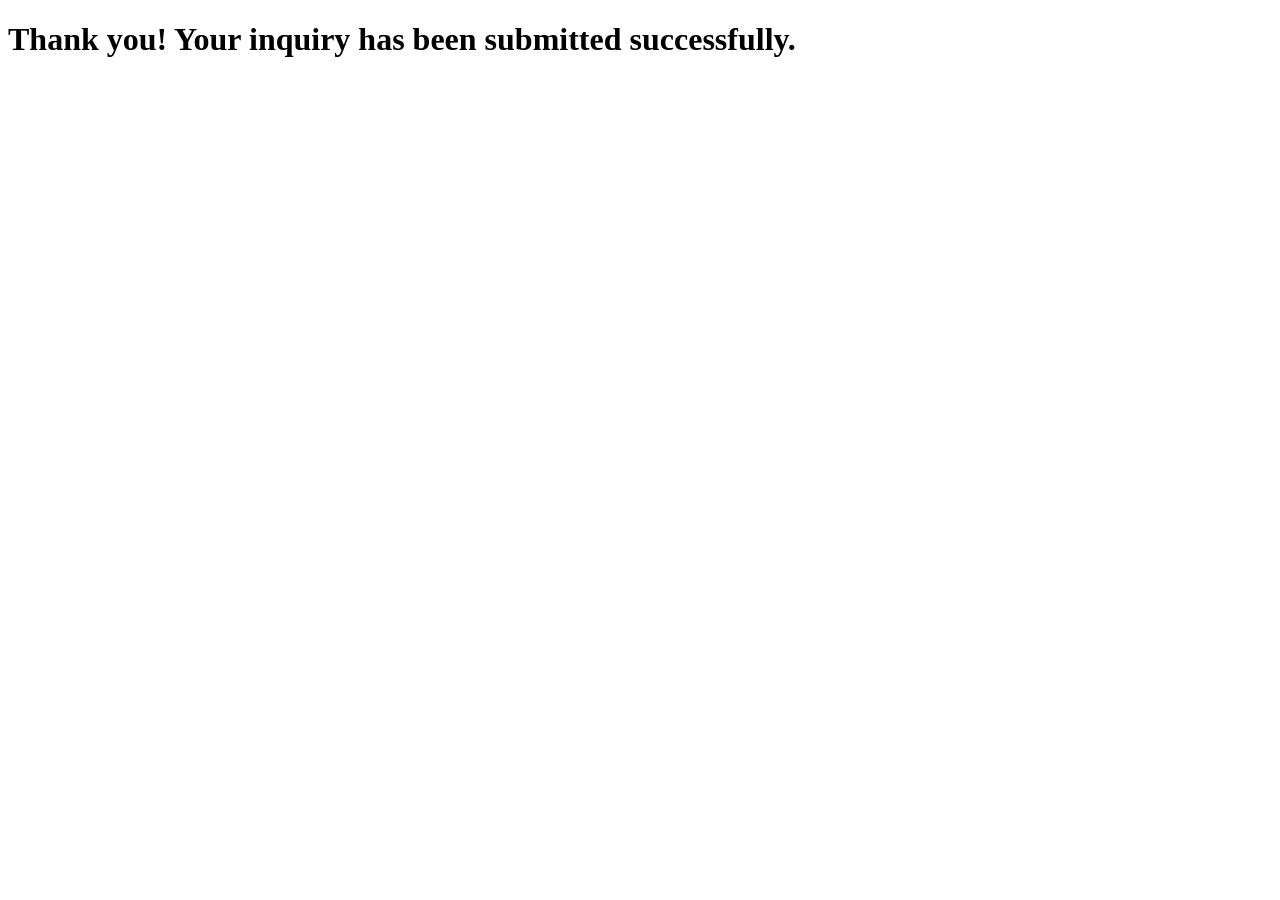
<file: form-sent/index.html>
<!DOCTYPE html><html lang="en"> <head><meta charset="utf-8"><meta name="viewport" content="width=device-width, initial-scale=1"><meta name="robots" content="noindex, nofollow"><title>Form Sent | Balloon Delivery NYC</title></head> <body> <main> <h1>Thank you! Your inquiry has been submitted successfully.</h1> </main> </body></html>
</file>
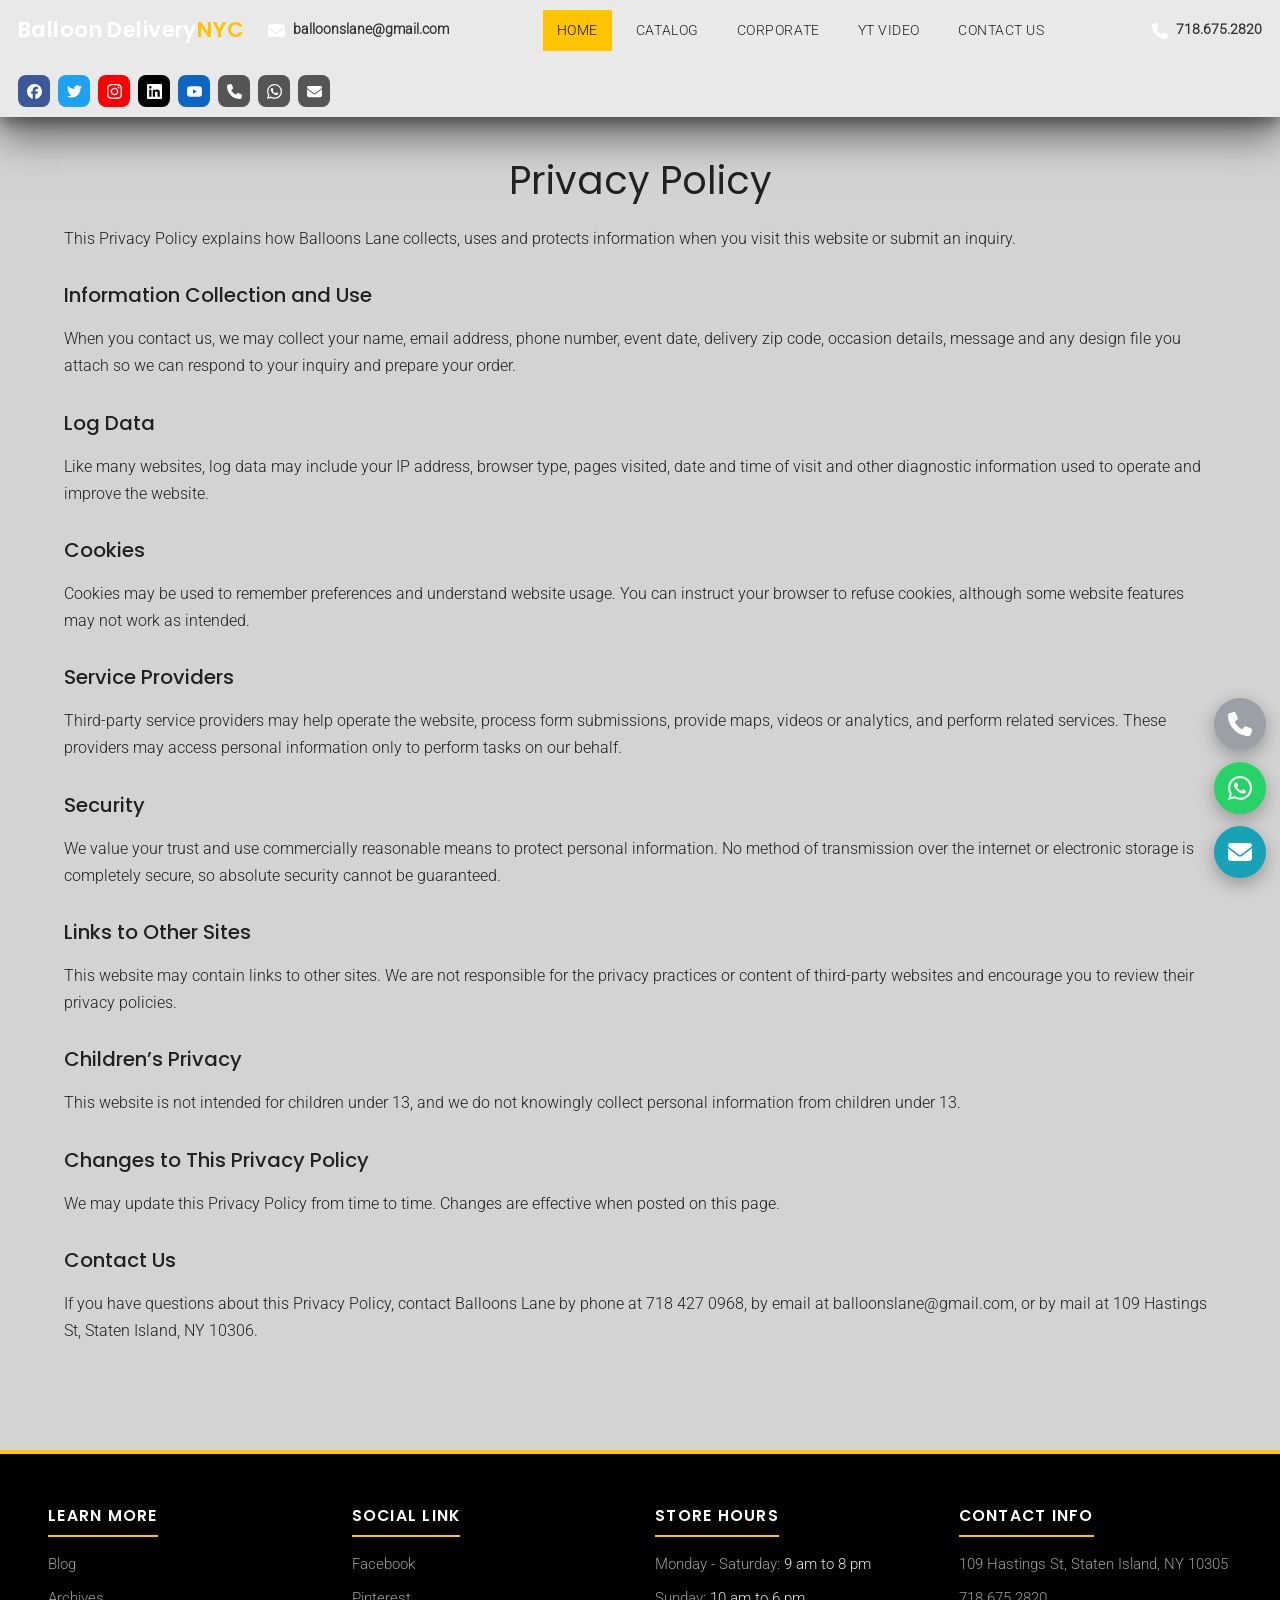
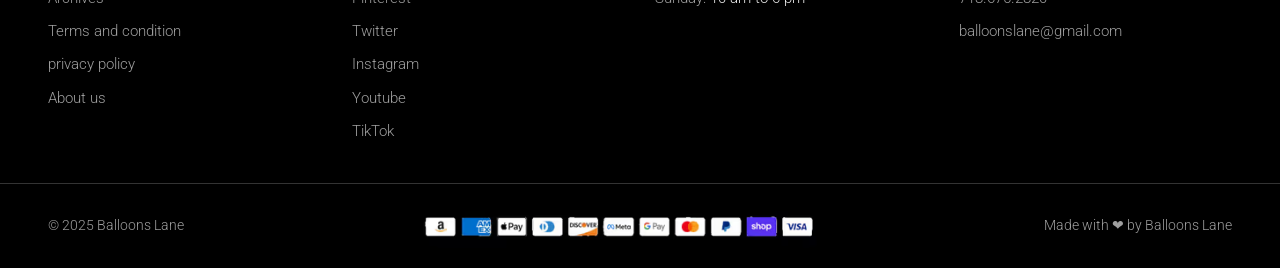
<file: privacy-policy/index.html>
<!DOCTYPE html><html lang="en"> <head><meta charset="utf-8"><meta name="viewport" content="width=device-width, initial-scale=1"><title>Privacy Policy | Balloons Lane</title><meta name="description" content="Privacy Policy for Balloons Lane and Balloon Delivery NYC."><meta name="robots" content="index, follow"><link rel="canonical" href="https://balloondeliverynyc.net/privacy-policy/"><meta property="og:type" content="website"><meta property="og:title" content="Privacy Policy | Balloons Lane"><meta property="og:description" content="Privacy Policy for Balloons Lane and Balloon Delivery NYC."><meta property="og:url" content="https://balloondeliverynyc.net/privacy-policy/"><meta property="og:image" content="https://balloondeliverynyc.net/images/hero-bg.avif"><meta name="twitter:card" content="summary_large_image"><link rel="icon" href="/favicon.ico" sizes="any"><link rel="icon" type="image/png" href="/images/favicon-512.png"><link rel="apple-touch-icon" href="/images/apple-touch-icon.png"><link rel="preload" as="font" type="font/woff2" href="/fonts/roboto-300-latin.woff2" crossorigin fetchpriority="high"><style>@font-face{font-family:Open Sans;font-style:normal;font-weight:300;font-display:swap;src:url(/fonts/open-sans-300-latin-ext.woff2) format("woff2");unicode-range:U+0100-02BA,U+02BD-02C5,U+02C7-02CC,U+02CE-02D7,U+02DD-02FF,U+0304,U+0308,U+0329,U+1D00-1DBF,U+1E00-1E9F,U+1EF2-1EFF,U+2020,U+20A0-20AB,U+20AD-20C4,U+2113,U+2C60-2C7F,U+A720-A7FF}@font-face{font-family:Open Sans;font-style:normal;font-weight:300;font-display:swap;src:url(/fonts/open-sans-300-latin.woff2) format("woff2");unicode-range:U+0000-00FF,U+0131,U+0152-0153,U+02BB-02BC,U+02C6,U+02DA,U+02DC,U+0304,U+0308,U+0329,U+2000-206F,U+20AC,U+2122,U+2191,U+2193,U+2212,U+2215,U+FEFF,U+FFFD}@font-face{font-family:Poppins;font-style:normal;font-weight:300;font-display:swap;src:url(/fonts/poppins-300-latin-ext.woff2) format("woff2");unicode-range:U+0100-02BA,U+02BD-02C5,U+02C7-02CC,U+02CE-02D7,U+02DD-02FF,U+0304,U+0308,U+0329,U+1D00-1DBF,U+1E00-1E9F,U+1EF2-1EFF,U+2020,U+20A0-20AB,U+20AD-20C4,U+2113,U+2C60-2C7F,U+A720-A7FF}@font-face{font-family:Poppins;font-style:normal;font-weight:300;font-display:swap;src:url(/fonts/poppins-300-latin.woff2) format("woff2");unicode-range:U+0000-00FF,U+0131,U+0152-0153,U+02BB-02BC,U+02C6,U+02DA,U+02DC,U+0304,U+0308,U+0329,U+2000-206F,U+20AC,U+2122,U+2191,U+2193,U+2212,U+2215,U+FEFF,U+FFFD}@font-face{font-family:Poppins;font-style:normal;font-weight:400;font-display:swap;src:url(/fonts/poppins-400-latin-ext.woff2) format("woff2");unicode-range:U+0100-02BA,U+02BD-02C5,U+02C7-02CC,U+02CE-02D7,U+02DD-02FF,U+0304,U+0308,U+0329,U+1D00-1DBF,U+1E00-1E9F,U+1EF2-1EFF,U+2020,U+20A0-20AB,U+20AD-20C4,U+2113,U+2C60-2C7F,U+A720-A7FF}@font-face{font-family:Poppins;font-style:normal;font-weight:400;font-display:swap;src:url(/fonts/poppins-400-latin.woff2) format("woff2");unicode-range:U+0000-00FF,U+0131,U+0152-0153,U+02BB-02BC,U+02C6,U+02DA,U+02DC,U+0304,U+0308,U+0329,U+2000-206F,U+20AC,U+2122,U+2191,U+2193,U+2212,U+2215,U+FEFF,U+FFFD}@font-face{font-family:Poppins;font-style:normal;font-weight:500;font-display:swap;src:url(/fonts/poppins-500-latin-ext.woff2) format("woff2");unicode-range:U+0100-02BA,U+02BD-02C5,U+02C7-02CC,U+02CE-02D7,U+02DD-02FF,U+0304,U+0308,U+0329,U+1D00-1DBF,U+1E00-1E9F,U+1EF2-1EFF,U+2020,U+20A0-20AB,U+20AD-20C4,U+2113,U+2C60-2C7F,U+A720-A7FF}@font-face{font-family:Poppins;font-style:normal;font-weight:500;font-display:swap;src:url(/fonts/poppins-500-latin.woff2) format("woff2");unicode-range:U+0000-00FF,U+0131,U+0152-0153,U+02BB-02BC,U+02C6,U+02DA,U+02DC,U+0304,U+0308,U+0329,U+2000-206F,U+20AC,U+2122,U+2191,U+2193,U+2212,U+2215,U+FEFF,U+FFFD}@font-face{font-family:Poppins;font-style:normal;font-weight:600;font-display:swap;src:url(/fonts/poppins-600-latin-ext.woff2) format("woff2");unicode-range:U+0100-02BA,U+02BD-02C5,U+02C7-02CC,U+02CE-02D7,U+02DD-02FF,U+0304,U+0308,U+0329,U+1D00-1DBF,U+1E00-1E9F,U+1EF2-1EFF,U+2020,U+20A0-20AB,U+20AD-20C4,U+2113,U+2C60-2C7F,U+A720-A7FF}@font-face{font-family:Poppins;font-style:normal;font-weight:600;font-display:swap;src:url(/fonts/poppins-600-latin.woff2) format("woff2");unicode-range:U+0000-00FF,U+0131,U+0152-0153,U+02BB-02BC,U+02C6,U+02DA,U+02DC,U+0304,U+0308,U+0329,U+2000-206F,U+20AC,U+2122,U+2191,U+2193,U+2212,U+2215,U+FEFF,U+FFFD}@font-face{font-family:Roboto;font-style:normal;font-weight:300;font-display:swap;src:url(/fonts/roboto-300-latin-ext.woff2) format("woff2");unicode-range:U+0100-02BA,U+02BD-02C5,U+02C7-02CC,U+02CE-02D7,U+02DD-02FF,U+0304,U+0308,U+0329,U+1D00-1DBF,U+1E00-1E9F,U+1EF2-1EFF,U+2020,U+20A0-20AB,U+20AD-20C4,U+2113,U+2C60-2C7F,U+A720-A7FF}@font-face{font-family:Roboto;font-style:normal;font-weight:300;font-display:swap;src:url(/fonts/roboto-300-latin.woff2) format("woff2");unicode-range:U+0000-00FF,U+0131,U+0152-0153,U+02BB-02BC,U+02C6,U+02DA,U+02DC,U+0304,U+0308,U+0329,U+2000-206F,U+20AC,U+2122,U+2191,U+2193,U+2212,U+2215,U+FEFF,U+FFFD}:root{--yellow:#FFC400;--yellow-dark:#E0A800;--header-gray:#E8730C;--body-gray:#E4E6E6;--band-gray:#DCE2E3;--hero-dark:#1E1E1E;--ink:#212121;--muted:#9E9E9E;--card-blue:#2E6E9E;--link-pink:#E91E63;--black:#000000;--wa-green:#25D366;--teal:#17A2B8;--fab-gray:#9AA0A6;--shadow-soft:0 16px 34px rgba(0,0,0,.32);--shadow-card:0 10px 22px rgba(0,0,0,.25);--shadow-product:-9px 11px 20px 0px rgba(0, 0, 0, .5);--shadow-band:-9px 11px 20px 0px rgba(0, 0, 0, .5);--radius:6px}*{box-sizing:border-box}html{scroll-behavior:smooth}body{margin:0;font-family:Segoe UI,Roboto,Helvetica Neue,Arial,sans-serif;color:var(--ink);background:var(--body-gray);line-height:1.7}h1,h2,h3,h4{line-height:1.35;margin:0 0 .6em;font-family:Poppins,Comfortaa,Segoe UI,sans-serif}img{max-width:100%;height:auto;display:block}a{color:var(--link-pink)}.container{max-width:none;width:100%;margin:0 auto;padding:0 clamp(16px,4vw,48px)}.band{background:var(--band-gray);border-radius:var(--radius);box-shadow:var(--shadow-band);text-align:center;padding:22px 18px;margin:34px auto;max-width:none}.band h2,.band h3{font-family:Poppins,Segoe UI,sans-serif;font-weight:300;text-transform:uppercase;letter-spacing:.06em;margin:0;color:#000;font-size:24px;line-height:.1}.band .sub{margin:.4em 0 0;color:#555;font-size:.95rem}.site-header{position:static;top:0;z-index:50;background:var(--header-gray);box-shadow:0 6px 14px #00000059,0 20px 38px #00000080}.header-contact{display:flex;align-items:center;gap:8px;font-size:.9rem;color:#fff}.header-contact a{color:#fff;text-decoration:none;font-weight:600}.main-nav a{text-decoration:none;color:#fff;font-weight:400;font-size:.85rem;text-transform:uppercase;letter-spacing:.04em;padding:9px 14px;border-radius:0;white-space:nowrap;transition:background .2s,color .2s}.main-nav a:hover,.main-nav a.active{background:#000;color:#fff}.nav-toggle{display:none;margin-left:auto;background:none;border:0;cursor:pointer;font-size:1.7rem;line-height:1;color:#fff;padding:6px 10px}.header-social a{width:32px;height:32px;border-radius:8px;background:#555;color:#fff;display:flex;align-items:center;justify-content:center;text-decoration:none;font-size:.8rem;font-weight:700}.hero-split{display:flex;padding:0;background:#5e5e5e;min-height:780px}.hero-pane{position:relative;width:50%}.hero-left{background:url(/images/hero-bg.avif) center 20%/cover no-repeat;display:flex;flex-direction:column;justify-content:center}.hero-left:before{content:"";position:absolute;inset:0;background:#0009}.hero-left-text{position:relative;padding:90px 34px 90px 30px}.hero-left-text h1{font-family:Open Sans,sans-serif;font-size:clamp(25px,1.1rem + 1.6vw,34px);font-weight:300;color:#fff;line-height:1.3;text-wrap:balance;margin:0}.hero-left-text p{font-family:Roboto,sans-serif;font-size:clamp(13.5px,.7rem + .5vw,15.5px);font-weight:300;color:var(--yellow);margin:14px 0 0}.hero-right{overflow:hidden;background:#000}.hero-right video{position:absolute;inset:0;width:100%;height:100%;object-fit:cover;display:block}.video-section{background:#000;padding:40px 20px}.video-single{max-width:none;margin:0 auto;border-radius:18px;overflow:hidden;box-shadow:var(--shadow-soft)}.video-single iframe{width:100%;aspect-ratio:16/9;border:0;display:block}.btn{display:inline-block;border:0;cursor:pointer;text-decoration:none;font-weight:600;line-height:1;text-transform:uppercase;letter-spacing:.05em;border-radius:6px;box-shadow:var(--shadow-card);transition:transform .15s,box-shadow .15s}.btn:hover{transform:translateY(-2px)}.btn-yellow{background:var(--yellow);color:#222;padding:15px 46px;font-size:1rem}.btn-yellow:hover{background:var(--yellow-dark)}.btn-blue{background:var(--card-blue);color:#fff;padding:11px 26px;font-size:.85rem;border-radius:6px;box-shadow:var(--shadow-card)}.btn-wide{display:block;width:85%;margin:26px auto;text-align:center}.inquiry-form{background:transparent;border-radius:0;box-shadow:none;padding:6px 0 10px;max-width:none;margin:0 auto}.inquiry-form .row{display:grid;grid-template-columns:1fr 1fr;gap:16px}.inquiry-form .field{margin-bottom:16px}.inquiry-form label{display:block;font-weight:600;margin-bottom:6px;font-size:.92rem}.inquiry-form ::placeholder{color:#9a9a9a}.inquiry-form input[type=text],.inquiry-form input[type=email],.inquiry-form input[type=tel],.inquiry-form input[type=date],.inquiry-form select,.inquiry-form textarea{width:100%;padding:13px 16px;border:1px solid #c9c9c9;border-radius:10px;font-size:1rem;font-family:inherit;background:#fff}.inquiry-form textarea{border-radius:10px;min-height:130px;resize:vertical}.inquiry-form input:focus,.inquiry-form select:focus,.inquiry-form textarea:focus{outline:2px solid var(--yellow);border-color:var(--yellow)}.form-note{font-size:.85rem;color:#666;text-align:center;margin-top:12px}.card-grid{display:grid;grid-template-columns:repeat(auto-fill,minmax(240px,1fr));gap:26px;margin:26px 0}.cat-card{background:#fff;border-radius:var(--radius);box-shadow:var(--shadow-card);overflow:hidden;text-align:center;padding-bottom:20px;display:flex;flex-direction:column}.cat-card img{width:100%;aspect-ratio:1/1;object-fit:cover}.cat-card h3{font-size:1.05rem;margin:14px 12px 6px;text-transform:uppercase;letter-spacing:.03em}.cat-card p{font-size:.9rem;color:#555;margin:0 14px 14px;flex:1}.cat-card .btn-blue{margin:0 16px}.gallery-grid{display:grid;grid-template-columns:repeat(auto-fill,minmax(200px,1fr));gap:18px;margin:22px 0}.gallery-grid figure{margin:0;background:#fff;border-radius:12px;overflow:hidden;box-shadow:var(--shadow-card)}.gallery-grid img{width:100%;aspect-ratio:1/1;object-fit:cover}.gallery-grid figcaption{padding:10px;font-size:.82rem;text-align:center;color:#444}.corp-wrap{position:relative;max-width:none;margin:0 auto;padding:0;overflow:hidden}.corp-track{display:flex;width:max-content;padding:10px 0;animation:corp-scroll 30s linear infinite}.corp-logo{flex:0 0 280px;background:transparent;border-radius:0;box-shadow:none;height:150px;display:flex;align-items:center;justify-content:center;padding:10px 14px}.corp-logo img{max-width:240px;max-height:125px;width:auto;height:auto;object-fit:contain}@keyframes corp-scroll{0%{transform:translate(0)}to{transform:translate(-50%)}}@media(prefers-reduced-motion:reduce){.corp-track{animation:none}}.video-grid{display:grid;grid-template-columns:1fr 1fr;gap:26px;max-width:none;margin:0 auto}.video-card{border:0;border-radius:20px;overflow:hidden;background:#000;box-shadow:var(--shadow-soft)}.more-video{text-align:center;margin-top:18px}.seo-copy{max-width:1350px;box-sizing:border-box;margin:0 auto;text-align:center;padding:10px clamp(16px,4vw,48px) 30px}.seo-copy h2{font-size:clamp(1.3rem,2.6vw,1.8rem);margin:1.6em 0 .6em}.seo-copy h3{font-size:1.15rem;margin:1.4em 0 .5em}.seo-copy h4{font-size:1.05rem;margin:1.2em 0 .4em}.seo-copy p{margin:0 0 1em}.check-list{list-style:none;padding:0;margin:1em auto;max-width:640px;text-align:center}.check-list li{margin:.45em 0}.check-list li:before{content:"✔ ";color:#2e7d32;font-weight:800}.faq{max-width:none;margin:0 auto}.faq-item{background:#d3d9db;border-radius:8px;box-shadow:var(--shadow-card);margin-bottom:14px;overflow:hidden}.faq-q{width:100%;text-align:left;background:none;border:0;cursor:pointer;padding:18px 20px;font-size:1rem;font-weight:700;color:var(--ink);display:flex;gap:12px;align-items:center;font-family:inherit}.faq-q .marker{color:#000;font-size:.9em}.faq-a{max-height:0;overflow:hidden;transition:max-height .3s ease;padding:0 20px}.faq-item.open .faq-a{max-height:600px;padding:0 20px 18px}.loc-section{max-width:none;margin:0 auto 30px}.loc-grid{columns:6 150px;column-gap:22px;list-style:none;padding:0;margin:0}.loc-grid li{break-inside:avoid;margin-bottom:.4em;font-size:.9rem}.loc-grid a{color:#444;text-decoration:none}.loc-grid a:hover{color:var(--link-pink)}.review-grid{display:grid;grid-template-columns:repeat(auto-fill,minmax(280px,1fr));gap:24px;max-width:none;margin:0 auto}.review-card{background:#fff;border-radius:var(--radius);box-shadow:var(--shadow-card);padding:24px;text-align:center}.review-card img{width:72px;height:72px;border-radius:50%;object-fit:cover;margin:0 auto 12px}.review-card h4{margin:0 0 8px}.review-card p{font-size:.92rem;color:#555;margin:0}.contact-hero{background:var(--hero-dark);color:#fff;text-align:center;padding:60px 20px}.contact-hero h1{font-size:clamp(1.8rem,3.4vw,2.6rem);margin:0}.contact-cards{display:grid;grid-template-columns:repeat(auto-fit,minmax(240px,1fr));gap:22px;max-width:none;margin:34px auto}.contact-card{background:#fff;border-radius:var(--radius);box-shadow:var(--shadow-card);padding:28px;text-align:center}.contact-card h3{margin:0 0 10px;text-transform:uppercase;font-size:1rem;letter-spacing:.05em}.contact-card a{color:var(--ink);font-weight:700;text-decoration:none;font-size:1.05rem}.contact-card a:hover{color:var(--link-pink)}.map-embed{max-width:none;margin:0 auto 34px;border-radius:var(--radius);overflow:hidden;box-shadow:var(--shadow-soft)}.map-embed iframe{width:100%;height:380px;border:0;display:block}.social-row{display:flex;gap:12px;justify-content:center;margin:18px 0 40px}.social-row a{width:48px;height:48px;border-radius:12px;background:#333;color:#fff;display:flex;align-items:center;justify-content:center;text-decoration:none;font-weight:800;font-size:.85rem}.social-row a:hover{background:var(--yellow);color:#222}.site-footer{background:var(--black);color:var(--muted);margin-top:50px;border-top:4px solid var(--yellow)}.footer-grid{max-width:none;margin:0 auto;padding:48px clamp(16px,4vw,48px) 30px;display:grid;grid-template-columns:repeat(auto-fit,minmax(220px,1fr));gap:30px}.footer-grid h4{color:#fff;text-transform:uppercase;letter-spacing:.08em;font-size:.98rem;margin:0 0 16px;padding-bottom:9px;border-bottom:2px solid var(--yellow);display:inline-block}.footer-grid li{margin-bottom:10px;font-size:.94rem;line-height:1.55}.footer-grid a{color:var(--muted);text-decoration:none;transition:color .2s ease}.footer-grid a:hover{color:var(--yellow)}.footer-bottom{border-top:1px solid #333;max-width:none;margin:0 auto;padding:20px clamp(16px,4vw,48px);display:flex;align-items:center;justify-content:space-between;gap:16px;flex-wrap:wrap;font-size:.88rem}.pay-icons{display:flex;gap:8px;flex-wrap:wrap;justify-content:center}.pay-icons span{background:#222;border:1px solid #444;border-radius:6px;color:#ddd;font-size:.68rem;font-weight:700;padding:5px 9px;white-space:nowrap}.contact-hero-banner{position:relative;background:linear-gradient(135deg,#2e6e9e,#5aa0c8,#e8730c);color:#fff;text-align:center;min-height:100vh;min-height:100svh;display:flex;align-items:center;justify-content:center;padding:90px 20px 120px}.contact-hero-inner{width:100%}.contact-hero-inner h1{font-size:clamp(2.9rem,6vw,4.4rem);margin:0 0 .3em;color:#fff;font-weight:700;text-shadow:0 2px 16px rgba(0,0,0,.5)}.contact-hero-inner .order-link{margin:.3em 0}.contact-hero-inner .order-link a{color:#fff;font-size:2rem;font-weight:600;text-decoration:none;text-shadow:0 2px 12px rgba(0,0,0,.5)}.contact-hero-inner .order-link a:hover{text-decoration:underline}.contact-hero-inner .lane-domain{color:#fff;opacity:.85;font-size:1.1rem;margin:.3em 0 0}.wave-divider{display:block;width:100%;height:70px;position:absolute;left:0;bottom:-1px}.wave-divider.top{top:-1px;bottom:auto;transform:scaleY(-1)}.info-bar-section{padding:10px 20px 30px;text-align:center}.info-bar{background:#cd6b2f;border-radius:6px;box-shadow:-16px 17px 17px #00000080;max-width:1250px;margin:36px auto 0;position:relative;z-index:2;display:grid;grid-template-columns:repeat(3,1fr);gap:14px;padding:30px 26px;color:#fff}.info-cell{display:flex;flex-direction:column;align-items:center;gap:10px}.info-icon{display:block;line-height:0}.info-icon svg{width:52px;height:52px;fill:#ffc72f}.info-cell a{color:#fff;text-decoration:none;font-size:1.2rem;font-weight:500}.info-cell a:hover{text-decoration:underline}.designs-section{position:relative;background:#62a9a4;text-align:center;margin:50px 0 0;padding:110px 20px}.designs-inner p{color:#fff;font-size:1.15rem;margin:0 0 18px}.designs-inner .btn{display:block;width:200px;margin:0 auto 14px;border-radius:42px;box-shadow:-15px 11px 19px #00000080}.designs-inner .btn-orange{background:#d3602d;padding:14px 50px}.designs-inner .btn-orange:hover{background:#d3602d}.designs-inner .btn-yellow-sm{background:#f90;color:#fff;padding:15px 30px}.btn-orange{background:#e67e22;color:#fff;padding:12px 30px;font-size:.95rem}.btn-orange:hover{background:#d35400}.btn-yellow-sm{background:var(--yellow);color:#8a6d00;padding:12px 30px;font-size:.95rem}.store-policy{text-align:center;padding:40px 20px 50px}.store-policy h2{font-size:1.6rem;font-weight:400;margin:0 0 .5em}.store-policy p{margin:0;color:#333}@media(max-width:700px){.info-bar{grid-template-columns:1fr;margin-top:-20px}.contact-hero-banner{padding:60px 20px 100px}}.fab-phone{background:var(--fab-gray)}.fab-wa{background:var(--wa-green)}.fab-mail{background:var(--teal)}@media(max-width:860px){.hero-split{flex-direction:column;min-height:0}.hero-pane{width:100%}.hero-right{aspect-ratio:16/9;min-height:0}.hero-left{min-height:560px}@media(max-width:600px){.hero-left{aspect-ratio:9/16;min-height:0}}.hero-left-text{padding:70px 24px 70px 30px}.hero-left{padding:40px 24px}.video-grid,.inquiry-form .row{grid-template-columns:1fr}.inquiry-form{padding:24px 18px}.nav-toggle{display:block}.main-nav{display:none;position:absolute;top:100%;left:0;right:0;z-index:55;flex-direction:column;flex-wrap:nowrap;gap:0;margin:0;background:var(--header-gray);box-shadow:0 18px 24px #00000059;padding:6px 0}.main-nav.open{display:flex}.main-nav a{padding:13px 20px;font-size:.95rem}.header-contact span.hide-m,.header-social{display:none}}.yt-facade{position:relative;width:100%;padding:0;border:0;background:#000;cursor:pointer;display:block}.yt-facade img{width:100%;aspect-ratio:16/9;object-fit:cover;display:block}.yt-facade .yt-play{position:absolute;top:50%;left:50%;transform:translate(-50%,-50%);width:64px;height:64px;border-radius:50%;background:#000000a6;color:#fff;font-size:1.5rem;display:flex;align-items:center;justify-content:center}.yt-facade:hover .yt-play,.yt-facade:focus-visible .yt-play{background:var(--yellow);color:#222}.video-card iframe{width:100%;aspect-ratio:16/9;border:0;display:block}:focus-visible{outline:3px solid var(--card-blue);outline-offset:2px}@media(prefers-reduced-motion:reduce){*,*:before,*:after{animation-duration:.01ms!important;transition-duration:.01ms!important;scroll-behavior:auto!important}}.header-social a{transition:filter .2s ease}.sr-only{position:absolute;width:1px;height:1px;overflow:hidden;clip:rect(0 0 0 0);white-space:nowrap}.cat-row{display:grid;grid-template-columns:repeat(8,1fr);gap:14px;margin:26px 0 6px}.cat-mini{display:block;text-decoration:none}.cat-mini img{width:100%;aspect-ratio:3/4;object-fit:cover;border:0;box-shadow:var(--shadow-product);background:#fff}.cat-mini .mini-btn{display:block;text-decoration:none;margin-top:10px;background:var(--card-blue);color:#fff;text-align:center;font-weight:600;font-size:.8rem;line-height:1;padding:10px 6px;border-radius:6px;box-shadow:var(--shadow-product)}.cat-mini:hover .mini-btn{background:#265d84}@media(max-width:1000px){.cat-row{grid-template-columns:repeat(4,1fr)}}@media(max-width:520px){.cat-row{grid-template-columns:1fr}}.seo-copy h2,.seo-copy h3,.seo-copy h4{font-weight:400}.loc-grid{list-style:disc;padding-left:18px}.loc-grid li{font-size:.88rem}.pay-strip{height:28px;width:auto;max-width:100%;margin:0 auto}@media(max-width:520px){.hero-left{min-height:400px}.hero-left-text{padding:54px 18px 54px 20px}.hero-left-text h1{font-size:27px}.hero-left-text p{font-size:14px}}.prod-grid{display:grid;grid-template-columns:repeat(8,1fr);gap:16px;margin:24px 0 40px}.prod-card{display:flex;flex-direction:column}.prod-card img{width:100%;aspect-ratio:3/4;object-fit:cover;border:0;box-shadow:var(--shadow-product);background:#fff}.prod-btn{display:block;margin-top:10px;background:var(--card-blue);color:#fff;text-align:center;font-weight:600;font-size:.8rem;line-height:1;padding:10px 6px;border-radius:6px;box-shadow:var(--shadow-product);text-decoration:none}a.prod-btn:hover{background:#265d84}.prod-btn.static{cursor:default;opacity:.85}@media(max-width:1000px){.prod-grid{grid-template-columns:repeat(4,1fr)}}@media(max-width:520px){.prod-grid{grid-template-columns:repeat(2,1fr)}}.social-row a:nth-child(1){background:#3b5998}.social-row a:nth-child(2){background:#55acee}.social-row a:nth-child(3){background:#262626}.social-row a:nth-child(4){background:#007bb5}.social-row a:nth-child(5){background:#cb2027}.social-row a:nth-child(6){background:#e62117}@media(max-width:1000px){.corp-logo{flex-basis:220px;height:130px}.corp-logo img{max-height:105px}}@media(max-width:560px){.corp-logo{flex-basis:180px;height:110px}.corp-logo img{max-height:88px}}.header-social a img{width:15px;height:15px;display:block}.social-row a img{width:22px;height:22px;display:block}.fab img{width:26px;height:26px;display:block}.contact-form-card{background:#fff;border-radius:var(--radius);box-shadow:var(--shadow-card);max-width:1000px;margin:0 auto 40px;padding:28px}.contact-form-card .field label{position:absolute;width:1px;height:1px;overflow:hidden;clip:rect(0 0 0 0);white-space:nowrap}.contact-form-card .form-note{margin-top:14px}.contact-hero-inner h1,.contact-hero-inner .order-link a,.contact-hero-inner .lane-domain{text-shadow:0 2px 10px rgba(0,0,0,.55)}.map-embed.tall iframe{height:450px}.map-embed.narrow{max-width:1250px}.fab img{width:24px;height:24px}.elementor-shape{overflow:hidden;position:absolute;left:0;width:100%;line-height:0;direction:ltr;z-index:2}.elementor-shape-bottom{bottom:-1px;transform:rotate(180deg)}.elementor-shape svg{display:block;width:calc(213% + 1.3px);height:169px;position:relative;left:50%;transform:translate(-50%) rotateY(180deg)}.elementor-shape .elementor-shape-fill{fill:#e4e6e6}@media(max-width:768px){.elementor-shape svg{width:calc(300% + 1.3px);height:111px}}.social-row a svg{width:22px;height:22px;fill:#fff}.social-row a:hover svg{fill:#222}.fancy-wave{position:absolute;top:-1px;left:0;width:100%;line-height:0;z-index:2}.fancy-wave svg{display:block;width:100%;height:110px}.fancy-wave .w1{fill:#e4e6e6;opacity:.35}.fancy-wave .w2{fill:#e4e6e6;opacity:.6}.fancy-wave .w3{fill:#e4e6e6;opacity:1}@media(max-width:768px){.fancy-wave svg{height:70px}}@media(max-width:700px){.footer-grid{grid-template-columns:1fr 1fr;gap:26px;padding-top:38px}.footer-bottom{justify-content:center;text-align:center}.pay-strip{max-width:100%;height:auto}}@media(max-width:860px){.header-inner{gap:10px 12px}.brand{order:1}.header-contact-email{order:1;margin-left:auto}.header-contact-email span.hide-m{display:inline}.nav-toggle{order:2;margin-left:0}.header-contact-phone{order:2}.header-social{order:2;display:flex;margin-left:auto;gap:6px}.header-social a{width:27px;height:27px;border-radius:6px}.header-social a img{width:13px;height:13px}.header-contact{font-size:.84rem}.header-contact svg{flex:none}}img,iframe,video{max-width:100%}html,body{overflow-x:clip}@media(max-width:700px){.band h2,.band h3{font-size:20px;line-height:1.3}.seo-copy h2{font-size:1.3rem;line-height:1.32}.seo-copy h3{font-size:1.08rem;line-height:1.38}.seo-copy h4{font-size:1rem;line-height:1.42}.seo-copy p{line-height:1.65}.faq-q{line-height:1.4}.inquiry-form input,.inquiry-form select,.inquiry-form textarea{font-size:16px}}.catalog-wrap .loc-section h3{font-family:Roboto,sans-serif;font-size:20px;font-weight:300;color:#000;text-align:left;line-height:1.3;margin:20px 0 8px}.catalog-wrap .loc-section h4{font-family:Roboto,sans-serif;font-size:16px;font-weight:300;color:#000;text-align:left;line-height:1.35;margin:14px 0 6px}.catalog-wrap .loc-grid{font-family:Open Sans,sans-serif;font-size:12px;font-weight:300;color:#000;line-height:1.65}.catalog-wrap .loc-grid li{font-size:12px;margin-bottom:2px}.blocks-grid{display:grid;grid-template-columns:repeat(auto-fill,minmax(215px,1fr));gap:4px 28px;align-items:start;text-align:left}.cat-block{min-width:0}.mini-list{list-style:disc;padding-left:18px;margin:0 0 14px;text-align:left;font-family:Open Sans,sans-serif;font-size:12px;font-weight:300;color:#000;line-height:1.65}.mini-list li{font-size:12px;margin-bottom:2px}.catalog-hero{background:#e4e6e6;color:#111;text-align:center;padding:44px 20px 26px}.catalog-hero h1{font-size:clamp(1.8rem,3.4vw,2.6rem);margin:0;color:#111}.review-marquee{overflow:hidden;padding:26px 0 8px}.review-track{display:flex;gap:22px;width:max-content;animation:review-scroll 60s linear infinite}.review-card{flex:0 0 350px;background:#fff;border:1px solid #e2e6e6;border-radius:14px;box-shadow:0 6px 18px #00000012;padding:22px;text-align:left}.review-head{display:flex;align-items:center;gap:12px;margin-bottom:10px}.review-ava{flex:none;width:46px;height:46px;border-radius:50%;background:linear-gradient(135deg,#ffc72f,#f39c12);color:#fff;display:flex;align-items:center;justify-content:center;font-family:Poppins,sans-serif;font-weight:600;font-size:1rem}.review-card h4{font-family:Poppins,sans-serif;font-size:.95rem;font-weight:600;margin:0;color:#1d1d1f}.review-stars{color:#e8a100;font-size:.8rem;letter-spacing:2px;line-height:1}.review-card p{font-size:.86rem;line-height:1.65;color:#333;margin:0}@keyframes review-scroll{0%{transform:translate(0)}to{transform:translate(-50%)}}@media(max-width:520px){.review-card{flex-basis:300px}}section[id]{scroll-margin-top:96px}@media(max-width:860px){section[id]{scroll-margin-top:148px}}.catalog-wrap .review-card{text-align:left;margin:0}.catalog-wrap .centered-blocks .cat-block h3,.catalog-wrap .centered-blocks .cat-block h4{text-align:center}.catalog-wrap .centered-blocks .mini-list{text-align:center;list-style-position:inside;padding-left:0}.catalog-wrap .centered-blocks .cat-block h3,.catalog-wrap .centered-blocks .cat-block h4{text-align:left}.catalog-wrap .centered-blocks .mini-list{text-align:left;list-style-position:outside;padding-left:18px}.blocks-grid{grid-template-columns:repeat(auto-fit,minmax(215px,240px));justify-content:center}@media(max-width:600px){.hero-left{background-image:url(/images/hero-bg.avif)}}@media(max-width:600px){.container{padding-left:12px;padding-right:12px}.band{padding:16px 12px;margin:24px auto}.band h2,.band h3{font-size:18px}.catalog-hero{padding:28px 12px 18px}.catalog-hero h1{font-size:1.5rem}.contact-hero{padding:40px 12px}.contact-hero h1{font-size:1.5rem}.contact-hero-banner{padding:60px 12px 90px}.contact-hero-inner h1{font-size:2.1rem}.contact-hero-inner .order-link a{font-size:1.4rem}.contact-hero-inner .lane-domain{font-size:.95rem}.catalog-wrap .loc-section{margin-bottom:22px}.catalog-wrap .loc-section h3{font-size:17px}.catalog-wrap .loc-section h4{font-size:14px}.seo-copy{padding:8px 12px 20px}.seo-copy h2{font-size:1.2rem}.video-section{padding:28px 12px}.card-grid{gap:18px;margin:18px 0}.cat-card{padding-bottom:16px}.cat-card h3{font-size:.98rem}.gallery-grid{gap:14px;margin:16px 0}.video-grid{gap:18px}.review-marquee{padding:18px 0 4px}.review-card{padding:18px 16px}.faq-item{margin-bottom:10px}.faq-q{padding:14px 16px}.faq-item.open .faq-a{padding:0 16px 14px}.inquiry-form{padding:16px 12px}.contact-form-card{padding:20px 16px;margin-bottom:28px}.contact-cards{margin:24px auto;gap:16px}.contact-card{padding:20px 16px}.map-embed{margin-bottom:24px}.map-embed iframe{height:300px}.map-embed.tall iframe{height:360px}.info-bar-section{padding:8px 12px 20px}.info-bar{padding:22px 16px;gap:10px}.info-icon svg{width:40px;height:40px}.info-cell a{font-size:1rem}.designs-section{padding:60px 12px}.designs-inner p{font-size:1rem}.store-policy{padding:28px 12px 36px}.store-policy h2{font-size:1.3rem}.social-row{margin:14px 0 28px}.social-row a{width:44px;height:44px}.footer-grid{padding:32px 12px 20px;gap:20px}.footer-bottom{padding:14px 12px}.header-inner{padding:8px 12px}.brand img{height:52px}.btn-yellow{padding:13px 28px}.btn-blue{padding:10px 20px}}.field-error{color:#b71c1c;font-size:.85rem;margin:6px 0 0}.field-invalid{border-color:#b71c1c!important}.inquiry-form button[type=submit]:disabled{opacity:.7}@media(min-width:1024px){.blocks-grid--5{grid-template-columns:repeat(5,1fr)}.blocks-grid--6{grid-template-columns:repeat(6,1fr)}.blocks-grid--4{grid-template-columns:repeat(4,1fr)}.blocks-grid--5,.blocks-grid--6,.blocks-grid--4{gap:4px 14px}}@media(min-width:700px)and (max-width:1023px){.blocks-grid--5,.blocks-grid--6{grid-template-columns:repeat(3,1fr)}.blocks-grid--4{grid-template-columns:repeat(2,1fr)}}@media(min-width:520px)and (max-width:699px){.blocks-grid--5,.blocks-grid--6,.blocks-grid--4{grid-template-columns:repeat(2,1fr)}}@media(max-width:519px){.blocks-grid--5,.blocks-grid--6,.blocks-grid--4{grid-template-columns:1fr}}.school-logo{display:flex;align-items:flex-end;gap:6px;line-height:1}.school-logo-word{font-family:Poppins,sans-serif;font-weight:600;font-size:34px;letter-spacing:-.02em;color:#fff;text-transform:lowercase}.school-logo-balloons{display:flex;gap:2px;padding-bottom:8px}.school-logo-balloons i{display:block;width:14px;height:18px;border-radius:50%/55% 55% 45% 45%}.school-logo-balloons i:nth-child(1){background:#2e6e9e}.school-logo-balloons i:nth-child(2){background:#ffc400}.school-logo-balloons i:nth-child(3){background:#e91e63}@media(max-width:640px){.school-logo-word{font-size:26px}}.hero-left{background:url(/images/hero-bg.avif) center 20%/cover no-repeat}.corp-text-logo{font-family:Poppins,sans-serif;font-weight:600;font-size:28px;color:#111;white-space:nowrap}:root{--header-gray:#5E6B73;--body-gray:#D3D3D3;--band-gray:#D3D3D3}html,body{overflow-x:hidden;max-width:100%}.container{width:90%;max-width:1350px;padding-left:0;padding-right:0}.band,.seo-copy{width:90%;max-width:1350px}.legal-copy{width:90%;max-width:1350px;margin:0 auto;padding:10px 0 40px}.legal-copy h1{font-size:clamp(1.7rem,3vw,2.4rem);font-weight:400;text-align:center;margin:28px 0 18px}.legal-copy h2{font-size:1.25rem;font-weight:500;margin:1.5em 0 .5em}.legal-copy p,.legal-copy li{font-size:1rem}.brand-text{color:#fff;font-family:Poppins,Segoe UI,sans-serif;font-size:1.35rem;font-weight:600;letter-spacing:.02em;white-space:nowrap}.brand-text span{color:var(--yellow)}.brand-text:hover{color:#fff}.hero-split{background:#5e5e5e}.hero-left-text h2{font-family:Roboto,sans-serif;font-size:30px;font-weight:400;color:#fff;line-height:1.3;margin:0}.hero-left-text p{color:#fff;font-weight:200}.btn,.btn-yellow,.btn-yellow-sm,.btn:link,.btn:visited,.btn:hover,.btn:active,.btn-yellow:link,.btn-yellow:visited,.btn-yellow:hover,.btn-yellow:active,.btn-yellow-sm:link,.btn-yellow-sm:visited,.btn-yellow-sm:hover,.btn-yellow-sm:active{color:#fff!important}.form-note-ok{color:#1b7a2e;font-weight:600}.form-note-error{color:#b00020;font-weight:600}.catalog-grid,.gallery-grid,.footer-grid,.blocks-grid,.contact-grid,.video-grid{grid-template-columns:repeat(4,minmax(0,1fr))}.blocks-grid--5{grid-template-columns:repeat(5,minmax(0,1fr))}.blocks-grid--6{grid-template-columns:repeat(6,minmax(0,1fr))}.blocks-grid--4{grid-template-columns:repeat(4,minmax(0,1fr))}.video-grid{grid-template-columns:repeat(2,minmax(0,1fr))}.contact-grid{grid-template-columns:repeat(3,minmax(0,1fr))}.waves-divider{display:block;width:100%;height:70px;margin-top:-1px}.contact-hero{position:relative;background:#5e5e5e;color:#fff;text-align:center;padding:70px 5% 30px;overflow:hidden}.contact-hero h1{color:#fff;font-weight:400;margin:0}.contact-hero p{max-width:90%;margin:12px auto 0}@media(max-width:1024px){.catalog-grid,.gallery-grid,.blocks-grid--5,.blocks-grid--6{grid-template-columns:repeat(3,minmax(0,1fr))}.footer-grid{grid-template-columns:repeat(2,minmax(0,1fr))}}@media(max-width:899px){.header-inner{justify-content:center}.catalog-grid,.gallery-grid,.blocks-grid,.blocks-grid--4,.blocks-grid--5,.blocks-grid--6{grid-template-columns:repeat(2,minmax(0,1fr))}.contact-grid,.video-grid{grid-template-columns:minmax(0,1fr)}.hero-split{flex-direction:column;min-height:0}.hero-left{min-height:520px}}@media(max-width:779px){.hero-right{display:none}.hero-left{min-height:460px}.hero-left-text{padding:60px 22px}.hero-left-text h2{font-size:25px}.brand-text{font-size:1.1rem}.main-nav{flex-wrap:wrap}}@media(max-width:480px){.catalog-grid,.gallery-grid,.blocks-grid,.blocks-grid--4,.blocks-grid--5,.blocks-grid--6,.footer-grid{grid-template-columns:minmax(0,1fr)}.hero-left{min-height:400px}.hero-left-text h2{font-size:22px}.container,.band,.seo-copy,.legal-copy{width:90%}}.site-header{position:static;top:0;z-index:50;background:#e9e9e9;box-shadow:0 6px 14px #00000059,0 20px 38px #00000080}.header-inner{position:relative;max-width:1280px;margin:0 auto;padding:10px 18px;display:flex;align-items:center;gap:24px;flex-wrap:wrap}.brand{display:flex;align-items:center;text-decoration:none}.brand img{height:64px;width:auto;display:block}.header-contact{display:flex;align-items:center;gap:8px;font-size:.9rem;color:#333}.header-contact a{color:#333;text-decoration:none;font-weight:600}.main-nav{margin:0 auto;display:flex;gap:10px;flex-wrap:nowrap;justify-content:center}.main-nav a,.main-nav a:link,.main-nav a:visited{color:#212121;text-decoration:none;font-weight:400;font-size:.85rem;text-transform:uppercase;letter-spacing:.04em;padding:9px 14px;border-radius:0;white-space:nowrap;transition:background .2s,color .2s}.main-nav a:hover{background:#000;color:#fff}.main-nav a.active{background:#ffc400;color:#111}.nav-toggle{display:none;margin-left:auto;background:none;border:0;cursor:pointer;font-size:1.7rem;line-height:1;color:#111;padding:6px 10px}.header-social{display:flex;gap:8px}.header-social a{width:32px;height:32px;border-radius:8px;background:#555;color:#fff;display:flex;align-items:center;justify-content:center;text-decoration:none;font-size:.8rem;font-weight:700;transition:filter .2s ease}.header-social a:hover{filter:brightness(1.35)}.header-social a:nth-child(1){background:#3b5998}.header-social a:nth-child(2){background:#1da1f2}.header-social a:nth-child(3){background:red}.header-social a:nth-child(4){background:#000}.header-social a:nth-child(5){background:#0a66c2}.site-footer{background:#000;color:#9e9e9e;margin-top:50px;border-top:4px solid #FFC400}.footer-grid{max-width:none;margin:0 auto;padding:48px clamp(16px,4vw,48px) 30px;display:grid;grid-template-columns:repeat(auto-fit,minmax(220px,1fr));gap:30px;border-bottom:1px solid #333}.footer-grid h4{color:#fff;text-transform:uppercase;letter-spacing:.08em;font-size:.98rem;margin:0 0 16px;padding-bottom:9px;border-bottom:2px solid #FFC400;display:inline-block}.footer-grid ul{list-style:none;padding:0;margin:0}.footer-grid li{margin-bottom:10px;font-size:.94rem;line-height:1.55;color:#9e9e9e}.footer-grid li span{color:#e8e8e8}.footer-grid a{color:#9e9e9e;text-decoration:none;transition:color .2s ease}.footer-grid a:hover{color:#ffc400}.footer-bottom{border-top:0;max-width:1350px;margin:0 auto;padding:20px clamp(16px,4vw,48px);display:flex;align-items:center;justify-content:space-between;gap:16px;flex-wrap:wrap;font-size:.88rem}@media(min-width:701px){.pay-strip{height:44px}}.fab-stack{position:fixed;right:14px;bottom:22px;display:flex;flex-direction:column;gap:12px;z-index:60}.fab{width:52px;height:52px;border-radius:50%;display:flex;align-items:center;justify-content:center;color:#fff;text-decoration:none;font-size:1.3rem;box-shadow:0 6px 18px #0000004d}.fab-phone{background:#9aa0a6}.fab-wa{background:#25d366}.fab-mail{background:#17a2b8}@media(max-width:860px){.nav-toggle{display:block}.main-nav{display:none;position:absolute;top:100%;left:0;right:0;z-index:55;flex-direction:column;flex-wrap:nowrap;gap:0;margin:0;background:#e9e9e9;box-shadow:0 18px 24px #00000059;padding:6px 0}.main-nav.open{display:flex}.main-nav a{padding:13px 20px;font-size:.95rem}.header-inner{gap:10px 12px}.brand{order:1}.header-contact-email{order:1;margin-left:auto}.header-contact-email span.hide-m{display:inline}.nav-toggle{order:2;margin-left:0}.header-contact-phone{order:2}.header-social{order:2;display:flex;margin-left:auto;gap:6px}.header-social a{width:27px;height:27px;border-radius:6px}.header-social a img{width:13px;height:13px}.header-contact{font-size:.84rem}.header-contact svg{flex:none}}@media(max-width:700px){.footer-grid{grid-template-columns:1fr 1fr;gap:26px;padding:38px 12px 20px}.footer-bottom{justify-content:center;text-align:center;padding:14px 12px}.pay-strip{max-width:100%;height:auto}.header-inner{padding:8px 12px}.brand img{height:52px}}@media(max-width:460px){.footer-grid{grid-template-columns:1fr}}@media(max-width:767px){.hero-left{background-image:url(/images/hero-bg-mobile.avif)}}
</style></head><body> <header class="site-header"> <div class="header-inner"> <a class="brand brand-text" href="/" aria-label="Balloon Delivery NYC home">Balloon Delivery <span>NYC</span></a> <div class="header-contact header-contact-email"> <img src="/images/social/mail.svg" alt="" width="17" height="17" aria-hidden="true"> <a href="mailto:balloonslane@gmail.com"><span class="hide-m">balloonslane@gmail.com</span></a> </div> <button class="nav-toggle" type="button" aria-label="Open menu" aria-expanded="false" aria-controls="mainNav">☰</button> <nav class="main-nav" id="mainNav" aria-label="Main navigation"> <a href="/" class="active" >Home</a> <a href="/catalog/" class="" >Catalog</a> <a href="/#corporate" class="" data-spy-link>Corporate</a> <a href="/#ytvideo" class="" data-spy-link>Yt video</a> <a href="/contact-us/" class="" >Contact us</a> </nav> <div class="header-contact header-contact-phone"> <img src="/images/social/phone.svg" alt="" width="16" height="16" aria-hidden="true"> <a href="tel:7186752820">718.675.2820</a> </div> <div class="header-social" aria-label="Social and quick contact links"> <a href="https://www.facebook.com/balloonslane/" target="_blank" rel="noopener" aria-label="Facebook"><img src="/images/social/facebook.svg" alt="" width="15" height="15" aria-hidden="true"></a> <a href="https://twitter.com/balloonslane" target="_blank" rel="noopener" aria-label="Twitter"><img src="/images/social/twitter.svg" alt="" width="15" height="15" aria-hidden="true"></a> <a href="https://www.instagram.com/balloonslane2/" target="_blank" rel="noopener" aria-label="Instagram"><img src="/images/social/instagram.svg" alt="" width="15" height="15" aria-hidden="true"></a> <a href="https://www.linkedin.com/in/balloonslane/" target="_blank" rel="noopener" aria-label="LinkedIn"><img src="/images/social/linkedin.svg" alt="" width="15" height="15" aria-hidden="true"></a> <a href="https://www.youtube.com/@BalloonsLane?sub_confirmation=1" target="_blank" rel="noopener" aria-label="YouTube"><img src="/images/social/youtube.svg" alt="" width="15" height="15" aria-hidden="true"></a> <a href="tel:7184270968" aria-label="Phone"><img src="/images/social/phone.svg" alt="" width="15" height="15" aria-hidden="true"></a> <a href="https://api.whatsapp.com/send/?phone=%2B17184270968&text&app_absent=0" target="_blank" rel="noopener" aria-label="Whatsapp"><img src="/images/social/whatsapp.svg" alt="" width="15" height="15" aria-hidden="true"></a> <a href="/contact-us/" aria-label="Envelope"><img src="/images/social/mail.svg" alt="" width="15" height="15" aria-hidden="true"></a> </div> </div> </header>  <main class="legal-copy"> <h1>Privacy Policy</h1> <p>This Privacy Policy explains how Balloons Lane collects, uses and protects information when you visit this website or submit an inquiry.</p> <h2>Information Collection and Use</h2> <p>When you contact us, we may collect your name, email address, phone number, event date, delivery zip code, occasion details, message and any design file you attach so we can respond to your inquiry and prepare your order.</p> <h2>Log Data</h2> <p>Like many websites, log data may include your IP address, browser type, pages visited, date and time of visit and other diagnostic information used to operate and improve the website.</p> <h2>Cookies</h2> <p>Cookies may be used to remember preferences and understand website usage. You can instruct your browser to refuse cookies, although some website features may not work as intended.</p> <h2>Service Providers</h2> <p>Third-party service providers may help operate the website, process form submissions, provide maps, videos or analytics, and perform related services. These providers may access personal information only to perform tasks on our behalf.</p> <h2>Security</h2> <p>We value your trust and use commercially reasonable means to protect personal information. No method of transmission over the internet or electronic storage is completely secure, so absolute security cannot be guaranteed.</p> <h2>Links to Other Sites</h2> <p>This website may contain links to other sites. We are not responsible for the privacy practices or content of third-party websites and encourage you to review their privacy policies.</p> <h2>Children’s Privacy</h2> <p>This website is not intended for children under 13, and we do not knowingly collect personal information from children under 13.</p> <h2>Changes to This Privacy Policy</h2> <p>We may update this Privacy Policy from time to time. Changes are effective when posted on this page.</p> <h2>Contact Us</h2> <p>If you have questions about this Privacy Policy, contact Balloons Lane by phone at 718 427 0968, by email at balloonslane@gmail.com, or by mail at 109 Hastings St, Staten Island, NY 10306.</p> </main>  <footer class="site-footer"> <div class="footer-grid"> <div> <h4>LEARN MORE</h4> <ul> <li><a href="https://wordpress-520906-1667119.cloudwaysapps.com/balloon-blog/" target="_blank" rel="noopener">Blog</a></li> <li>Archives</li> <li><a href="/terms-and-conditions/">Terms and condition</a></li> <li><a href="/privacy-policy/">privacy policy</a></li> <li><a href="https://wordpress-520906-1667119.cloudwaysapps.com/about-us" target="_blank" rel="noopener">About us</a></li> </ul> </div> <div> <h4>Social link</h4> <ul> <li><a href="https://www.facebook.com/balloonslane/" target="_blank" rel="noopener">Facebook</a></li> <li><a href="https://www.pinterest.com/balloonslane/" target="_blank" rel="noopener">Pinterest</a></li> <li><a href="https://twitter.com/balloonslane" target="_blank" rel="noopener">Twitter</a></li> <li><a href="https://www.instagram.com/balloonslane2/" target="_blank" rel="noopener">Instagram</a></li> <li><a href="https://www.youtube.com/@BalloonsLane?sub_confirmation=1" target="_blank" rel="noopener">Youtube</a></li> <li><a href="https://www.tiktok.com/@balloons_lane" target="_blank" rel="noopener">TikTok</a></li> </ul> </div> <div> <h4>STORE HOURS</h4> <ul> <li>Monday - Saturday: <span>9 am to 8 pm</span></li> <li>Sunday: <span>10 am to 6 pm</span></li> </ul> </div> <div> <h4>CONTACT INFO</h4> <ul> <li>109 Hastings St, Staten Island, NY 10305</li> <li><a href="tel:7184270968">718.675.2820</a></li> <li><a href="mailto:balloonslane@gmail.com">balloonslane@gmail.com</a></li> </ul> </div> </div> <div class="footer-bottom"> <span>© 2025 Balloons Lane</span> <img src="/_astro/payment-methods.DEKx41-Y_ZcHXcI.avif" alt="Payment method icons including Amazon, American Express, Apple Pay, Diners Club, Discover, JCB, Google Pay, Mastercard, PayPal, Shop Pay and Visa" loading="lazy" decoding="async" fetchpriority="auto" width="500" height="60" class="pay-strip"> <span>Made with ❤ by Balloons Lane</span> </div> </footer> <div class="fab-stack" aria-label="Quick contact"> <a class="fab fab-phone" href="tel:+17184270968" aria-label="Phone"><img src="/images/social/phone.svg" alt="" width="24" height="24" aria-hidden="true"></a> <a class="fab fab-wa" href="https://api.whatsapp.com/send?phone=17184270968" target="_blank" rel="noopener" aria-label="Whatsapp"><img src="/images/social/whatsapp.svg" alt="" width="26" height="26" aria-hidden="true"></a> <a class="fab fab-mail" href="mailto:balloonslane@gmail.com" aria-label="Email us"><img src="/images/social/mail.svg" alt="" width="24" height="24" aria-hidden="true"></a> </div> <script defer src="/js/main.js"></script> </body> </html>
</file>
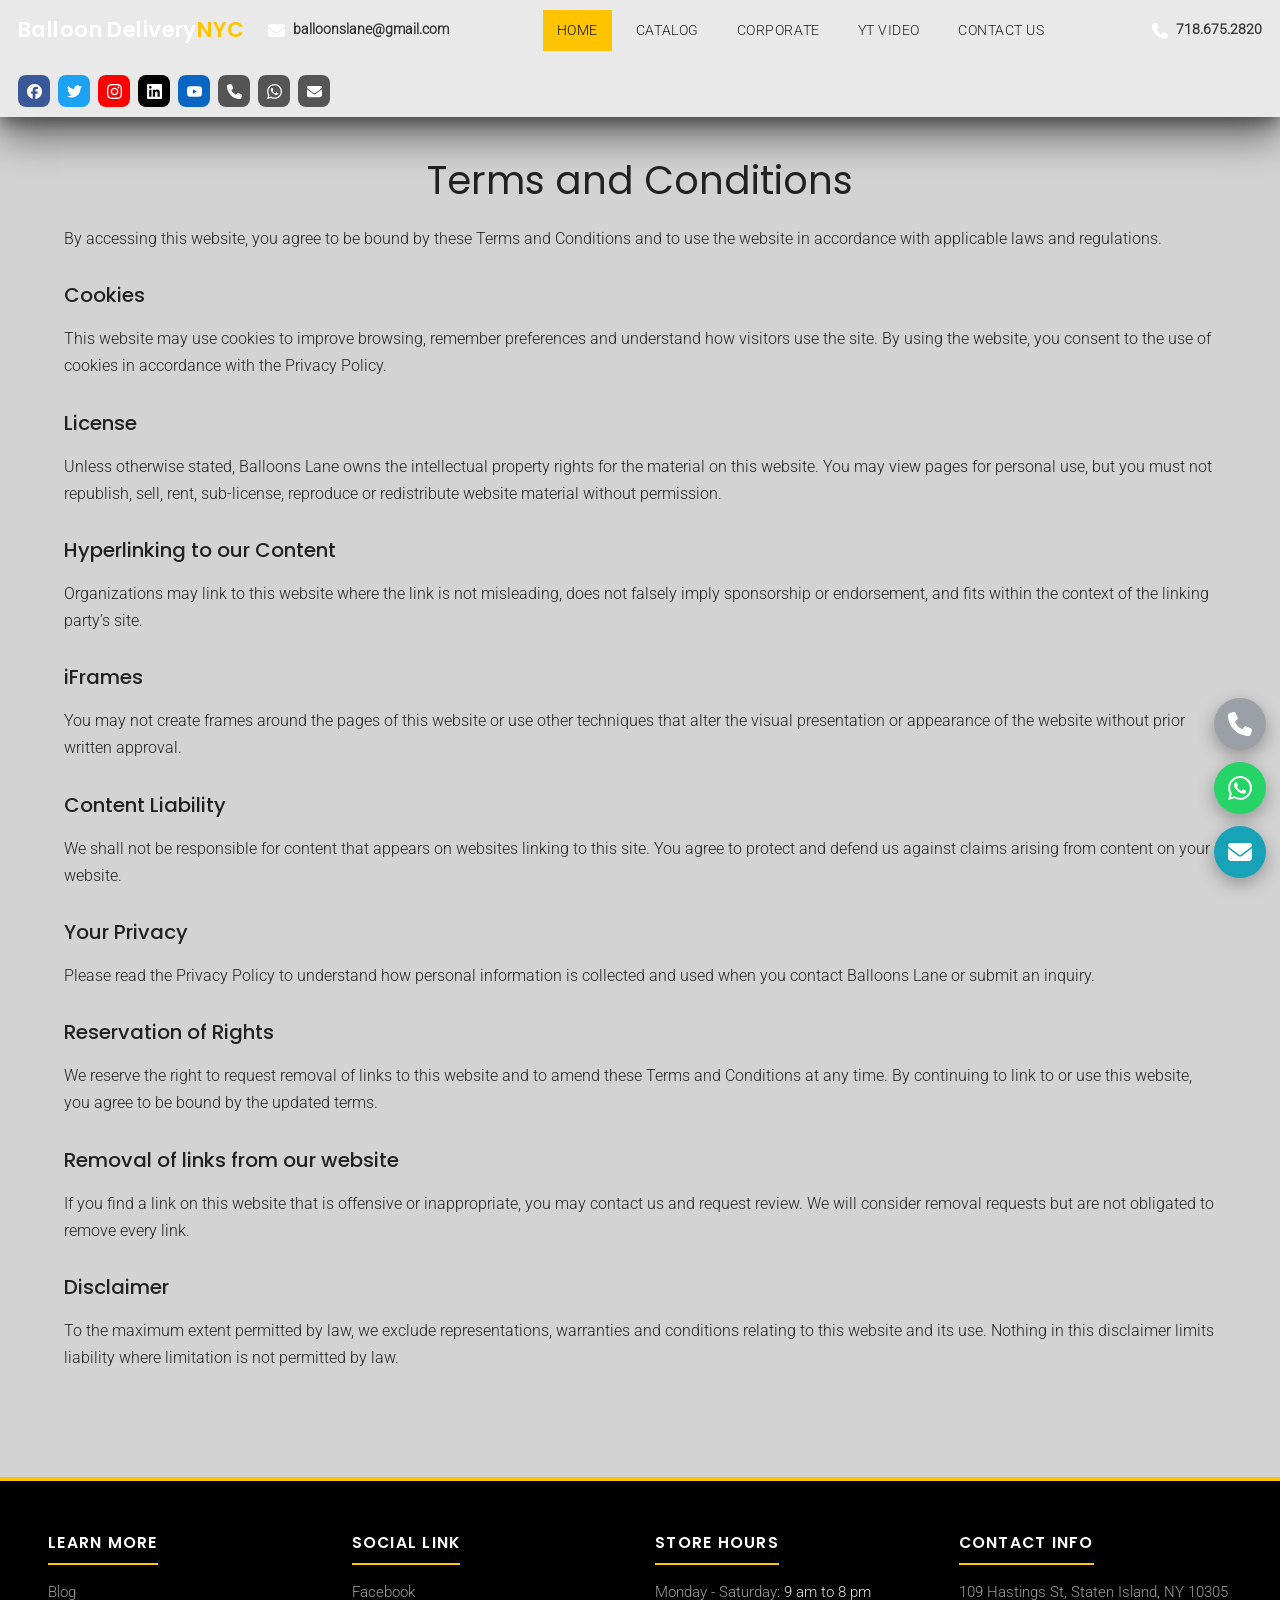
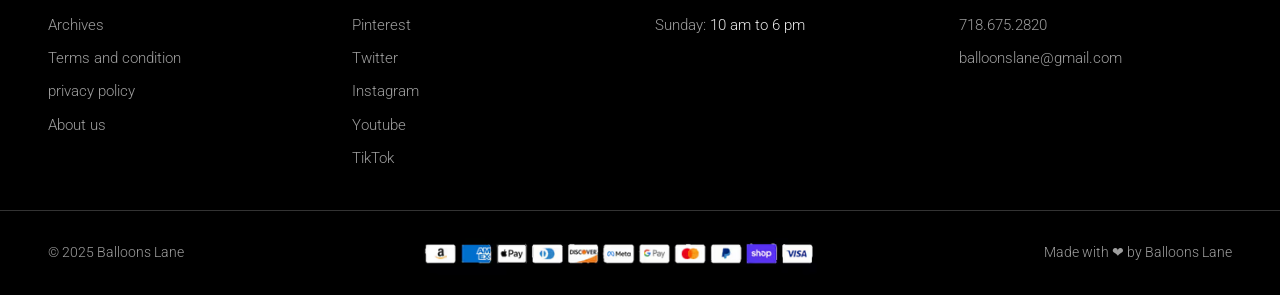
<file: terms-and-conditions/index.html>
<!DOCTYPE html><html lang="en"> <head><meta charset="utf-8"><meta name="viewport" content="width=device-width, initial-scale=1"><title>Terms And Conditions | Balloons Lane</title><meta name="description" content="Terms and Conditions for Balloons Lane and Balloon Delivery NYC."><meta name="robots" content="index, follow"><link rel="canonical" href="https://balloondeliverynyc.net/terms-and-conditions/"><meta property="og:type" content="website"><meta property="og:title" content="Terms And Conditions | Balloons Lane"><meta property="og:description" content="Terms and Conditions for Balloons Lane and Balloon Delivery NYC."><meta property="og:url" content="https://balloondeliverynyc.net/terms-and-conditions/"><meta property="og:image" content="https://balloondeliverynyc.net/images/hero-bg.avif"><meta name="twitter:card" content="summary_large_image"><link rel="icon" href="/favicon.ico" sizes="any"><link rel="icon" type="image/png" href="/images/favicon-512.png"><link rel="apple-touch-icon" href="/images/apple-touch-icon.png"><link rel="preload" as="font" type="font/woff2" href="/fonts/roboto-300-latin.woff2" crossorigin fetchpriority="high"><style>@font-face{font-family:Open Sans;font-style:normal;font-weight:300;font-display:swap;src:url(/fonts/open-sans-300-latin-ext.woff2) format("woff2");unicode-range:U+0100-02BA,U+02BD-02C5,U+02C7-02CC,U+02CE-02D7,U+02DD-02FF,U+0304,U+0308,U+0329,U+1D00-1DBF,U+1E00-1E9F,U+1EF2-1EFF,U+2020,U+20A0-20AB,U+20AD-20C4,U+2113,U+2C60-2C7F,U+A720-A7FF}@font-face{font-family:Open Sans;font-style:normal;font-weight:300;font-display:swap;src:url(/fonts/open-sans-300-latin.woff2) format("woff2");unicode-range:U+0000-00FF,U+0131,U+0152-0153,U+02BB-02BC,U+02C6,U+02DA,U+02DC,U+0304,U+0308,U+0329,U+2000-206F,U+20AC,U+2122,U+2191,U+2193,U+2212,U+2215,U+FEFF,U+FFFD}@font-face{font-family:Poppins;font-style:normal;font-weight:300;font-display:swap;src:url(/fonts/poppins-300-latin-ext.woff2) format("woff2");unicode-range:U+0100-02BA,U+02BD-02C5,U+02C7-02CC,U+02CE-02D7,U+02DD-02FF,U+0304,U+0308,U+0329,U+1D00-1DBF,U+1E00-1E9F,U+1EF2-1EFF,U+2020,U+20A0-20AB,U+20AD-20C4,U+2113,U+2C60-2C7F,U+A720-A7FF}@font-face{font-family:Poppins;font-style:normal;font-weight:300;font-display:swap;src:url(/fonts/poppins-300-latin.woff2) format("woff2");unicode-range:U+0000-00FF,U+0131,U+0152-0153,U+02BB-02BC,U+02C6,U+02DA,U+02DC,U+0304,U+0308,U+0329,U+2000-206F,U+20AC,U+2122,U+2191,U+2193,U+2212,U+2215,U+FEFF,U+FFFD}@font-face{font-family:Poppins;font-style:normal;font-weight:400;font-display:swap;src:url(/fonts/poppins-400-latin-ext.woff2) format("woff2");unicode-range:U+0100-02BA,U+02BD-02C5,U+02C7-02CC,U+02CE-02D7,U+02DD-02FF,U+0304,U+0308,U+0329,U+1D00-1DBF,U+1E00-1E9F,U+1EF2-1EFF,U+2020,U+20A0-20AB,U+20AD-20C4,U+2113,U+2C60-2C7F,U+A720-A7FF}@font-face{font-family:Poppins;font-style:normal;font-weight:400;font-display:swap;src:url(/fonts/poppins-400-latin.woff2) format("woff2");unicode-range:U+0000-00FF,U+0131,U+0152-0153,U+02BB-02BC,U+02C6,U+02DA,U+02DC,U+0304,U+0308,U+0329,U+2000-206F,U+20AC,U+2122,U+2191,U+2193,U+2212,U+2215,U+FEFF,U+FFFD}@font-face{font-family:Poppins;font-style:normal;font-weight:500;font-display:swap;src:url(/fonts/poppins-500-latin-ext.woff2) format("woff2");unicode-range:U+0100-02BA,U+02BD-02C5,U+02C7-02CC,U+02CE-02D7,U+02DD-02FF,U+0304,U+0308,U+0329,U+1D00-1DBF,U+1E00-1E9F,U+1EF2-1EFF,U+2020,U+20A0-20AB,U+20AD-20C4,U+2113,U+2C60-2C7F,U+A720-A7FF}@font-face{font-family:Poppins;font-style:normal;font-weight:500;font-display:swap;src:url(/fonts/poppins-500-latin.woff2) format("woff2");unicode-range:U+0000-00FF,U+0131,U+0152-0153,U+02BB-02BC,U+02C6,U+02DA,U+02DC,U+0304,U+0308,U+0329,U+2000-206F,U+20AC,U+2122,U+2191,U+2193,U+2212,U+2215,U+FEFF,U+FFFD}@font-face{font-family:Poppins;font-style:normal;font-weight:600;font-display:swap;src:url(/fonts/poppins-600-latin-ext.woff2) format("woff2");unicode-range:U+0100-02BA,U+02BD-02C5,U+02C7-02CC,U+02CE-02D7,U+02DD-02FF,U+0304,U+0308,U+0329,U+1D00-1DBF,U+1E00-1E9F,U+1EF2-1EFF,U+2020,U+20A0-20AB,U+20AD-20C4,U+2113,U+2C60-2C7F,U+A720-A7FF}@font-face{font-family:Poppins;font-style:normal;font-weight:600;font-display:swap;src:url(/fonts/poppins-600-latin.woff2) format("woff2");unicode-range:U+0000-00FF,U+0131,U+0152-0153,U+02BB-02BC,U+02C6,U+02DA,U+02DC,U+0304,U+0308,U+0329,U+2000-206F,U+20AC,U+2122,U+2191,U+2193,U+2212,U+2215,U+FEFF,U+FFFD}@font-face{font-family:Roboto;font-style:normal;font-weight:300;font-display:swap;src:url(/fonts/roboto-300-latin-ext.woff2) format("woff2");unicode-range:U+0100-02BA,U+02BD-02C5,U+02C7-02CC,U+02CE-02D7,U+02DD-02FF,U+0304,U+0308,U+0329,U+1D00-1DBF,U+1E00-1E9F,U+1EF2-1EFF,U+2020,U+20A0-20AB,U+20AD-20C4,U+2113,U+2C60-2C7F,U+A720-A7FF}@font-face{font-family:Roboto;font-style:normal;font-weight:300;font-display:swap;src:url(/fonts/roboto-300-latin.woff2) format("woff2");unicode-range:U+0000-00FF,U+0131,U+0152-0153,U+02BB-02BC,U+02C6,U+02DA,U+02DC,U+0304,U+0308,U+0329,U+2000-206F,U+20AC,U+2122,U+2191,U+2193,U+2212,U+2215,U+FEFF,U+FFFD}:root{--yellow:#FFC400;--yellow-dark:#E0A800;--header-gray:#E8730C;--body-gray:#E4E6E6;--band-gray:#DCE2E3;--hero-dark:#1E1E1E;--ink:#212121;--muted:#9E9E9E;--card-blue:#2E6E9E;--link-pink:#E91E63;--black:#000000;--wa-green:#25D366;--teal:#17A2B8;--fab-gray:#9AA0A6;--shadow-soft:0 16px 34px rgba(0,0,0,.32);--shadow-card:0 10px 22px rgba(0,0,0,.25);--shadow-product:-9px 11px 20px 0px rgba(0, 0, 0, .5);--shadow-band:-9px 11px 20px 0px rgba(0, 0, 0, .5);--radius:6px}*{box-sizing:border-box}html{scroll-behavior:smooth}body{margin:0;font-family:Segoe UI,Roboto,Helvetica Neue,Arial,sans-serif;color:var(--ink);background:var(--body-gray);line-height:1.7}h1,h2,h3,h4{line-height:1.35;margin:0 0 .6em;font-family:Poppins,Comfortaa,Segoe UI,sans-serif}img{max-width:100%;height:auto;display:block}a{color:var(--link-pink)}.container{max-width:none;width:100%;margin:0 auto;padding:0 clamp(16px,4vw,48px)}.band{background:var(--band-gray);border-radius:var(--radius);box-shadow:var(--shadow-band);text-align:center;padding:22px 18px;margin:34px auto;max-width:none}.band h2,.band h3{font-family:Poppins,Segoe UI,sans-serif;font-weight:300;text-transform:uppercase;letter-spacing:.06em;margin:0;color:#000;font-size:24px;line-height:.1}.band .sub{margin:.4em 0 0;color:#555;font-size:.95rem}.site-header{position:static;top:0;z-index:50;background:var(--header-gray);box-shadow:0 6px 14px #00000059,0 20px 38px #00000080}.header-contact{display:flex;align-items:center;gap:8px;font-size:.9rem;color:#fff}.header-contact a{color:#fff;text-decoration:none;font-weight:600}.main-nav a{text-decoration:none;color:#fff;font-weight:400;font-size:.85rem;text-transform:uppercase;letter-spacing:.04em;padding:9px 14px;border-radius:0;white-space:nowrap;transition:background .2s,color .2s}.main-nav a:hover,.main-nav a.active{background:#000;color:#fff}.nav-toggle{display:none;margin-left:auto;background:none;border:0;cursor:pointer;font-size:1.7rem;line-height:1;color:#fff;padding:6px 10px}.header-social a{width:32px;height:32px;border-radius:8px;background:#555;color:#fff;display:flex;align-items:center;justify-content:center;text-decoration:none;font-size:.8rem;font-weight:700}.hero-split{display:flex;padding:0;background:#5e5e5e;min-height:780px}.hero-pane{position:relative;width:50%}.hero-left{background:url(/images/hero-bg.avif) center 20%/cover no-repeat;display:flex;flex-direction:column;justify-content:center}.hero-left:before{content:"";position:absolute;inset:0;background:#0009}.hero-left-text{position:relative;padding:90px 34px 90px 30px}.hero-left-text h1{font-family:Open Sans,sans-serif;font-size:clamp(25px,1.1rem + 1.6vw,34px);font-weight:300;color:#fff;line-height:1.3;text-wrap:balance;margin:0}.hero-left-text p{font-family:Roboto,sans-serif;font-size:clamp(13.5px,.7rem + .5vw,15.5px);font-weight:300;color:var(--yellow);margin:14px 0 0}.hero-right{overflow:hidden;background:#000}.hero-right video{position:absolute;inset:0;width:100%;height:100%;object-fit:cover;display:block}.video-section{background:#000;padding:40px 20px}.video-single{max-width:none;margin:0 auto;border-radius:18px;overflow:hidden;box-shadow:var(--shadow-soft)}.video-single iframe{width:100%;aspect-ratio:16/9;border:0;display:block}.btn{display:inline-block;border:0;cursor:pointer;text-decoration:none;font-weight:600;line-height:1;text-transform:uppercase;letter-spacing:.05em;border-radius:6px;box-shadow:var(--shadow-card);transition:transform .15s,box-shadow .15s}.btn:hover{transform:translateY(-2px)}.btn-yellow{background:var(--yellow);color:#222;padding:15px 46px;font-size:1rem}.btn-yellow:hover{background:var(--yellow-dark)}.btn-blue{background:var(--card-blue);color:#fff;padding:11px 26px;font-size:.85rem;border-radius:6px;box-shadow:var(--shadow-card)}.btn-wide{display:block;width:85%;margin:26px auto;text-align:center}.inquiry-form{background:transparent;border-radius:0;box-shadow:none;padding:6px 0 10px;max-width:none;margin:0 auto}.inquiry-form .row{display:grid;grid-template-columns:1fr 1fr;gap:16px}.inquiry-form .field{margin-bottom:16px}.inquiry-form label{display:block;font-weight:600;margin-bottom:6px;font-size:.92rem}.inquiry-form ::placeholder{color:#9a9a9a}.inquiry-form input[type=text],.inquiry-form input[type=email],.inquiry-form input[type=tel],.inquiry-form input[type=date],.inquiry-form select,.inquiry-form textarea{width:100%;padding:13px 16px;border:1px solid #c9c9c9;border-radius:10px;font-size:1rem;font-family:inherit;background:#fff}.inquiry-form textarea{border-radius:10px;min-height:130px;resize:vertical}.inquiry-form input:focus,.inquiry-form select:focus,.inquiry-form textarea:focus{outline:2px solid var(--yellow);border-color:var(--yellow)}.form-note{font-size:.85rem;color:#666;text-align:center;margin-top:12px}.card-grid{display:grid;grid-template-columns:repeat(auto-fill,minmax(240px,1fr));gap:26px;margin:26px 0}.cat-card{background:#fff;border-radius:var(--radius);box-shadow:var(--shadow-card);overflow:hidden;text-align:center;padding-bottom:20px;display:flex;flex-direction:column}.cat-card img{width:100%;aspect-ratio:1/1;object-fit:cover}.cat-card h3{font-size:1.05rem;margin:14px 12px 6px;text-transform:uppercase;letter-spacing:.03em}.cat-card p{font-size:.9rem;color:#555;margin:0 14px 14px;flex:1}.cat-card .btn-blue{margin:0 16px}.gallery-grid{display:grid;grid-template-columns:repeat(auto-fill,minmax(200px,1fr));gap:18px;margin:22px 0}.gallery-grid figure{margin:0;background:#fff;border-radius:12px;overflow:hidden;box-shadow:var(--shadow-card)}.gallery-grid img{width:100%;aspect-ratio:1/1;object-fit:cover}.gallery-grid figcaption{padding:10px;font-size:.82rem;text-align:center;color:#444}.corp-wrap{position:relative;max-width:none;margin:0 auto;padding:0;overflow:hidden}.corp-track{display:flex;width:max-content;padding:10px 0;animation:corp-scroll 30s linear infinite}.corp-logo{flex:0 0 280px;background:transparent;border-radius:0;box-shadow:none;height:150px;display:flex;align-items:center;justify-content:center;padding:10px 14px}.corp-logo img{max-width:240px;max-height:125px;width:auto;height:auto;object-fit:contain}@keyframes corp-scroll{0%{transform:translate(0)}to{transform:translate(-50%)}}@media(prefers-reduced-motion:reduce){.corp-track{animation:none}}.video-grid{display:grid;grid-template-columns:1fr 1fr;gap:26px;max-width:none;margin:0 auto}.video-card{border:0;border-radius:20px;overflow:hidden;background:#000;box-shadow:var(--shadow-soft)}.more-video{text-align:center;margin-top:18px}.seo-copy{max-width:1350px;box-sizing:border-box;margin:0 auto;text-align:center;padding:10px clamp(16px,4vw,48px) 30px}.seo-copy h2{font-size:clamp(1.3rem,2.6vw,1.8rem);margin:1.6em 0 .6em}.seo-copy h3{font-size:1.15rem;margin:1.4em 0 .5em}.seo-copy h4{font-size:1.05rem;margin:1.2em 0 .4em}.seo-copy p{margin:0 0 1em}.check-list{list-style:none;padding:0;margin:1em auto;max-width:640px;text-align:center}.check-list li{margin:.45em 0}.check-list li:before{content:"✔ ";color:#2e7d32;font-weight:800}.faq{max-width:none;margin:0 auto}.faq-item{background:#d3d9db;border-radius:8px;box-shadow:var(--shadow-card);margin-bottom:14px;overflow:hidden}.faq-q{width:100%;text-align:left;background:none;border:0;cursor:pointer;padding:18px 20px;font-size:1rem;font-weight:700;color:var(--ink);display:flex;gap:12px;align-items:center;font-family:inherit}.faq-q .marker{color:#000;font-size:.9em}.faq-a{max-height:0;overflow:hidden;transition:max-height .3s ease;padding:0 20px}.faq-item.open .faq-a{max-height:600px;padding:0 20px 18px}.loc-section{max-width:none;margin:0 auto 30px}.loc-grid{columns:6 150px;column-gap:22px;list-style:none;padding:0;margin:0}.loc-grid li{break-inside:avoid;margin-bottom:.4em;font-size:.9rem}.loc-grid a{color:#444;text-decoration:none}.loc-grid a:hover{color:var(--link-pink)}.review-grid{display:grid;grid-template-columns:repeat(auto-fill,minmax(280px,1fr));gap:24px;max-width:none;margin:0 auto}.review-card{background:#fff;border-radius:var(--radius);box-shadow:var(--shadow-card);padding:24px;text-align:center}.review-card img{width:72px;height:72px;border-radius:50%;object-fit:cover;margin:0 auto 12px}.review-card h4{margin:0 0 8px}.review-card p{font-size:.92rem;color:#555;margin:0}.contact-hero{background:var(--hero-dark);color:#fff;text-align:center;padding:60px 20px}.contact-hero h1{font-size:clamp(1.8rem,3.4vw,2.6rem);margin:0}.contact-cards{display:grid;grid-template-columns:repeat(auto-fit,minmax(240px,1fr));gap:22px;max-width:none;margin:34px auto}.contact-card{background:#fff;border-radius:var(--radius);box-shadow:var(--shadow-card);padding:28px;text-align:center}.contact-card h3{margin:0 0 10px;text-transform:uppercase;font-size:1rem;letter-spacing:.05em}.contact-card a{color:var(--ink);font-weight:700;text-decoration:none;font-size:1.05rem}.contact-card a:hover{color:var(--link-pink)}.map-embed{max-width:none;margin:0 auto 34px;border-radius:var(--radius);overflow:hidden;box-shadow:var(--shadow-soft)}.map-embed iframe{width:100%;height:380px;border:0;display:block}.social-row{display:flex;gap:12px;justify-content:center;margin:18px 0 40px}.social-row a{width:48px;height:48px;border-radius:12px;background:#333;color:#fff;display:flex;align-items:center;justify-content:center;text-decoration:none;font-weight:800;font-size:.85rem}.social-row a:hover{background:var(--yellow);color:#222}.site-footer{background:var(--black);color:var(--muted);margin-top:50px;border-top:4px solid var(--yellow)}.footer-grid{max-width:none;margin:0 auto;padding:48px clamp(16px,4vw,48px) 30px;display:grid;grid-template-columns:repeat(auto-fit,minmax(220px,1fr));gap:30px}.footer-grid h4{color:#fff;text-transform:uppercase;letter-spacing:.08em;font-size:.98rem;margin:0 0 16px;padding-bottom:9px;border-bottom:2px solid var(--yellow);display:inline-block}.footer-grid li{margin-bottom:10px;font-size:.94rem;line-height:1.55}.footer-grid a{color:var(--muted);text-decoration:none;transition:color .2s ease}.footer-grid a:hover{color:var(--yellow)}.footer-bottom{border-top:1px solid #333;max-width:none;margin:0 auto;padding:20px clamp(16px,4vw,48px);display:flex;align-items:center;justify-content:space-between;gap:16px;flex-wrap:wrap;font-size:.88rem}.pay-icons{display:flex;gap:8px;flex-wrap:wrap;justify-content:center}.pay-icons span{background:#222;border:1px solid #444;border-radius:6px;color:#ddd;font-size:.68rem;font-weight:700;padding:5px 9px;white-space:nowrap}.contact-hero-banner{position:relative;background:linear-gradient(135deg,#2e6e9e,#5aa0c8,#e8730c);color:#fff;text-align:center;min-height:100vh;min-height:100svh;display:flex;align-items:center;justify-content:center;padding:90px 20px 120px}.contact-hero-inner{width:100%}.contact-hero-inner h1{font-size:clamp(2.9rem,6vw,4.4rem);margin:0 0 .3em;color:#fff;font-weight:700;text-shadow:0 2px 16px rgba(0,0,0,.5)}.contact-hero-inner .order-link{margin:.3em 0}.contact-hero-inner .order-link a{color:#fff;font-size:2rem;font-weight:600;text-decoration:none;text-shadow:0 2px 12px rgba(0,0,0,.5)}.contact-hero-inner .order-link a:hover{text-decoration:underline}.contact-hero-inner .lane-domain{color:#fff;opacity:.85;font-size:1.1rem;margin:.3em 0 0}.wave-divider{display:block;width:100%;height:70px;position:absolute;left:0;bottom:-1px}.wave-divider.top{top:-1px;bottom:auto;transform:scaleY(-1)}.info-bar-section{padding:10px 20px 30px;text-align:center}.info-bar{background:#cd6b2f;border-radius:6px;box-shadow:-16px 17px 17px #00000080;max-width:1250px;margin:36px auto 0;position:relative;z-index:2;display:grid;grid-template-columns:repeat(3,1fr);gap:14px;padding:30px 26px;color:#fff}.info-cell{display:flex;flex-direction:column;align-items:center;gap:10px}.info-icon{display:block;line-height:0}.info-icon svg{width:52px;height:52px;fill:#ffc72f}.info-cell a{color:#fff;text-decoration:none;font-size:1.2rem;font-weight:500}.info-cell a:hover{text-decoration:underline}.designs-section{position:relative;background:#62a9a4;text-align:center;margin:50px 0 0;padding:110px 20px}.designs-inner p{color:#fff;font-size:1.15rem;margin:0 0 18px}.designs-inner .btn{display:block;width:200px;margin:0 auto 14px;border-radius:42px;box-shadow:-15px 11px 19px #00000080}.designs-inner .btn-orange{background:#d3602d;padding:14px 50px}.designs-inner .btn-orange:hover{background:#d3602d}.designs-inner .btn-yellow-sm{background:#f90;color:#fff;padding:15px 30px}.btn-orange{background:#e67e22;color:#fff;padding:12px 30px;font-size:.95rem}.btn-orange:hover{background:#d35400}.btn-yellow-sm{background:var(--yellow);color:#8a6d00;padding:12px 30px;font-size:.95rem}.store-policy{text-align:center;padding:40px 20px 50px}.store-policy h2{font-size:1.6rem;font-weight:400;margin:0 0 .5em}.store-policy p{margin:0;color:#333}@media(max-width:700px){.info-bar{grid-template-columns:1fr;margin-top:-20px}.contact-hero-banner{padding:60px 20px 100px}}.fab-phone{background:var(--fab-gray)}.fab-wa{background:var(--wa-green)}.fab-mail{background:var(--teal)}@media(max-width:860px){.hero-split{flex-direction:column;min-height:0}.hero-pane{width:100%}.hero-right{aspect-ratio:16/9;min-height:0}.hero-left{min-height:560px}@media(max-width:600px){.hero-left{aspect-ratio:9/16;min-height:0}}.hero-left-text{padding:70px 24px 70px 30px}.hero-left{padding:40px 24px}.video-grid,.inquiry-form .row{grid-template-columns:1fr}.inquiry-form{padding:24px 18px}.nav-toggle{display:block}.main-nav{display:none;position:absolute;top:100%;left:0;right:0;z-index:55;flex-direction:column;flex-wrap:nowrap;gap:0;margin:0;background:var(--header-gray);box-shadow:0 18px 24px #00000059;padding:6px 0}.main-nav.open{display:flex}.main-nav a{padding:13px 20px;font-size:.95rem}.header-contact span.hide-m,.header-social{display:none}}.yt-facade{position:relative;width:100%;padding:0;border:0;background:#000;cursor:pointer;display:block}.yt-facade img{width:100%;aspect-ratio:16/9;object-fit:cover;display:block}.yt-facade .yt-play{position:absolute;top:50%;left:50%;transform:translate(-50%,-50%);width:64px;height:64px;border-radius:50%;background:#000000a6;color:#fff;font-size:1.5rem;display:flex;align-items:center;justify-content:center}.yt-facade:hover .yt-play,.yt-facade:focus-visible .yt-play{background:var(--yellow);color:#222}.video-card iframe{width:100%;aspect-ratio:16/9;border:0;display:block}:focus-visible{outline:3px solid var(--card-blue);outline-offset:2px}@media(prefers-reduced-motion:reduce){*,*:before,*:after{animation-duration:.01ms!important;transition-duration:.01ms!important;scroll-behavior:auto!important}}.header-social a{transition:filter .2s ease}.sr-only{position:absolute;width:1px;height:1px;overflow:hidden;clip:rect(0 0 0 0);white-space:nowrap}.cat-row{display:grid;grid-template-columns:repeat(8,1fr);gap:14px;margin:26px 0 6px}.cat-mini{display:block;text-decoration:none}.cat-mini img{width:100%;aspect-ratio:3/4;object-fit:cover;border:0;box-shadow:var(--shadow-product);background:#fff}.cat-mini .mini-btn{display:block;text-decoration:none;margin-top:10px;background:var(--card-blue);color:#fff;text-align:center;font-weight:600;font-size:.8rem;line-height:1;padding:10px 6px;border-radius:6px;box-shadow:var(--shadow-product)}.cat-mini:hover .mini-btn{background:#265d84}@media(max-width:1000px){.cat-row{grid-template-columns:repeat(4,1fr)}}@media(max-width:520px){.cat-row{grid-template-columns:1fr}}.seo-copy h2,.seo-copy h3,.seo-copy h4{font-weight:400}.loc-grid{list-style:disc;padding-left:18px}.loc-grid li{font-size:.88rem}.pay-strip{height:28px;width:auto;max-width:100%;margin:0 auto}@media(max-width:520px){.hero-left{min-height:400px}.hero-left-text{padding:54px 18px 54px 20px}.hero-left-text h1{font-size:27px}.hero-left-text p{font-size:14px}}.prod-grid{display:grid;grid-template-columns:repeat(8,1fr);gap:16px;margin:24px 0 40px}.prod-card{display:flex;flex-direction:column}.prod-card img{width:100%;aspect-ratio:3/4;object-fit:cover;border:0;box-shadow:var(--shadow-product);background:#fff}.prod-btn{display:block;margin-top:10px;background:var(--card-blue);color:#fff;text-align:center;font-weight:600;font-size:.8rem;line-height:1;padding:10px 6px;border-radius:6px;box-shadow:var(--shadow-product);text-decoration:none}a.prod-btn:hover{background:#265d84}.prod-btn.static{cursor:default;opacity:.85}@media(max-width:1000px){.prod-grid{grid-template-columns:repeat(4,1fr)}}@media(max-width:520px){.prod-grid{grid-template-columns:repeat(2,1fr)}}.social-row a:nth-child(1){background:#3b5998}.social-row a:nth-child(2){background:#55acee}.social-row a:nth-child(3){background:#262626}.social-row a:nth-child(4){background:#007bb5}.social-row a:nth-child(5){background:#cb2027}.social-row a:nth-child(6){background:#e62117}@media(max-width:1000px){.corp-logo{flex-basis:220px;height:130px}.corp-logo img{max-height:105px}}@media(max-width:560px){.corp-logo{flex-basis:180px;height:110px}.corp-logo img{max-height:88px}}.header-social a img{width:15px;height:15px;display:block}.social-row a img{width:22px;height:22px;display:block}.fab img{width:26px;height:26px;display:block}.contact-form-card{background:#fff;border-radius:var(--radius);box-shadow:var(--shadow-card);max-width:1000px;margin:0 auto 40px;padding:28px}.contact-form-card .field label{position:absolute;width:1px;height:1px;overflow:hidden;clip:rect(0 0 0 0);white-space:nowrap}.contact-form-card .form-note{margin-top:14px}.contact-hero-inner h1,.contact-hero-inner .order-link a,.contact-hero-inner .lane-domain{text-shadow:0 2px 10px rgba(0,0,0,.55)}.map-embed.tall iframe{height:450px}.map-embed.narrow{max-width:1250px}.fab img{width:24px;height:24px}.elementor-shape{overflow:hidden;position:absolute;left:0;width:100%;line-height:0;direction:ltr;z-index:2}.elementor-shape-bottom{bottom:-1px;transform:rotate(180deg)}.elementor-shape svg{display:block;width:calc(213% + 1.3px);height:169px;position:relative;left:50%;transform:translate(-50%) rotateY(180deg)}.elementor-shape .elementor-shape-fill{fill:#e4e6e6}@media(max-width:768px){.elementor-shape svg{width:calc(300% + 1.3px);height:111px}}.social-row a svg{width:22px;height:22px;fill:#fff}.social-row a:hover svg{fill:#222}.fancy-wave{position:absolute;top:-1px;left:0;width:100%;line-height:0;z-index:2}.fancy-wave svg{display:block;width:100%;height:110px}.fancy-wave .w1{fill:#e4e6e6;opacity:.35}.fancy-wave .w2{fill:#e4e6e6;opacity:.6}.fancy-wave .w3{fill:#e4e6e6;opacity:1}@media(max-width:768px){.fancy-wave svg{height:70px}}@media(max-width:700px){.footer-grid{grid-template-columns:1fr 1fr;gap:26px;padding-top:38px}.footer-bottom{justify-content:center;text-align:center}.pay-strip{max-width:100%;height:auto}}@media(max-width:860px){.header-inner{gap:10px 12px}.brand{order:1}.header-contact-email{order:1;margin-left:auto}.header-contact-email span.hide-m{display:inline}.nav-toggle{order:2;margin-left:0}.header-contact-phone{order:2}.header-social{order:2;display:flex;margin-left:auto;gap:6px}.header-social a{width:27px;height:27px;border-radius:6px}.header-social a img{width:13px;height:13px}.header-contact{font-size:.84rem}.header-contact svg{flex:none}}img,iframe,video{max-width:100%}html,body{overflow-x:clip}@media(max-width:700px){.band h2,.band h3{font-size:20px;line-height:1.3}.seo-copy h2{font-size:1.3rem;line-height:1.32}.seo-copy h3{font-size:1.08rem;line-height:1.38}.seo-copy h4{font-size:1rem;line-height:1.42}.seo-copy p{line-height:1.65}.faq-q{line-height:1.4}.inquiry-form input,.inquiry-form select,.inquiry-form textarea{font-size:16px}}.catalog-wrap .loc-section h3{font-family:Roboto,sans-serif;font-size:20px;font-weight:300;color:#000;text-align:left;line-height:1.3;margin:20px 0 8px}.catalog-wrap .loc-section h4{font-family:Roboto,sans-serif;font-size:16px;font-weight:300;color:#000;text-align:left;line-height:1.35;margin:14px 0 6px}.catalog-wrap .loc-grid{font-family:Open Sans,sans-serif;font-size:12px;font-weight:300;color:#000;line-height:1.65}.catalog-wrap .loc-grid li{font-size:12px;margin-bottom:2px}.blocks-grid{display:grid;grid-template-columns:repeat(auto-fill,minmax(215px,1fr));gap:4px 28px;align-items:start;text-align:left}.cat-block{min-width:0}.mini-list{list-style:disc;padding-left:18px;margin:0 0 14px;text-align:left;font-family:Open Sans,sans-serif;font-size:12px;font-weight:300;color:#000;line-height:1.65}.mini-list li{font-size:12px;margin-bottom:2px}.catalog-hero{background:#e4e6e6;color:#111;text-align:center;padding:44px 20px 26px}.catalog-hero h1{font-size:clamp(1.8rem,3.4vw,2.6rem);margin:0;color:#111}.review-marquee{overflow:hidden;padding:26px 0 8px}.review-track{display:flex;gap:22px;width:max-content;animation:review-scroll 60s linear infinite}.review-card{flex:0 0 350px;background:#fff;border:1px solid #e2e6e6;border-radius:14px;box-shadow:0 6px 18px #00000012;padding:22px;text-align:left}.review-head{display:flex;align-items:center;gap:12px;margin-bottom:10px}.review-ava{flex:none;width:46px;height:46px;border-radius:50%;background:linear-gradient(135deg,#ffc72f,#f39c12);color:#fff;display:flex;align-items:center;justify-content:center;font-family:Poppins,sans-serif;font-weight:600;font-size:1rem}.review-card h4{font-family:Poppins,sans-serif;font-size:.95rem;font-weight:600;margin:0;color:#1d1d1f}.review-stars{color:#e8a100;font-size:.8rem;letter-spacing:2px;line-height:1}.review-card p{font-size:.86rem;line-height:1.65;color:#333;margin:0}@keyframes review-scroll{0%{transform:translate(0)}to{transform:translate(-50%)}}@media(max-width:520px){.review-card{flex-basis:300px}}section[id]{scroll-margin-top:96px}@media(max-width:860px){section[id]{scroll-margin-top:148px}}.catalog-wrap .review-card{text-align:left;margin:0}.catalog-wrap .centered-blocks .cat-block h3,.catalog-wrap .centered-blocks .cat-block h4{text-align:center}.catalog-wrap .centered-blocks .mini-list{text-align:center;list-style-position:inside;padding-left:0}.catalog-wrap .centered-blocks .cat-block h3,.catalog-wrap .centered-blocks .cat-block h4{text-align:left}.catalog-wrap .centered-blocks .mini-list{text-align:left;list-style-position:outside;padding-left:18px}.blocks-grid{grid-template-columns:repeat(auto-fit,minmax(215px,240px));justify-content:center}@media(max-width:600px){.hero-left{background-image:url(/images/hero-bg.avif)}}@media(max-width:600px){.container{padding-left:12px;padding-right:12px}.band{padding:16px 12px;margin:24px auto}.band h2,.band h3{font-size:18px}.catalog-hero{padding:28px 12px 18px}.catalog-hero h1{font-size:1.5rem}.contact-hero{padding:40px 12px}.contact-hero h1{font-size:1.5rem}.contact-hero-banner{padding:60px 12px 90px}.contact-hero-inner h1{font-size:2.1rem}.contact-hero-inner .order-link a{font-size:1.4rem}.contact-hero-inner .lane-domain{font-size:.95rem}.catalog-wrap .loc-section{margin-bottom:22px}.catalog-wrap .loc-section h3{font-size:17px}.catalog-wrap .loc-section h4{font-size:14px}.seo-copy{padding:8px 12px 20px}.seo-copy h2{font-size:1.2rem}.video-section{padding:28px 12px}.card-grid{gap:18px;margin:18px 0}.cat-card{padding-bottom:16px}.cat-card h3{font-size:.98rem}.gallery-grid{gap:14px;margin:16px 0}.video-grid{gap:18px}.review-marquee{padding:18px 0 4px}.review-card{padding:18px 16px}.faq-item{margin-bottom:10px}.faq-q{padding:14px 16px}.faq-item.open .faq-a{padding:0 16px 14px}.inquiry-form{padding:16px 12px}.contact-form-card{padding:20px 16px;margin-bottom:28px}.contact-cards{margin:24px auto;gap:16px}.contact-card{padding:20px 16px}.map-embed{margin-bottom:24px}.map-embed iframe{height:300px}.map-embed.tall iframe{height:360px}.info-bar-section{padding:8px 12px 20px}.info-bar{padding:22px 16px;gap:10px}.info-icon svg{width:40px;height:40px}.info-cell a{font-size:1rem}.designs-section{padding:60px 12px}.designs-inner p{font-size:1rem}.store-policy{padding:28px 12px 36px}.store-policy h2{font-size:1.3rem}.social-row{margin:14px 0 28px}.social-row a{width:44px;height:44px}.footer-grid{padding:32px 12px 20px;gap:20px}.footer-bottom{padding:14px 12px}.header-inner{padding:8px 12px}.brand img{height:52px}.btn-yellow{padding:13px 28px}.btn-blue{padding:10px 20px}}.field-error{color:#b71c1c;font-size:.85rem;margin:6px 0 0}.field-invalid{border-color:#b71c1c!important}.inquiry-form button[type=submit]:disabled{opacity:.7}@media(min-width:1024px){.blocks-grid--5{grid-template-columns:repeat(5,1fr)}.blocks-grid--6{grid-template-columns:repeat(6,1fr)}.blocks-grid--4{grid-template-columns:repeat(4,1fr)}.blocks-grid--5,.blocks-grid--6,.blocks-grid--4{gap:4px 14px}}@media(min-width:700px)and (max-width:1023px){.blocks-grid--5,.blocks-grid--6{grid-template-columns:repeat(3,1fr)}.blocks-grid--4{grid-template-columns:repeat(2,1fr)}}@media(min-width:520px)and (max-width:699px){.blocks-grid--5,.blocks-grid--6,.blocks-grid--4{grid-template-columns:repeat(2,1fr)}}@media(max-width:519px){.blocks-grid--5,.blocks-grid--6,.blocks-grid--4{grid-template-columns:1fr}}.school-logo{display:flex;align-items:flex-end;gap:6px;line-height:1}.school-logo-word{font-family:Poppins,sans-serif;font-weight:600;font-size:34px;letter-spacing:-.02em;color:#fff;text-transform:lowercase}.school-logo-balloons{display:flex;gap:2px;padding-bottom:8px}.school-logo-balloons i{display:block;width:14px;height:18px;border-radius:50%/55% 55% 45% 45%}.school-logo-balloons i:nth-child(1){background:#2e6e9e}.school-logo-balloons i:nth-child(2){background:#ffc400}.school-logo-balloons i:nth-child(3){background:#e91e63}@media(max-width:640px){.school-logo-word{font-size:26px}}.hero-left{background:url(/images/hero-bg.avif) center 20%/cover no-repeat}.corp-text-logo{font-family:Poppins,sans-serif;font-weight:600;font-size:28px;color:#111;white-space:nowrap}:root{--header-gray:#5E6B73;--body-gray:#D3D3D3;--band-gray:#D3D3D3}html,body{overflow-x:hidden;max-width:100%}.container{width:90%;max-width:1350px;padding-left:0;padding-right:0}.band,.seo-copy{width:90%;max-width:1350px}.legal-copy{width:90%;max-width:1350px;margin:0 auto;padding:10px 0 40px}.legal-copy h1{font-size:clamp(1.7rem,3vw,2.4rem);font-weight:400;text-align:center;margin:28px 0 18px}.legal-copy h2{font-size:1.25rem;font-weight:500;margin:1.5em 0 .5em}.legal-copy p,.legal-copy li{font-size:1rem}.brand-text{color:#fff;font-family:Poppins,Segoe UI,sans-serif;font-size:1.35rem;font-weight:600;letter-spacing:.02em;white-space:nowrap}.brand-text span{color:var(--yellow)}.brand-text:hover{color:#fff}.hero-split{background:#5e5e5e}.hero-left-text h2{font-family:Roboto,sans-serif;font-size:30px;font-weight:400;color:#fff;line-height:1.3;margin:0}.hero-left-text p{color:#fff;font-weight:200}.btn,.btn-yellow,.btn-yellow-sm,.btn:link,.btn:visited,.btn:hover,.btn:active,.btn-yellow:link,.btn-yellow:visited,.btn-yellow:hover,.btn-yellow:active,.btn-yellow-sm:link,.btn-yellow-sm:visited,.btn-yellow-sm:hover,.btn-yellow-sm:active{color:#fff!important}.form-note-ok{color:#1b7a2e;font-weight:600}.form-note-error{color:#b00020;font-weight:600}.catalog-grid,.gallery-grid,.footer-grid,.blocks-grid,.contact-grid,.video-grid{grid-template-columns:repeat(4,minmax(0,1fr))}.blocks-grid--5{grid-template-columns:repeat(5,minmax(0,1fr))}.blocks-grid--6{grid-template-columns:repeat(6,minmax(0,1fr))}.blocks-grid--4{grid-template-columns:repeat(4,minmax(0,1fr))}.video-grid{grid-template-columns:repeat(2,minmax(0,1fr))}.contact-grid{grid-template-columns:repeat(3,minmax(0,1fr))}.waves-divider{display:block;width:100%;height:70px;margin-top:-1px}.contact-hero{position:relative;background:#5e5e5e;color:#fff;text-align:center;padding:70px 5% 30px;overflow:hidden}.contact-hero h1{color:#fff;font-weight:400;margin:0}.contact-hero p{max-width:90%;margin:12px auto 0}@media(max-width:1024px){.catalog-grid,.gallery-grid,.blocks-grid--5,.blocks-grid--6{grid-template-columns:repeat(3,minmax(0,1fr))}.footer-grid{grid-template-columns:repeat(2,minmax(0,1fr))}}@media(max-width:899px){.header-inner{justify-content:center}.catalog-grid,.gallery-grid,.blocks-grid,.blocks-grid--4,.blocks-grid--5,.blocks-grid--6{grid-template-columns:repeat(2,minmax(0,1fr))}.contact-grid,.video-grid{grid-template-columns:minmax(0,1fr)}.hero-split{flex-direction:column;min-height:0}.hero-left{min-height:520px}}@media(max-width:779px){.hero-right{display:none}.hero-left{min-height:460px}.hero-left-text{padding:60px 22px}.hero-left-text h2{font-size:25px}.brand-text{font-size:1.1rem}.main-nav{flex-wrap:wrap}}@media(max-width:480px){.catalog-grid,.gallery-grid,.blocks-grid,.blocks-grid--4,.blocks-grid--5,.blocks-grid--6,.footer-grid{grid-template-columns:minmax(0,1fr)}.hero-left{min-height:400px}.hero-left-text h2{font-size:22px}.container,.band,.seo-copy,.legal-copy{width:90%}}.site-header{position:static;top:0;z-index:50;background:#e9e9e9;box-shadow:0 6px 14px #00000059,0 20px 38px #00000080}.header-inner{position:relative;max-width:1280px;margin:0 auto;padding:10px 18px;display:flex;align-items:center;gap:24px;flex-wrap:wrap}.brand{display:flex;align-items:center;text-decoration:none}.brand img{height:64px;width:auto;display:block}.header-contact{display:flex;align-items:center;gap:8px;font-size:.9rem;color:#333}.header-contact a{color:#333;text-decoration:none;font-weight:600}.main-nav{margin:0 auto;display:flex;gap:10px;flex-wrap:nowrap;justify-content:center}.main-nav a,.main-nav a:link,.main-nav a:visited{color:#212121;text-decoration:none;font-weight:400;font-size:.85rem;text-transform:uppercase;letter-spacing:.04em;padding:9px 14px;border-radius:0;white-space:nowrap;transition:background .2s,color .2s}.main-nav a:hover{background:#000;color:#fff}.main-nav a.active{background:#ffc400;color:#111}.nav-toggle{display:none;margin-left:auto;background:none;border:0;cursor:pointer;font-size:1.7rem;line-height:1;color:#111;padding:6px 10px}.header-social{display:flex;gap:8px}.header-social a{width:32px;height:32px;border-radius:8px;background:#555;color:#fff;display:flex;align-items:center;justify-content:center;text-decoration:none;font-size:.8rem;font-weight:700;transition:filter .2s ease}.header-social a:hover{filter:brightness(1.35)}.header-social a:nth-child(1){background:#3b5998}.header-social a:nth-child(2){background:#1da1f2}.header-social a:nth-child(3){background:red}.header-social a:nth-child(4){background:#000}.header-social a:nth-child(5){background:#0a66c2}.site-footer{background:#000;color:#9e9e9e;margin-top:50px;border-top:4px solid #FFC400}.footer-grid{max-width:none;margin:0 auto;padding:48px clamp(16px,4vw,48px) 30px;display:grid;grid-template-columns:repeat(auto-fit,minmax(220px,1fr));gap:30px;border-bottom:1px solid #333}.footer-grid h4{color:#fff;text-transform:uppercase;letter-spacing:.08em;font-size:.98rem;margin:0 0 16px;padding-bottom:9px;border-bottom:2px solid #FFC400;display:inline-block}.footer-grid ul{list-style:none;padding:0;margin:0}.footer-grid li{margin-bottom:10px;font-size:.94rem;line-height:1.55;color:#9e9e9e}.footer-grid li span{color:#e8e8e8}.footer-grid a{color:#9e9e9e;text-decoration:none;transition:color .2s ease}.footer-grid a:hover{color:#ffc400}.footer-bottom{border-top:0;max-width:1350px;margin:0 auto;padding:20px clamp(16px,4vw,48px);display:flex;align-items:center;justify-content:space-between;gap:16px;flex-wrap:wrap;font-size:.88rem}@media(min-width:701px){.pay-strip{height:44px}}.fab-stack{position:fixed;right:14px;bottom:22px;display:flex;flex-direction:column;gap:12px;z-index:60}.fab{width:52px;height:52px;border-radius:50%;display:flex;align-items:center;justify-content:center;color:#fff;text-decoration:none;font-size:1.3rem;box-shadow:0 6px 18px #0000004d}.fab-phone{background:#9aa0a6}.fab-wa{background:#25d366}.fab-mail{background:#17a2b8}@media(max-width:860px){.nav-toggle{display:block}.main-nav{display:none;position:absolute;top:100%;left:0;right:0;z-index:55;flex-direction:column;flex-wrap:nowrap;gap:0;margin:0;background:#e9e9e9;box-shadow:0 18px 24px #00000059;padding:6px 0}.main-nav.open{display:flex}.main-nav a{padding:13px 20px;font-size:.95rem}.header-inner{gap:10px 12px}.brand{order:1}.header-contact-email{order:1;margin-left:auto}.header-contact-email span.hide-m{display:inline}.nav-toggle{order:2;margin-left:0}.header-contact-phone{order:2}.header-social{order:2;display:flex;margin-left:auto;gap:6px}.header-social a{width:27px;height:27px;border-radius:6px}.header-social a img{width:13px;height:13px}.header-contact{font-size:.84rem}.header-contact svg{flex:none}}@media(max-width:700px){.footer-grid{grid-template-columns:1fr 1fr;gap:26px;padding:38px 12px 20px}.footer-bottom{justify-content:center;text-align:center;padding:14px 12px}.pay-strip{max-width:100%;height:auto}.header-inner{padding:8px 12px}.brand img{height:52px}}@media(max-width:460px){.footer-grid{grid-template-columns:1fr}}@media(max-width:767px){.hero-left{background-image:url(/images/hero-bg-mobile.avif)}}
</style></head><body> <header class="site-header"> <div class="header-inner"> <a class="brand brand-text" href="/" aria-label="Balloon Delivery NYC home">Balloon Delivery <span>NYC</span></a> <div class="header-contact header-contact-email"> <img src="/images/social/mail.svg" alt="" width="17" height="17" aria-hidden="true"> <a href="mailto:balloonslane@gmail.com"><span class="hide-m">balloonslane@gmail.com</span></a> </div> <button class="nav-toggle" type="button" aria-label="Open menu" aria-expanded="false" aria-controls="mainNav">☰</button> <nav class="main-nav" id="mainNav" aria-label="Main navigation"> <a href="/" class="active" >Home</a> <a href="/catalog/" class="" >Catalog</a> <a href="/#corporate" class="" data-spy-link>Corporate</a> <a href="/#ytvideo" class="" data-spy-link>Yt video</a> <a href="/contact-us/" class="" >Contact us</a> </nav> <div class="header-contact header-contact-phone"> <img src="/images/social/phone.svg" alt="" width="16" height="16" aria-hidden="true"> <a href="tel:7186752820">718.675.2820</a> </div> <div class="header-social" aria-label="Social and quick contact links"> <a href="https://www.facebook.com/balloonslane/" target="_blank" rel="noopener" aria-label="Facebook"><img src="/images/social/facebook.svg" alt="" width="15" height="15" aria-hidden="true"></a> <a href="https://twitter.com/balloonslane" target="_blank" rel="noopener" aria-label="Twitter"><img src="/images/social/twitter.svg" alt="" width="15" height="15" aria-hidden="true"></a> <a href="https://www.instagram.com/balloonslane2/" target="_blank" rel="noopener" aria-label="Instagram"><img src="/images/social/instagram.svg" alt="" width="15" height="15" aria-hidden="true"></a> <a href="https://www.linkedin.com/in/balloonslane/" target="_blank" rel="noopener" aria-label="LinkedIn"><img src="/images/social/linkedin.svg" alt="" width="15" height="15" aria-hidden="true"></a> <a href="https://www.youtube.com/@BalloonsLane?sub_confirmation=1" target="_blank" rel="noopener" aria-label="YouTube"><img src="/images/social/youtube.svg" alt="" width="15" height="15" aria-hidden="true"></a> <a href="tel:7184270968" aria-label="Phone"><img src="/images/social/phone.svg" alt="" width="15" height="15" aria-hidden="true"></a> <a href="https://api.whatsapp.com/send/?phone=%2B17184270968&text&app_absent=0" target="_blank" rel="noopener" aria-label="Whatsapp"><img src="/images/social/whatsapp.svg" alt="" width="15" height="15" aria-hidden="true"></a> <a href="/contact-us/" aria-label="Envelope"><img src="/images/social/mail.svg" alt="" width="15" height="15" aria-hidden="true"></a> </div> </div> </header>  <main class="legal-copy"> <h1>Terms and Conditions</h1> <p>By accessing this website, you agree to be bound by these Terms and Conditions and to use the website in accordance with applicable laws and regulations.</p> <h2>Cookies</h2> <p>This website may use cookies to improve browsing, remember preferences and understand how visitors use the site. By using the website, you consent to the use of cookies in accordance with the Privacy Policy.</p> <h2>License</h2> <p>Unless otherwise stated, Balloons Lane owns the intellectual property rights for the material on this website. You may view pages for personal use, but you must not republish, sell, rent, sub-license, reproduce or redistribute website material without permission.</p> <h2>Hyperlinking to our Content</h2> <p>Organizations may link to this website where the link is not misleading, does not falsely imply sponsorship or endorsement, and fits within the context of the linking party’s site.</p> <h2>iFrames</h2> <p>You may not create frames around the pages of this website or use other techniques that alter the visual presentation or appearance of the website without prior written approval.</p> <h2>Content Liability</h2> <p>We shall not be responsible for content that appears on websites linking to this site. You agree to protect and defend us against claims arising from content on your website.</p> <h2>Your Privacy</h2> <p>Please read the Privacy Policy to understand how personal information is collected and used when you contact Balloons Lane or submit an inquiry.</p> <h2>Reservation of Rights</h2> <p>We reserve the right to request removal of links to this website and to amend these Terms and Conditions at any time. By continuing to link to or use this website, you agree to be bound by the updated terms.</p> <h2>Removal of links from our website</h2> <p>If you find a link on this website that is offensive or inappropriate, you may contact us and request review. We will consider removal requests but are not obligated to remove every link.</p> <h2>Disclaimer</h2> <p>To the maximum extent permitted by law, we exclude representations, warranties and conditions relating to this website and its use. Nothing in this disclaimer limits liability where limitation is not permitted by law.</p> </main>  <footer class="site-footer"> <div class="footer-grid"> <div> <h4>LEARN MORE</h4> <ul> <li><a href="https://wordpress-520906-1667119.cloudwaysapps.com/balloon-blog/" target="_blank" rel="noopener">Blog</a></li> <li>Archives</li> <li><a href="/terms-and-conditions/">Terms and condition</a></li> <li><a href="/privacy-policy/">privacy policy</a></li> <li><a href="https://wordpress-520906-1667119.cloudwaysapps.com/about-us" target="_blank" rel="noopener">About us</a></li> </ul> </div> <div> <h4>Social link</h4> <ul> <li><a href="https://www.facebook.com/balloonslane/" target="_blank" rel="noopener">Facebook</a></li> <li><a href="https://www.pinterest.com/balloonslane/" target="_blank" rel="noopener">Pinterest</a></li> <li><a href="https://twitter.com/balloonslane" target="_blank" rel="noopener">Twitter</a></li> <li><a href="https://www.instagram.com/balloonslane2/" target="_blank" rel="noopener">Instagram</a></li> <li><a href="https://www.youtube.com/@BalloonsLane?sub_confirmation=1" target="_blank" rel="noopener">Youtube</a></li> <li><a href="https://www.tiktok.com/@balloons_lane" target="_blank" rel="noopener">TikTok</a></li> </ul> </div> <div> <h4>STORE HOURS</h4> <ul> <li>Monday - Saturday: <span>9 am to 8 pm</span></li> <li>Sunday: <span>10 am to 6 pm</span></li> </ul> </div> <div> <h4>CONTACT INFO</h4> <ul> <li>109 Hastings St, Staten Island, NY 10305</li> <li><a href="tel:7184270968">718.675.2820</a></li> <li><a href="mailto:balloonslane@gmail.com">balloonslane@gmail.com</a></li> </ul> </div> </div> <div class="footer-bottom"> <span>© 2025 Balloons Lane</span> <img src="/_astro/payment-methods.DEKx41-Y_ZcHXcI.avif" alt="Payment method icons including Amazon, American Express, Apple Pay, Diners Club, Discover, JCB, Google Pay, Mastercard, PayPal, Shop Pay and Visa" loading="lazy" decoding="async" fetchpriority="auto" width="500" height="60" class="pay-strip"> <span>Made with ❤ by Balloons Lane</span> </div> </footer> <div class="fab-stack" aria-label="Quick contact"> <a class="fab fab-phone" href="tel:+17184270968" aria-label="Phone"><img src="/images/social/phone.svg" alt="" width="24" height="24" aria-hidden="true"></a> <a class="fab fab-wa" href="https://api.whatsapp.com/send?phone=17184270968" target="_blank" rel="noopener" aria-label="Whatsapp"><img src="/images/social/whatsapp.svg" alt="" width="26" height="26" aria-hidden="true"></a> <a class="fab fab-mail" href="mailto:balloonslane@gmail.com" aria-label="Email us"><img src="/images/social/mail.svg" alt="" width="24" height="24" aria-hidden="true"></a> </div> <script defer src="/js/main.js"></script> </body> </html>
</file>
